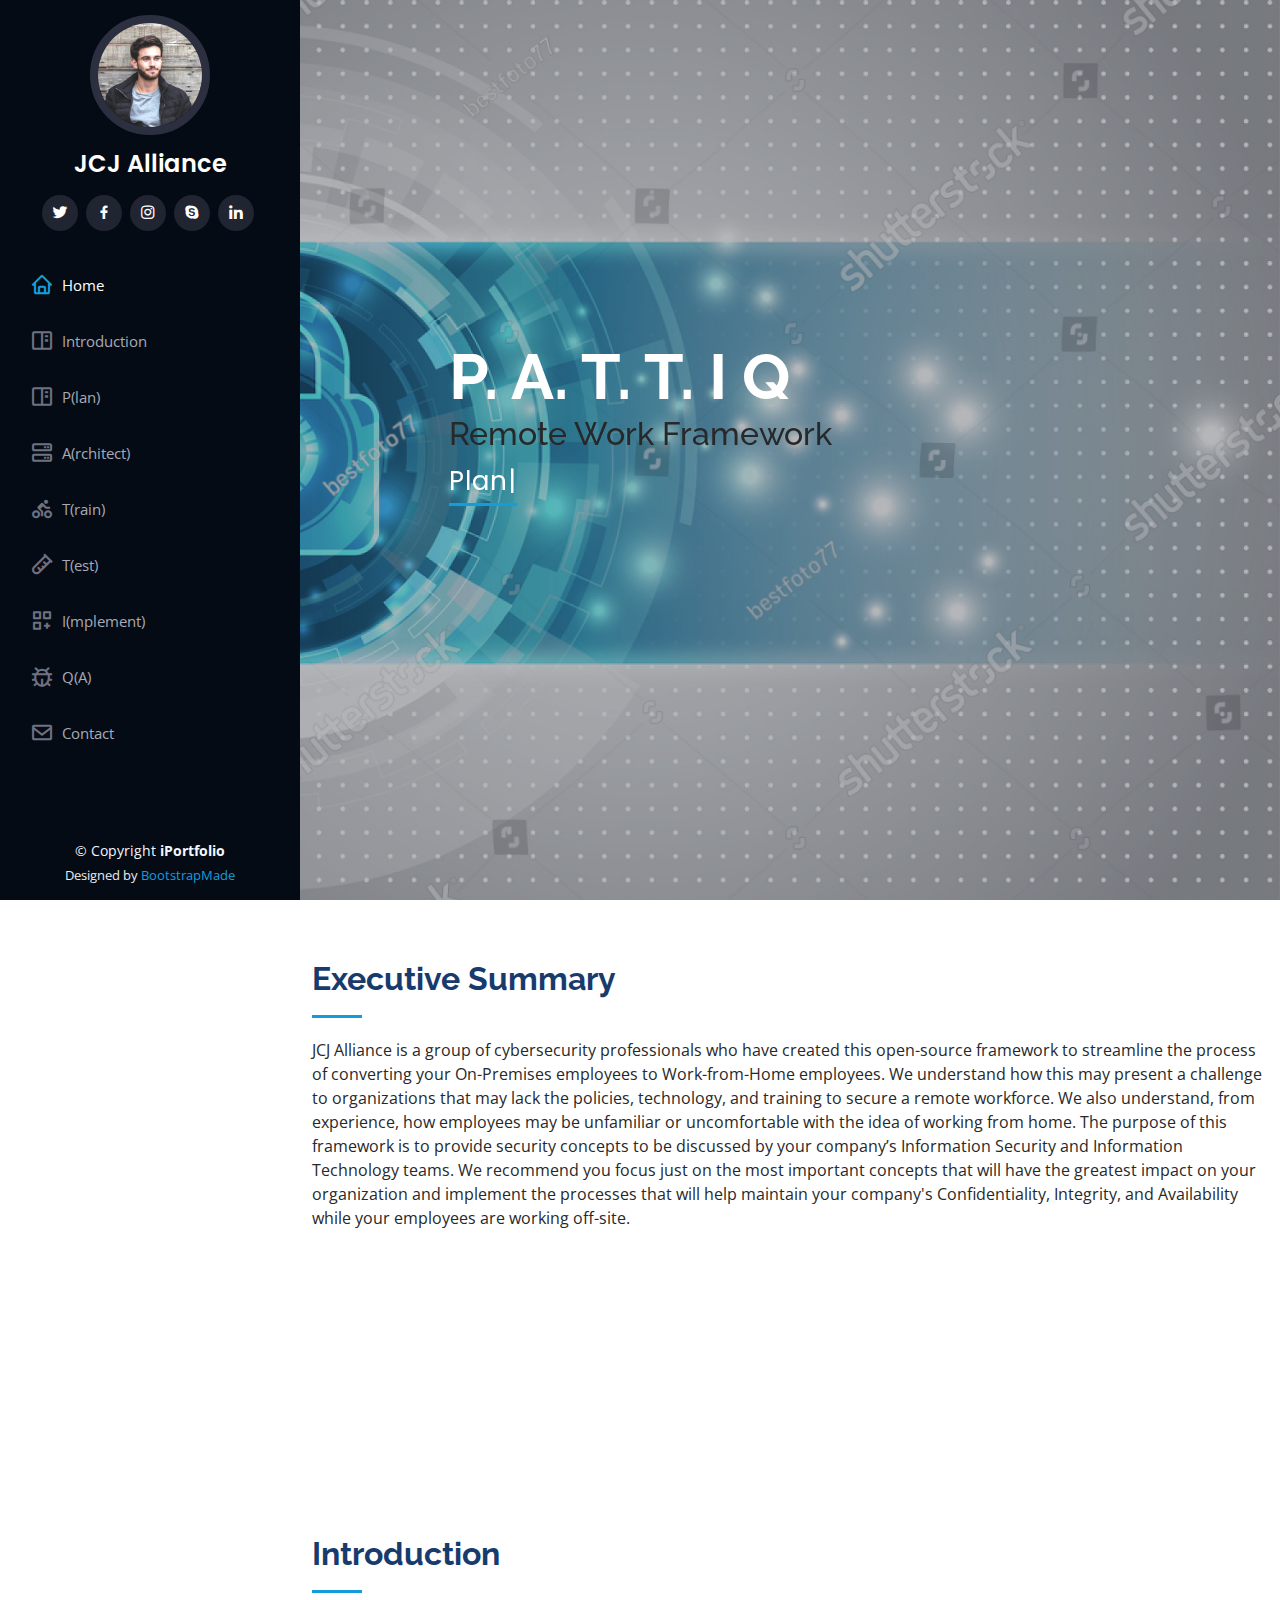
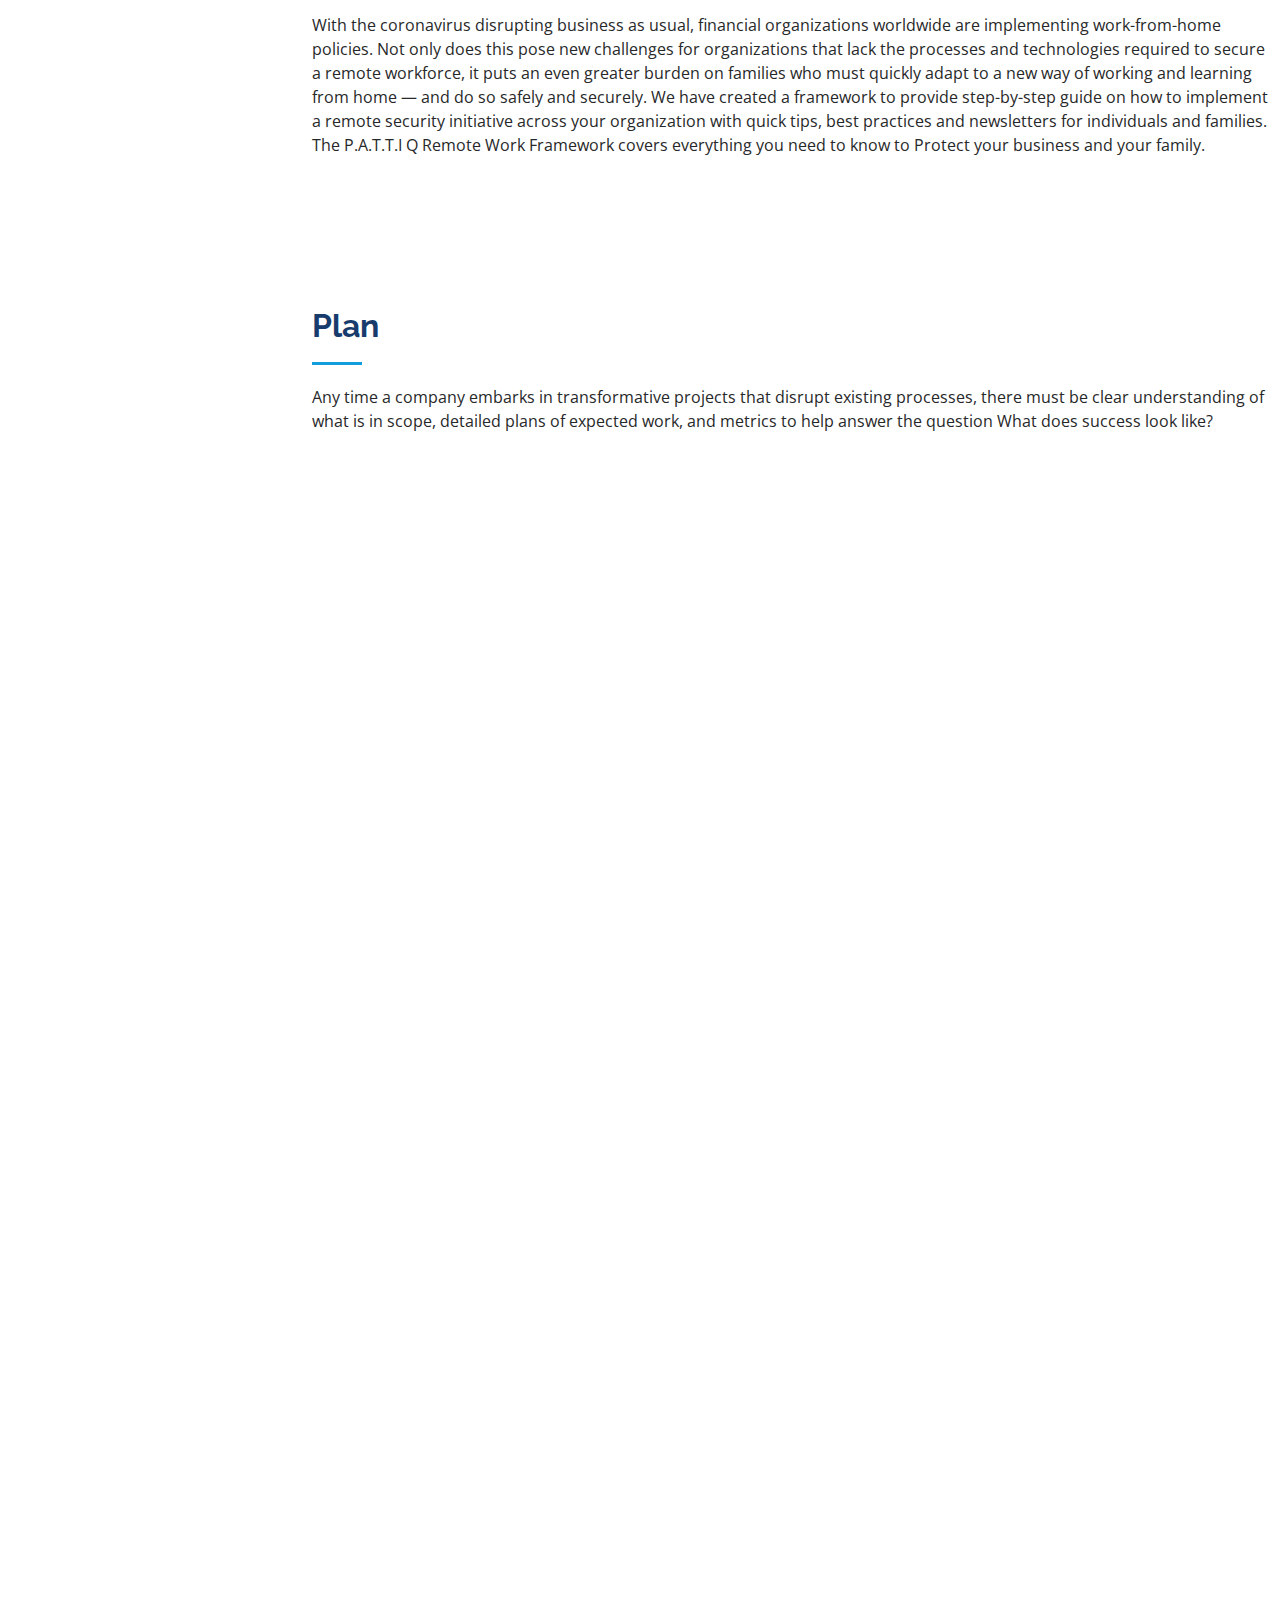
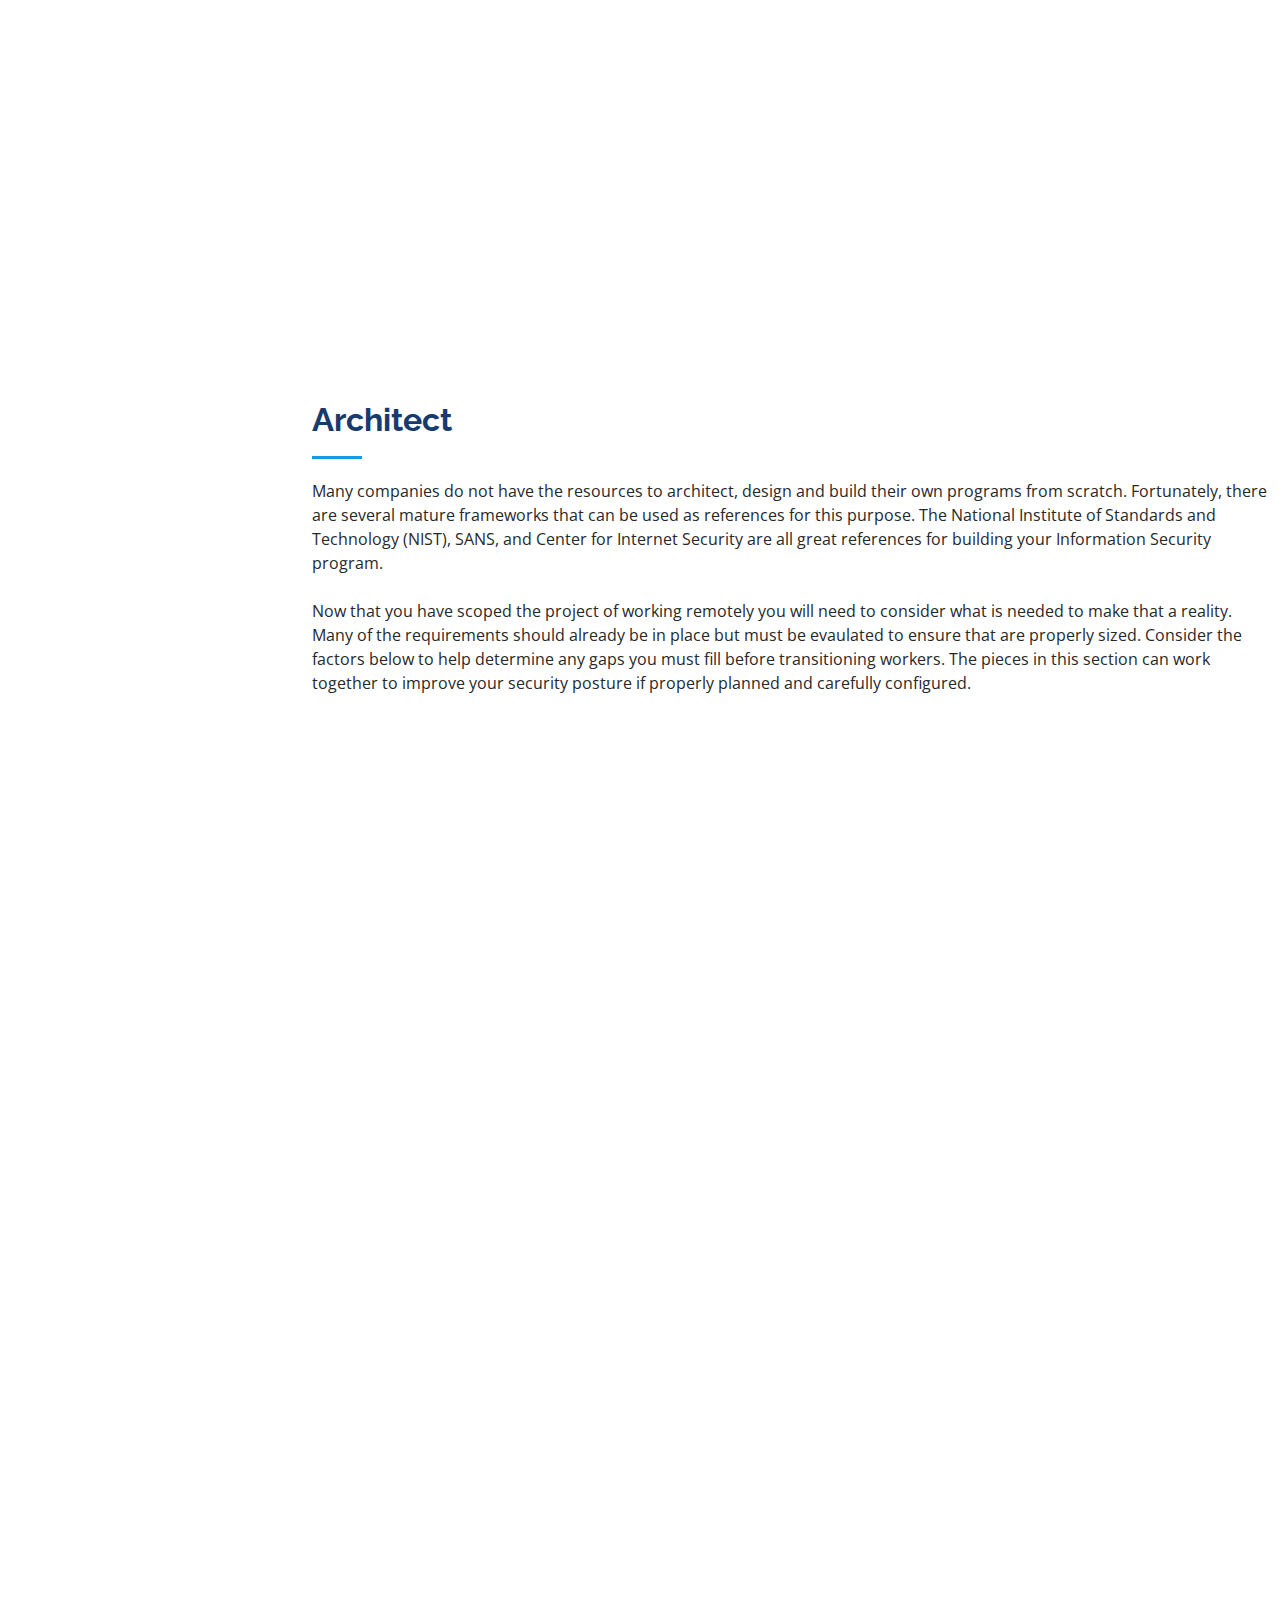
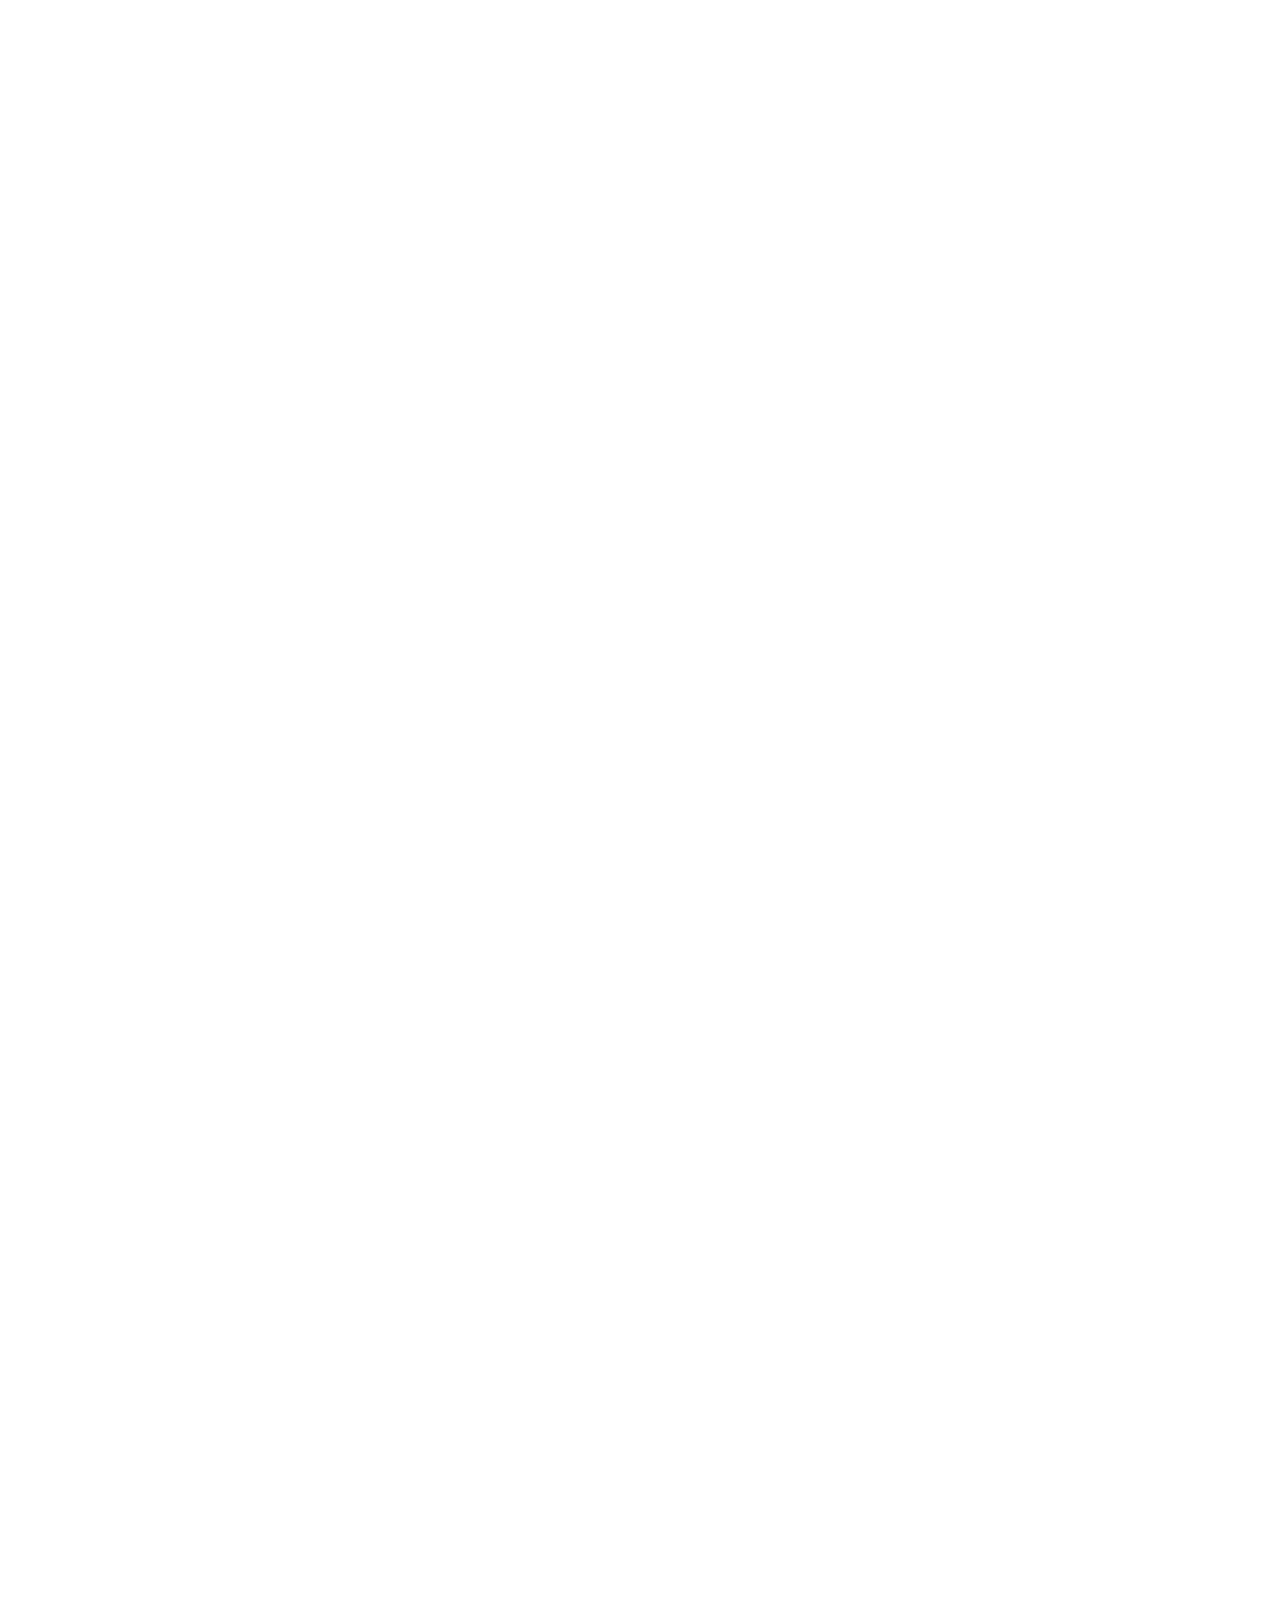
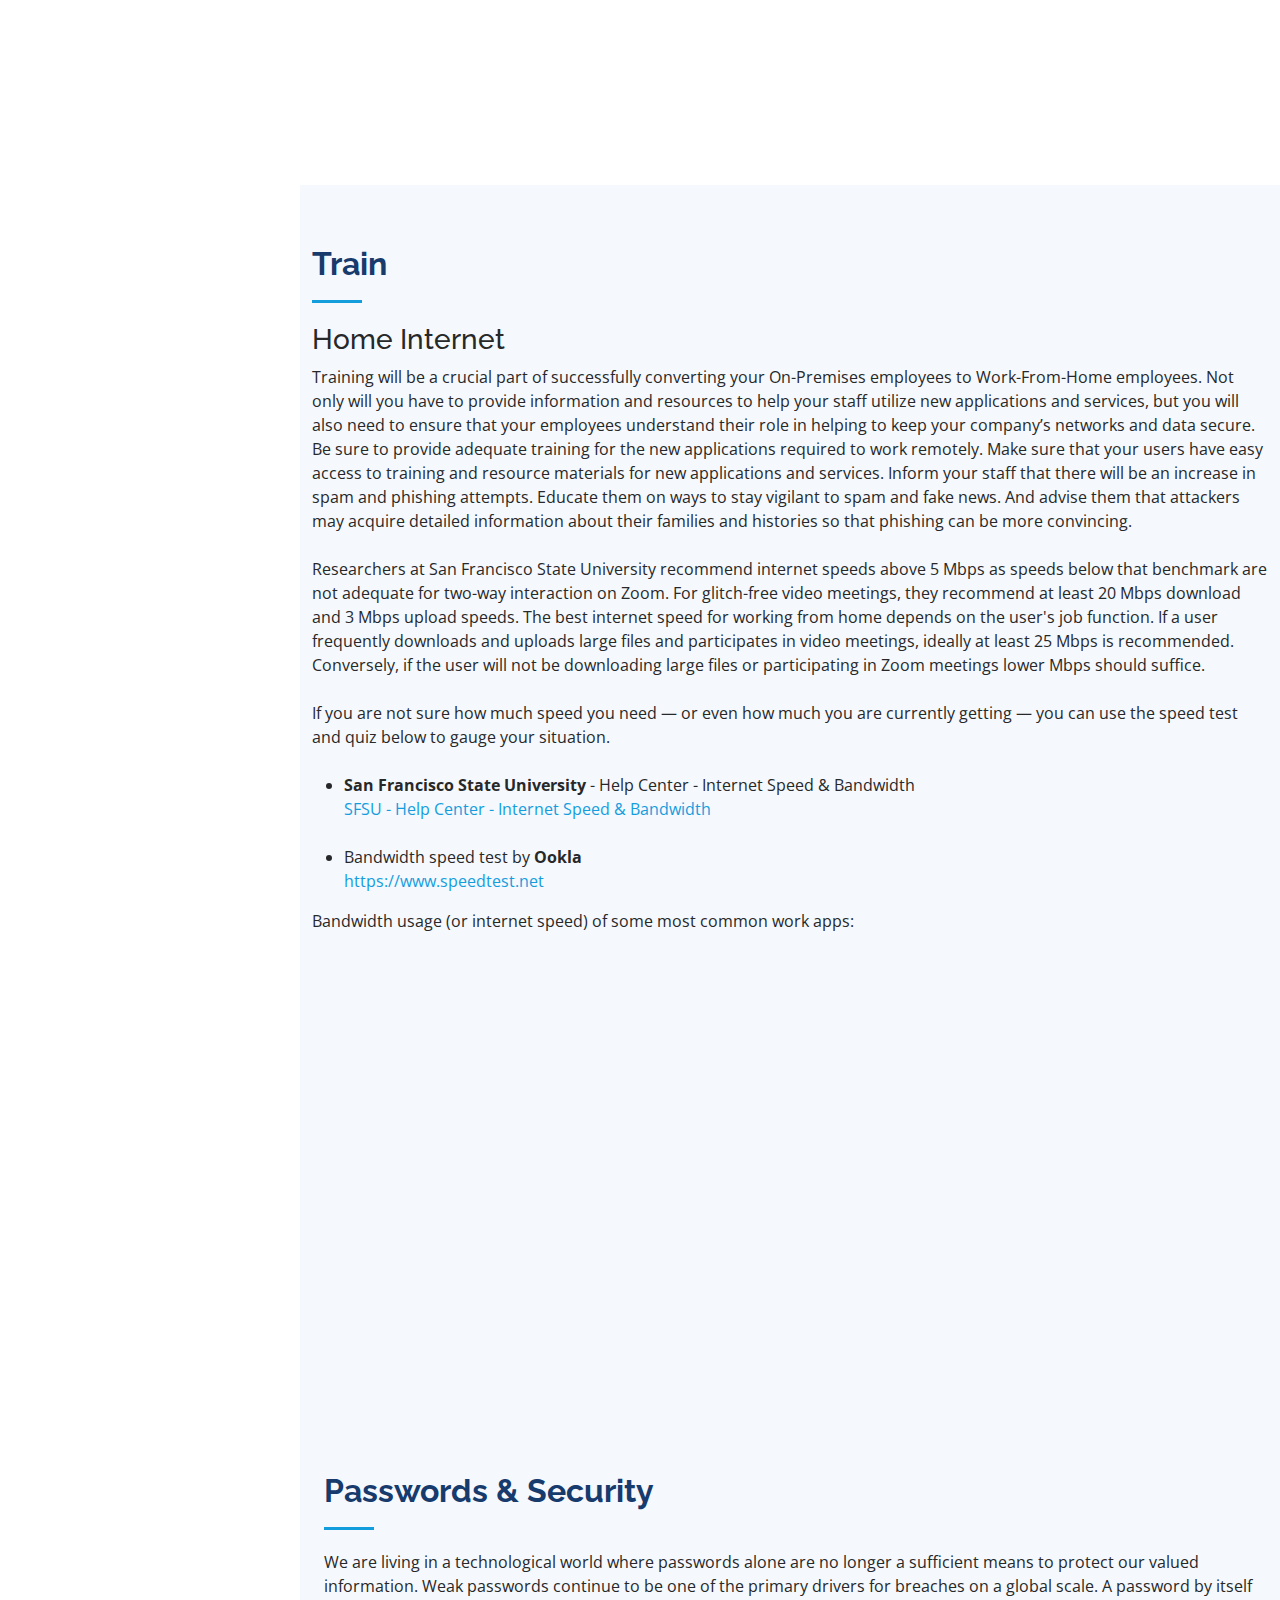
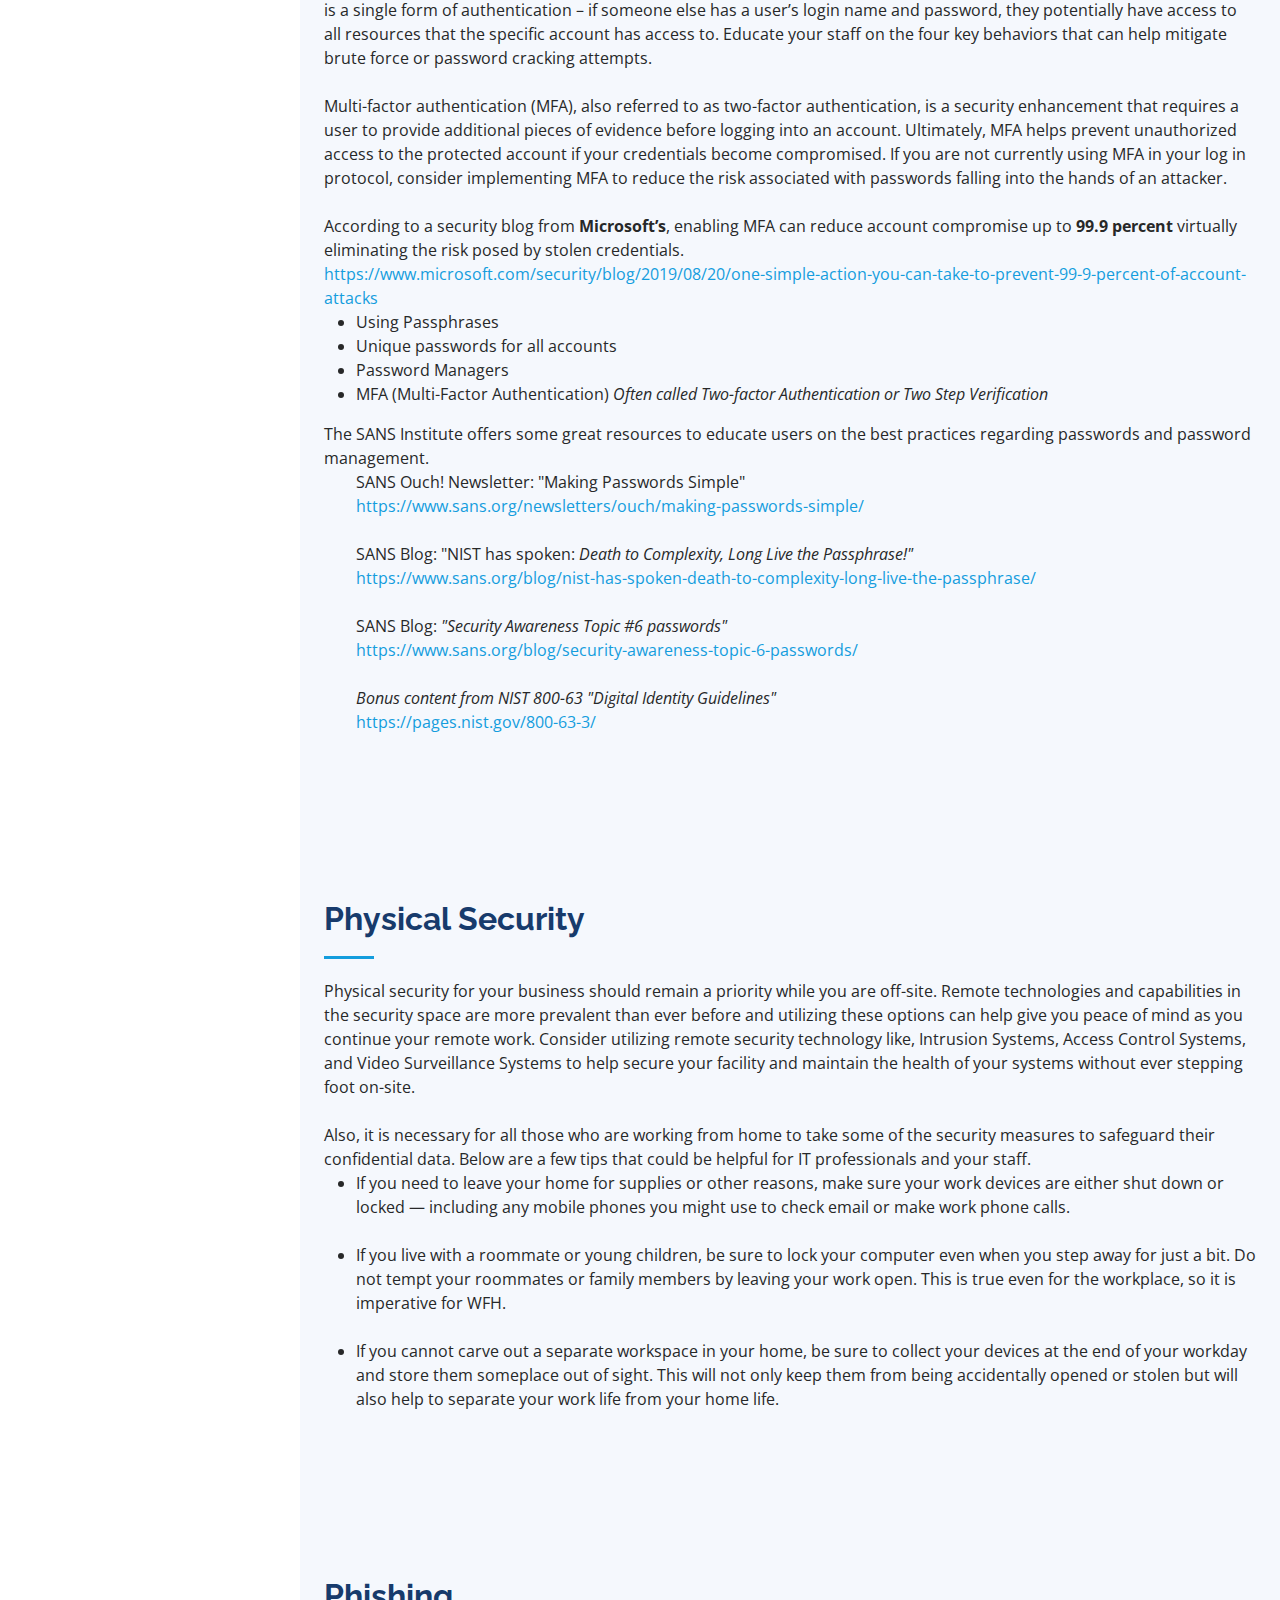
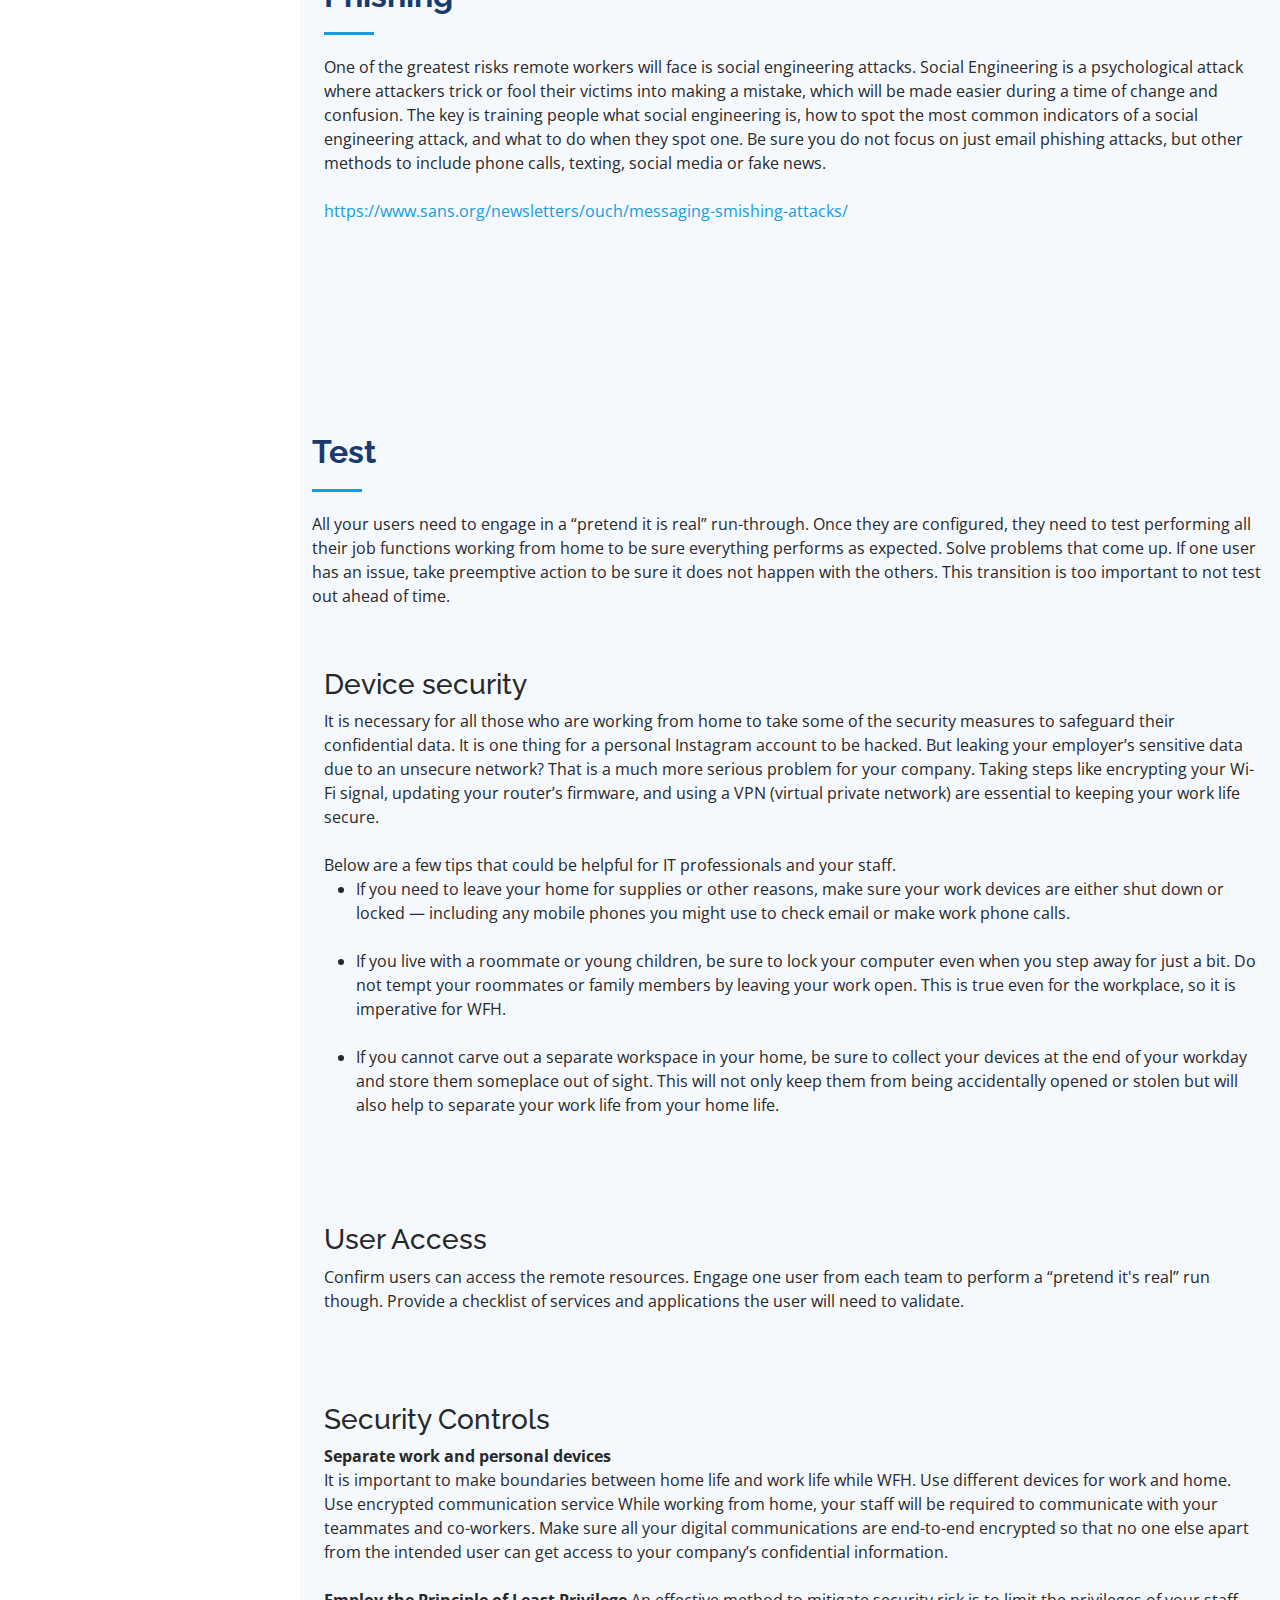
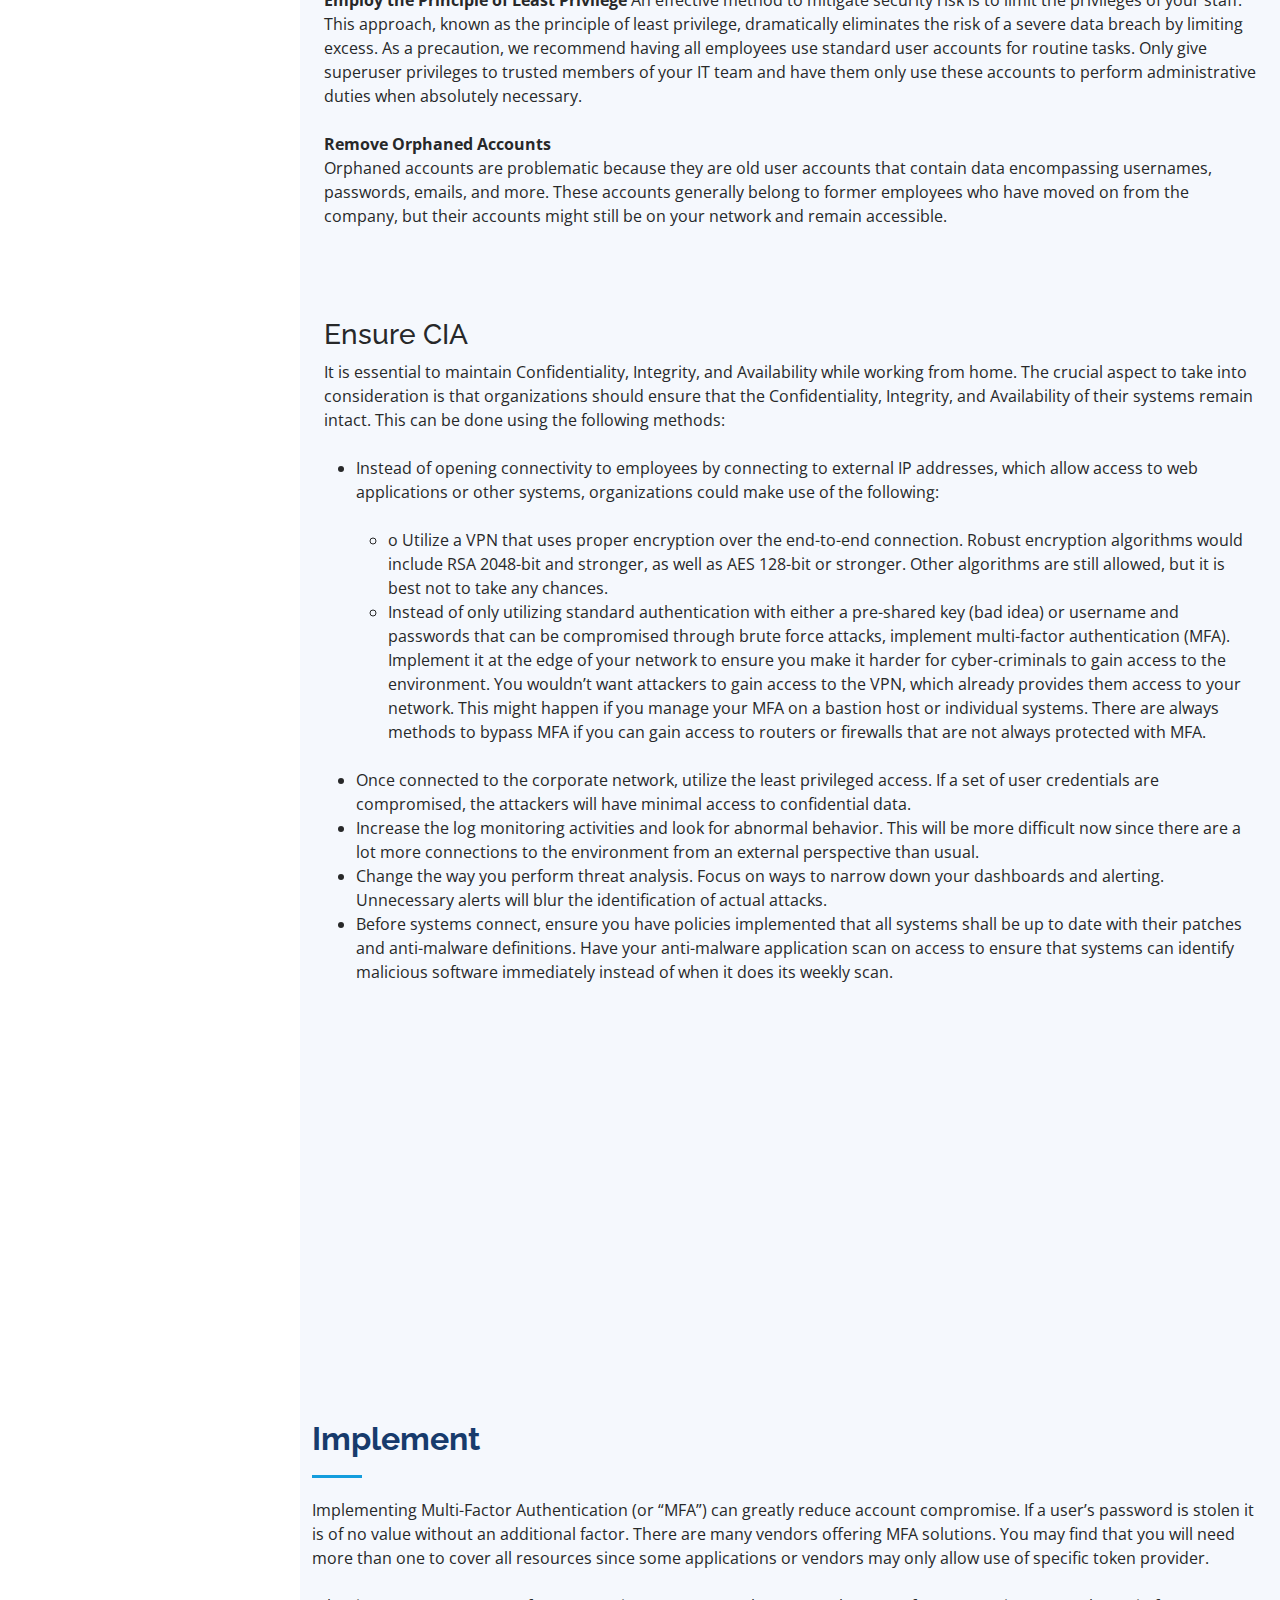
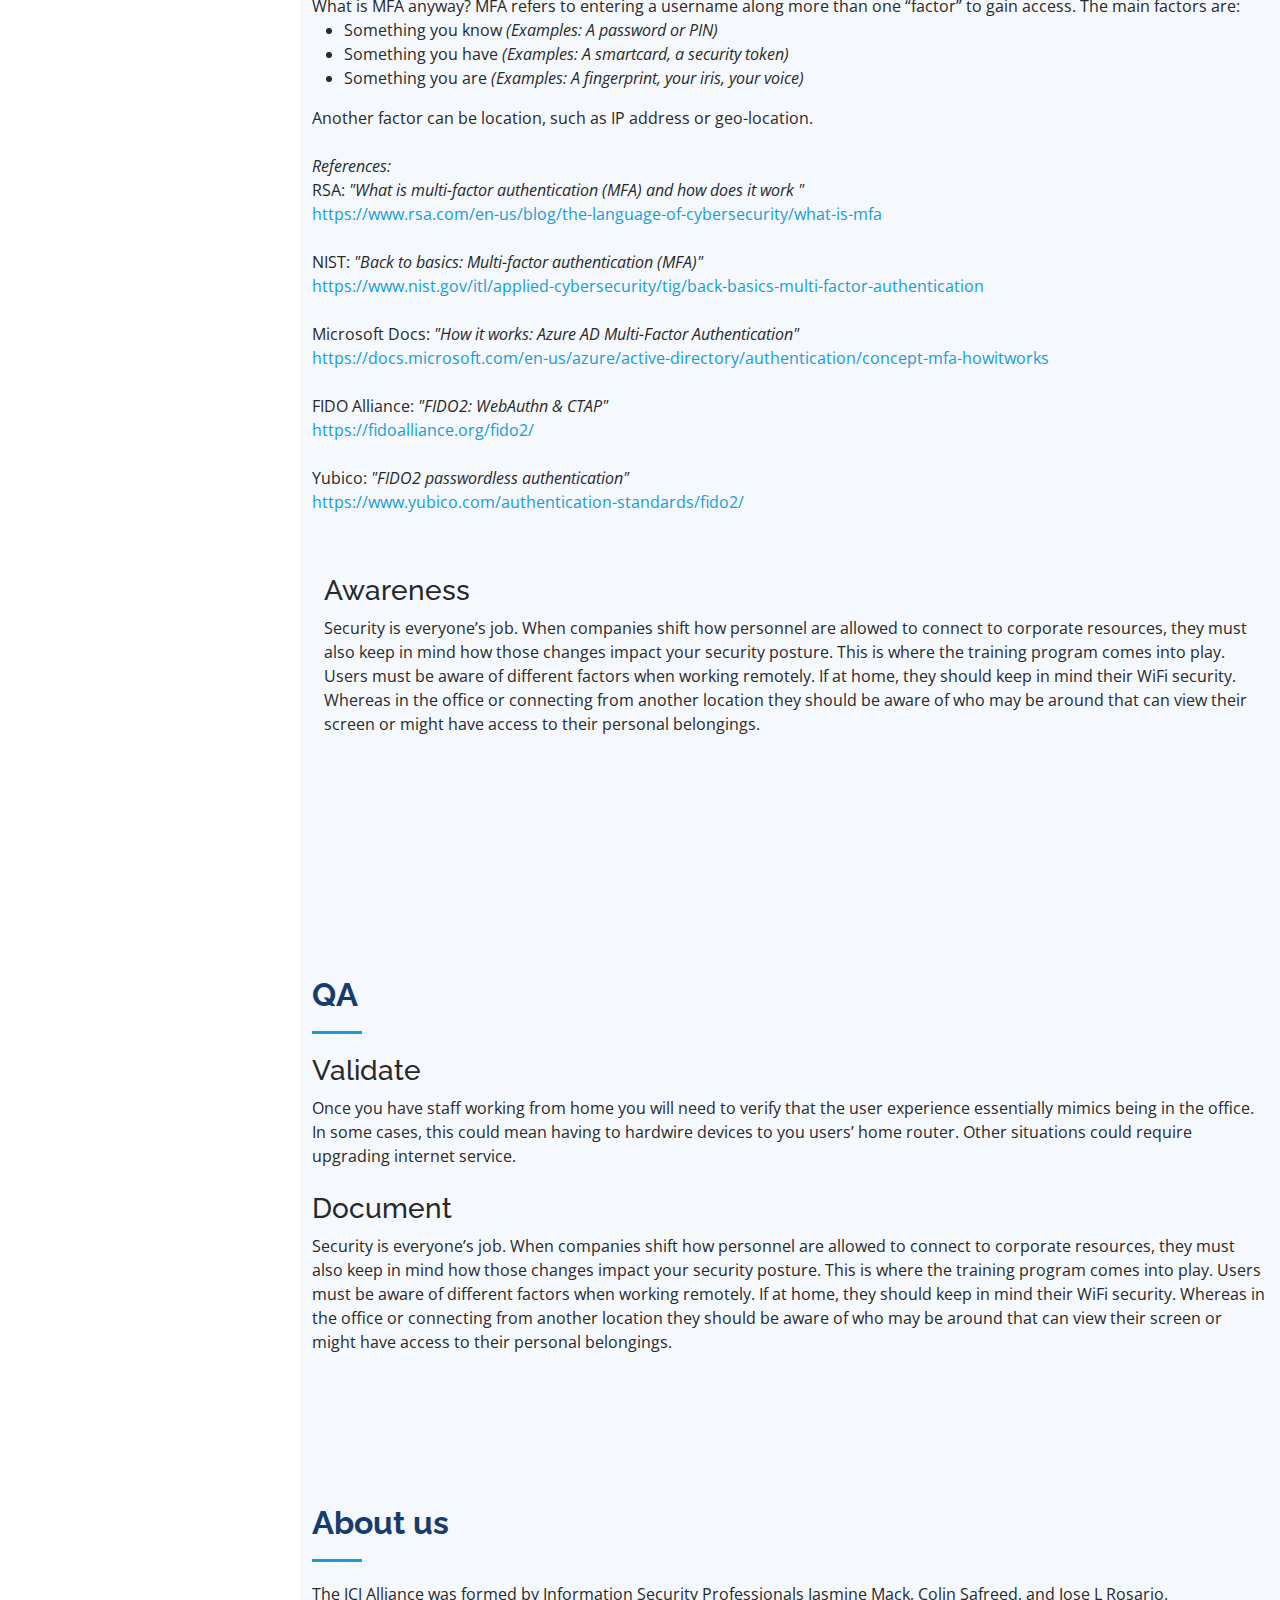
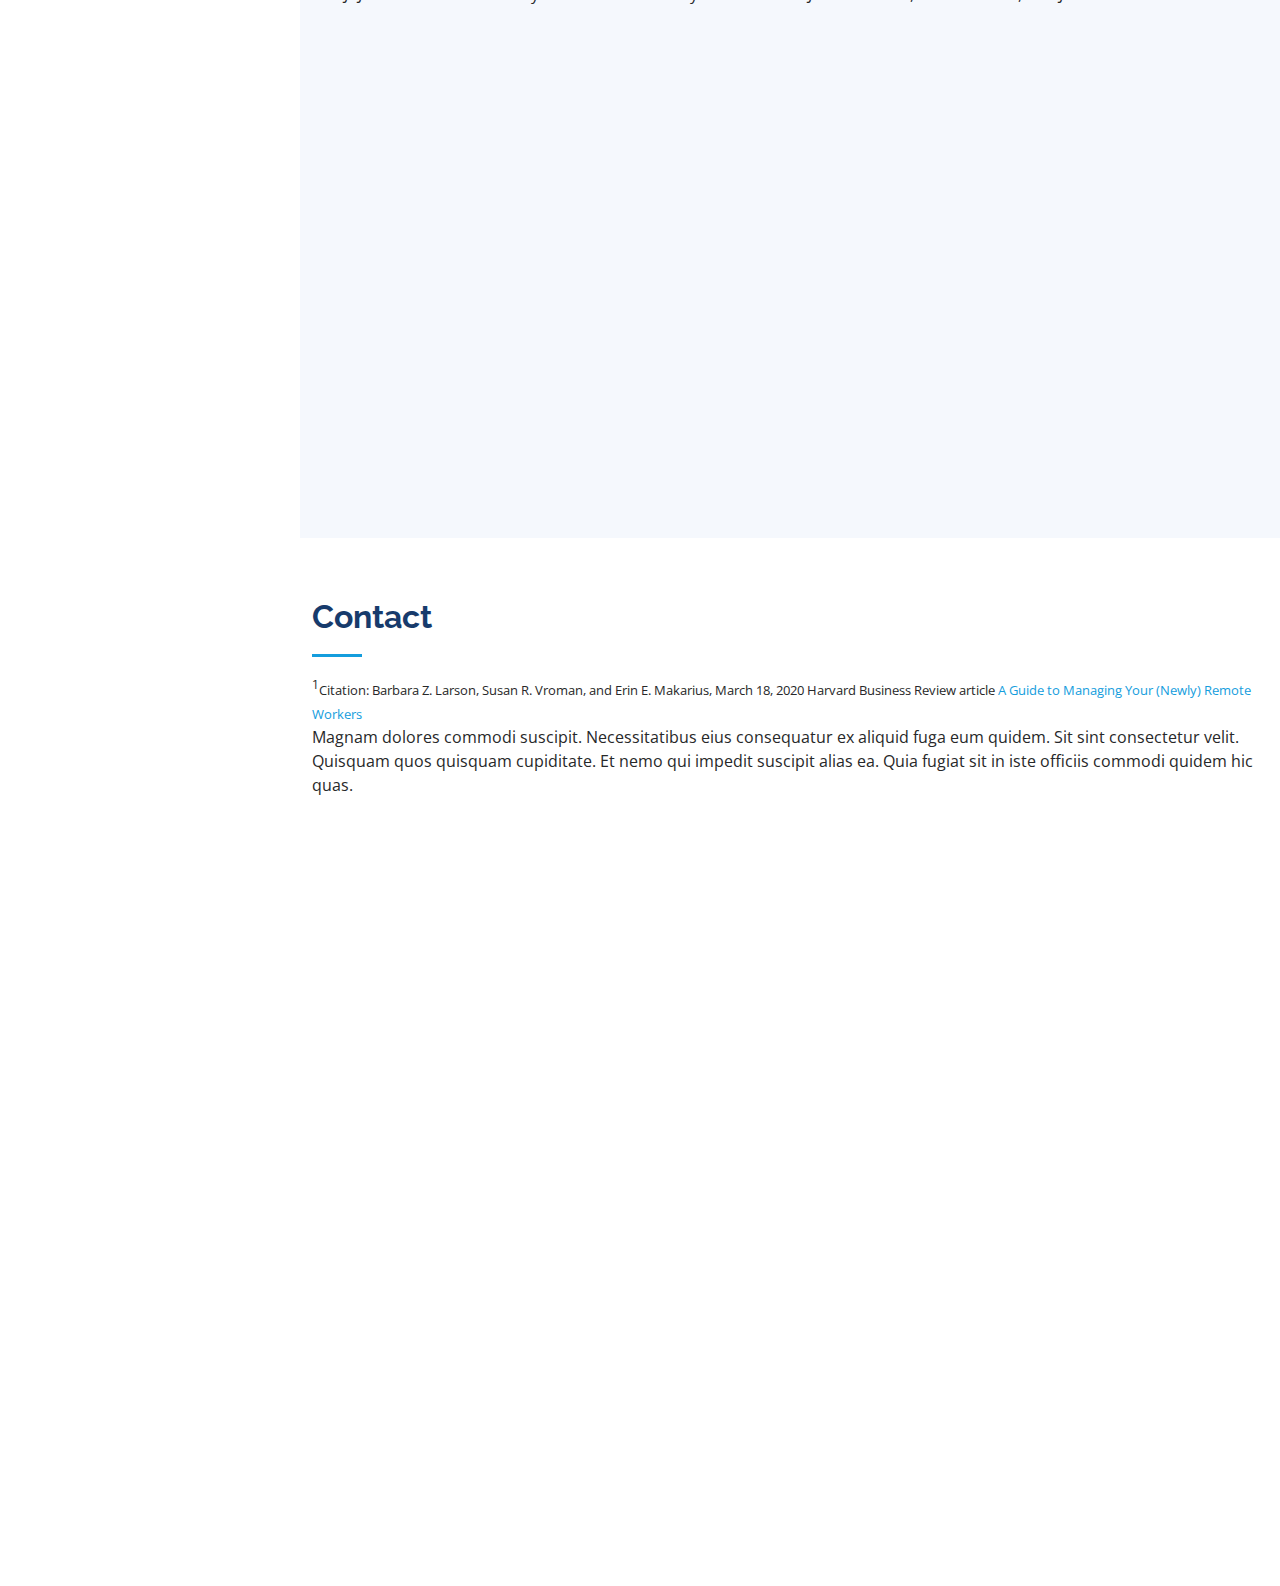
<file: JCJ_Alliance/index.html>
<!DOCTYPE html>
<html lang="en">

<head>
  <meta charset="utf-8">
  <meta content="width=device-width, initial-scale=1.0" name="viewport">

  <title>iPortfolio Bootstrap Template - Index</title>
  <meta content="" name="description">
  <meta content="" name="keywords">

  <!-- Favicons -->
  <link href="assets/img/favicon.png" rel="icon">
  <link href="assets/img/apple-touch-icon.png" rel="apple-touch-icon">

  <!-- Google Fonts -->
  <link href="https://fonts.googleapis.com/css?family=Open+Sans:300,300i,400,400i,600,600i,700,700i|Raleway:300,300i,400,400i,500,500i,600,600i,700,700i|Poppins:300,300i,400,400i,500,500i,600,600i,700,700i" rel="stylesheet">

  <!-- Vendor CSS Files -->
  <link href="assets/vendor/aos/aos.css" rel="stylesheet">
  <link href="assets/vendor/bootstrap/css/bootstrap.min.css" rel="stylesheet">
  <link href="assets/vendor/bootstrap-icons/bootstrap-icons.css" rel="stylesheet">
  <link href="assets/vendor/boxicons/css/boxicons.min.css" rel="stylesheet">
  <link href="assets/vendor/glightbox/css/glightbox.min.css" rel="stylesheet">
  <link href="assets/vendor/swiper/swiper-bundle.min.css" rel="stylesheet">

  <!-- Template Main CSS File -->
  <link href="assets/css/style.css" rel="stylesheet">

  <!-- =======================================================
  * Template Name: iPortfolio - v3.1.0
  * Template URL: https://bootstrapmade.com/iportfolio-bootstrap-portfolio-websites-template/
  * Author: BootstrapMade.com
  * License: https://bootstrapmade.com/license/
  ======================================================== -->
</head>

<body>

  <!-- ======= Mobile nav toggle button ======= -->
  <i class="bi bi-list mobile-nav-toggle d-xl-none"></i>

  <!-- ======= Header ======= -->
  <header id="header">
    <div class="d-flex flex-column">

      <div class="profile">
        <img src="assets/img/profile-img.jpg" alt="" class="img-fluid rounded-circle">
        <h1 class="text-light"><a href="index.html">JCJ Alliance<!-- This text is in the left section at the top --> </a></h1>
        <div class="social-links mt-3 text-center">
          <a href="#" class="twitter"><i class="bx bxl-twitter"></i></a>
          <a href="#" class="facebook"><i class="bx bxl-facebook"></i></a>
          <a href="#" class="instagram"><i class="bx bxl-instagram"></i></a>
          <a href="#" class="google-plus"><i class="bx bxl-skype"></i></a>
          <a href="#" class="linkedin"><i class="bx bxl-linkedin"></i></a>
        </div>
      </div>

      <nav id="navbar" class="nav-menu navbar">
        <ul>
          <li><a href="#hero" class="nav-link scrollto active"><i class="bx bx-home"></i> <span>Home</span></a></li>
          <!-- <li><a href="#about" class="nav-link scrollto"><i class="bx bx-user"></i> <span>About</span></a></li> Original class-->
          <li><a href="#about" class="nav-link scrollto"><i class="bx bx-book-content"></i> <span>Introduction</span></a></li>
          <!--<li><a href="#resume" class="nav-link scrollto"><i class="bx bx-file-blank"></i> <span>Resume</span></a></li>-->
          <li><a href="#services" class="nav-link scrollto"><i class="bx bx-book-content"></i> <span>P(lan)</span></a></li>
          <li><a href="#resume" class="nav-link scrollto"><i class="bx bx-server"></i> <span>A(rchitect)</span></a></li>
          <li><a href="#portfolio" class="nav-link scrollto"><i class="bx bx-cycling"></i> <span>T(rain)</span></a></li>
          <li><a href="#test" class="nav-link scrollto"><i class="bx bx-test-tube"></i> <span>T(est)</span></a></li>
          <li><a href="#implement" class="nav-link scrollto"><i class="bx bx-customize"></i> <span>I(mplement)</span></a></li>
          <li><a href="#qualityassure" class="nav-link scrollto"><i class="bx bx-bug"></i> <span>Q(A)</span></a></li>
          <li><a href="#contact" class="nav-link scrollto"><i class="bx bx-envelope"></i> <span>Contact</span></a></li>
        </ul>
      </nav><!-- .nav-menu -->
    </div>
  </header><!-- End Header -->

  <!-- ======= Hero Section ======= -->
  <section id="hero" class="d-flex flex-column justify-content-center align-items-center">
    <div class="hero-container" data-aos="fade-in">
      <h1>P. A. T. T. I Q</h1>
      <h2>Remote Work Framework</h2>
      <p><!--I'm --><span class="typed" data-typed-items="Plan, Architect, Train, Test, Implement, QA"></span></p>
    </div>
  </section><!-- End Hero -->

  <main id="main">

    <!-- ======= About Section ======= -->
    <section id="about" class="about">
      <div class="container">

        <div class="section-title">
          <h2>Executive Summary</h2>
          <p>JCJ Alliance is a group of cybersecurity professionals who have created this open-source framework to streamline the process of converting your On-Premises employees to
            Work-from-Home employees. We understand how this may present a challenge to organizations that may lack the policies, technology, and training to secure a remote workforce.
            We also understand, from experience, how employees may be unfamiliar or uncomfortable with the idea of working from home. The purpose of this framework is to provide
            security concepts to be discussed by your company’s Information Security and Information Technology teams. We recommend you focus just on the most important concepts that
            will have the greatest impact on your organization and implement the processes that will help maintain your company's Confidentiality, Integrity, and Availability while your
            employees are working off-site.</p>
        </div>

        <div class="row">
          <div class="col-lg-4" data-aos="fade-right">
            <!--<img src="assets/img/framework-1500166463.jpg" class="img-fluid" alt="">-->
            <img src="assets/img/lock-410047174.jpg" class="img-fluid" alt="">
          </div>
          <div class="col-lg-8 pt-4 pt-lg-0 content" data-aos="fade-left">
            <h3>P. A. T. T. I Q</h3>
            <p class="fst-italic">
              Remote Work Framework
            </p>
            <div class="row">
              <div class="col-lg-6">
                <ul>
                  <li><i class="bi bi-chevron-right"></i> <strong>Plan</strong> </li>
                  <li><i class="bi bi-chevron-right"></i> <strong>Architect</strong> </li>
                  <li><i class="bi bi-chevron-right"></i> <strong>Test</strong> </li>
                </ul>
              </div>
              <div class="col-lg-6">
                <ul>
                  <li><i class="bi bi-chevron-right"></i> <strong>Train</strong> </li>
                  <li><i class="bi bi-chevron-right"></i> <strong>Implement</strong> </li>
                  <li><i class="bi bi-chevron-right"></i> <strong>QA</strong> </li>
                  </ul>
              </div>
            </div>
          </div>
          <p><br>
        </div>
        <div class="section-title">
          <h2>Introduction</h2>
          <p>With the coronavirus disrupting business as usual, financial organizations worldwide are implementing work-from-home policies. Not only does this pose new challenges for organizations that lack the processes and technologies required to secure a remote workforce, it puts an even greater burden on families who must quickly adapt to a new way of working and learning from home — and do so safely and securely.
            We have created a framework to provide step-by-step guide on how to implement a remote security initiative across your organization with quick tips, best practices and newsletters for individuals and families. The P.A.T.T.I Q Remote Work Framework covers everything you need to know to Protect your business and your family.
          </p>
      </div>
    </section><!-- End About Section -->

    <!-- ======= Services Section ======= -->
    <section id="services" class="services">
      <div class="container">

        <div class="section-title">
          <h2>Plan</h2>
          <p>Any time a company embarks in transformative projects that disrupt existing processes, there must be clear understanding of what is in scope, detailed plans of expected
            work, and metrics to help answer the question What does success look like?</p>
        </div>

        <div class="row">
          <div class="col-lg-4 col-md-6 icon-box" data-aos="fade-up">
            <!--<div class="icon"><i class="bi bi-briefcase"></i></div> original icon -->
            <div class="icon"><i class="bi bi-binoculars"></i></div>
            <h4 class="title"><a href="">Vision &amp; Mission</a></h4>
            <p class="description">As a good builder, you need to start from the foundations: Your company’s Vision and Mission. Now that remote work is the norm, your employer branding
              will benefit from a tweak. You can brush it up and reconstruct it by prioritizing the new values you’d like to embrace. Flexibility, adaptability, and agility are some of them.</p>
          </div>
          <div class="col-lg-4 col-md-6 icon-box" data-aos="fade-up" data-aos-delay="100">
            <div class="icon"><i class="bi bi-card-checklist"></i></div>
            <h4 class="title"><a href="">Policies &amp; Procedures</a></h4>
            <p class="description">Create a policy that is tailored to the needs of remote employees. Not all jobs should be done outside of the office. Any position that works from home
              will benefit from the policies and procedures you develop.<br><br><a href="https://resources.owllabs.com/blog/remote-work-policy">Owl Labs Remote-Work-Policy</a></p>

          </div>
          <div class="col-lg-4 col-md-6 icon-box" data-aos="fade-up" data-aos-delay="200">
            <!--<div class="icon"><i class="bi bi-bar-chart"></i></div>-->
            <!--<div class="icon"><i class="bi bi-book"></i></div>-->
            <div class="icon"><i class="bi bi-clipboard-check"></i></div>
            <h4 class="title"><a href="">Standards &amp; Guidelines</a></h4>
            <p class="description">Set goals to make sure your remote workers have the tools they need to carry out. The following is some best practices to help with productivity,
              organizational skills, and well-being.<br>
              <br>•	Be sure that all remote employees have access to the systems, programs, and tools that are normally used to perform their duties.
            </p>
          </div>
          <div class="col-lg-4 col-md-6 icon-box" data-aos="fade-up" data-aos-delay="300">
            <!--<div class="icon"><i class="bi bi-binoculars"></i></div> original -->
            <!--<div class="icon"><i class="bi bi-bar-chart-steps"></i></div>-->
            <div class="icon"><i class="bi bi-book"></i></div>
            <h4 class="title"><a href="">Legal</a></h4>
            <p class="description">Clearly outline the legal rights that remote workers have. Remote workers are entitled to the same legal protections that in-office workers have. However, working
              remotely can present some added challenges that need to be addressed to ensure your company is legally compliant. Set up a process to report hours for hourly remote workers. If they
              work more than 40 hours, they'll likely qualify for overtime. To avoid high overtime costs, select times that employees should and shouldn't be working. With clear guidelines, they won't
              be able to work outside of these hours unless they have permission from their manager. This makes it easier to avoid employees accidentally working more hours than intended.
              <br><br>It's important to support employees that are remote just as you would in-office workers. This means clearly discussing the training, benefits, and promotions that are available to them.
              If you don't provide remote workers with the same level of assistance as in-office workers, it could result in discrimination or disability-related workplace violations.<sup>1</sup>
              <br><br><a href="https://www.jdsupra.com/legalnews/best-in-law-remote-working-laws-for-42015/">jdsupra.com best-in-law-remote-working-laws</a>
</p>
          </div>
          <div class="col-lg-4 col-md-6 icon-box" data-aos="fade-up" data-aos-delay="400">
            <!--<div class="icon"><i class="bi bi-brightness-high"></i></div> original -->
            <div class="icon"><i class="bi bi-screwdriver"></i></div>
            <h4 class="title"><a href="">Training &amp; Tools</a></h4>
            <p class="description">Provide the right tools for successful and secure work. When working away from the office, your employees need the
            right tools to work securely and productively. For many employees, a laptop and a Wi-Fi connection might not be enough. Remote employees
            need technology that makes them feel engaged and part of the team, not just an afterthought.
            <br><br>Additionally, cybersecurity concerns should be top-of-mind. Remote workers might need a VPN or another form of security to work on important company files or private customer data.
            And while some employees might be able to operate using public Wi-Fi networks, others might need to stay at home or in a more secure co-working space to ensure data privacy.
            <br><br>You'll also need policies and tools in place for remote team collaboration and communication. Use additional tools like live chat, synchronous screencast recording,
            live video conferencing and more to ensure technology doesn't get in the way of an effective and meaningful work relationship.
          </p>
          </div>
          <div class="col-lg-4 col-md-6 icon-box" data-aos="fade-up" data-aos-delay="200">
            <!--<div class="icon"><i class="bi bi-bar-chart"></i></div>-->
            <!--<div class="icon"><i class="bi bi-book"></i></div>-->
            <div class="icon"><i class="bi bi-clipboard-check"></i></div>
            <h4 class="title"><a href="">Standards &amp; Guidelines (cont'd)</a></h4>
            <p class="description">
              •	Evaluate if sufficient protection and data privacy are in effect when accessing, sending, receiving material, and including paper
              copies of records they may have at home.
              <br>•	Remote workers should create a comfortable, functional workspace, that minimizes at home distractions.
              <br>•	Create a system for tracking and approving hours. If handling non-exempt workers, be sure they let management know when they’re going to take a break.
            </p>
          </div>
          <!--<div class="col-lg-4 col-md-6 icon-box" data-aos="fade-up" data-aos-delay="500">
            <div class="icon"><i class="bi bi-calendar4-week"></i></div>
            <h4 class="title"><a href="">Eiusmod Tempor</a></h4>
            <p class="description">Et harum quidem rerum facilis est et expedita distinctio. Nam libero tempore, cum soluta nobis est eligendi</p>
          </div-->
        </div>
      </div>
    </section><!-- End Services Section -->

   <!-- ======= Architect Section ======= -->
    <section id="resume" class="resume">
      <div class="container">
        <div class="section-title">
          <h2>Architect</h2>
            <p>Many companies do not have the resources to architect, design and build their own programs from scratch. Fortunately, there are several mature frameworks that can be used as
              references for this purpose. The National Institute of Standards and Technology (NIST), SANS, and Center for Internet Security are all great references for building your
              Information Security program.<br>
              <br>Now that you have scoped the project of working remotely you will need to consider what is needed to make that a reality. Many of the requirements should already be in place but must be evaulated to ensure that are properly sized. Consider the
              factors below to help determine any gaps you must fill before transitioning workers. The pieces in this section can work together to improve your security posture if properly planned and carefully configured.</p>
        </div>
        <div class="row">
          <div class="col-lg-10" data-aos="fade-up">
            <h3 class="resume-title">Vulnerability Management</h3>
            <div class="resume-item pb-0">
              <p>Vulnerability Management is necessary whether your organization allows remote work or solely works from the office. There are several frameworks that cover Patch and Vulnerability Management. At its core vulnerability management is used to keep systems up-to-date and reduce the risk of computing resources.
                Two of the most recognized and followed are from SANS and NIST.</p>
                <h4>NIST</h4>
                <em>SP 800-40 Rev. 3</em>
                <br><a href="https://csrc.nist.gov/publications/detail/sp/800-40/rev-3/final">Guide to Enterprise Patch Management Technologies</a>
                <br><em>Risk Management Framework</em>
                <br><a href=https://csrc.nist.gov/Projects/risk-management>NIST Risk Management Framework</a><p>
              <h4>SANS Institute</h4>
               The SANS vulnerability Management Framework is made up of five parts. They are PREPARE, IDENTIFY, ANALYZE, COMMUNICATE, and TREAT. Tasks and activities that are part of a vulnerability management program fit across these five sections.
             </p><p><b>Prepare</b>  This focus area is dedicated to what we need to make sure is in place for a successful vulnerability management program. In this section, there are two sub-groups:<br><em>Policy & Standards<br>Context</em></li></p>
             <p><b>Identify</b><br>This area is concerned with finding vulnerabilities within our organizations. Within this section there are three sub-groups.
             <br><em>Automated
             <br>Manual
             <br>External</em>
             <br>
             </p>
             <p>
             <b>Analyze</b><br>This section is all about the data: how to look at, categorize, and prioritize the identified vulnerabilities. The two sub-areas in this section are:
             <br><em>Prioritization
             <br>Root Cause Analysis</em>
            <br>
           </p>
           <p>
           <b>Communicate</b><br>This area has to do with getting the information that you have gathered to others that need it, in a useable format. There are two sub-groups here.
           <br><em>Metrics & Reporting
           <br>Alerting</em>
           <br>
           </p>
           <p>
           <b>Treat</b><br>The final part is where the work is done to resolve all issues found. This section has three sub-sections.
           <br><em>Change Management
           <br>Patch Management
           <br>Configuration Management</em>
           </p>
          </div>
        <!--<img src="assets/img/SANS_PIACT.jpg" alt="" class="img-fluid">-->
        <h3 class="resume-title">Data Security</h3>
        <div class="resume-item">
          <h4> </h4>
          <p><em>Do you know where your data is&#63;</em></p>
          <p>Securing corporate data is extremely important whether you have employees working remotely or not. Ensuring security of your data relies with proper access restrictions, maintining confidentiality and integrity. To do this you must be able to identify, propertly label, and protect data as well assets.</p>
       </div>
        <div class="resume-item">
         <h4>Encryption</h4>
        <p><em>Encyption here, there, &amp; Everywhere</em></p>
         <p>Not only is it important to know where your data is, you mut be able to control who has access to, how it is stored, how it is transferred, and to define it's retention. It is also vital to encrypt your data at rest as well as in transit.</p>
      </div>
    </div>
      <div class="col-lg-10" data-aos="fade-up" data-aos-delay="100">
      <h3 class="resume-title">Collaboration Tools</h3>
       <div class="resume-item">
        <p><em>Chat, Video Conferencing, File Sharing</em></p>
        <p>Make sure that you have chosen which tools are acceptable for collaborating. Many users already have Zoom or other collaboration tools installed. To ensure security of your data, you will want to leverage corporate approved solutions whether its Zoom, WebEX, GoTo Meeting or another tool.</p>
        <p>Many of the tools available for collaborating offer several different methods for sharing. This can be sharing of files, chatting, video conferencing, as well as sharing and even allowing control of file tranferring. It is important to consider which of
         these will be allowed as well as which of these you will monitor and how.</p>
       </div>
        <h3 class="resume-title">Remote Access &sol; VPN</h3>
          <div class="resume-item">
          <p><em>Do you split tunnel&#63;</em></p>
          <p>There are many solutions available for remote access. You may already have a remote access or VPN connectivity available for your staff. Directing users to login to a Virtual Desktop environment (such as Citrix VDI, VMware Horizon, or Microsoft VDI) can greatly increase your ability to
            maintain data security since these solutions allow users to connect to a device that is within your infrastructure already adheres to your patch management and security policies.</p>
          <p>Carefully configuring and reviewing the settings of whichever method you chose to offer your users to connect is essential. Secure Access Service Edge (or SASE) and secure DNS solutions
            such as <a href="https://umbrella.cisco.com">Cisco Umbrella</a> and <a href="https://www.paloaltonetworks.com/products/threat-detection-and-prevention/dns-security">Palo Alto Networks DNS Security</a> can greatly reduce risks posed by many adverseries by blocking access to malicious sites.</p>
          </p>
        </div>
        <h3 class="resume-title">Corporate infrastructure</h3>
          <div class="resume-item">
            <p><em>Know your technical debt</em></p>
            <p>When considering a remote work strategy additional infrastructure may be required. You At a high level you will need to consider the following factors:</p>
            <p><em>
             Compute Resources
             <br>Software Licensing
             <br>Network Bandwidth
             <br>End user device strategy</em>
             </p>
             <p>Scoping the above is just part of the challenge you face. You must determine your personnel have the know-how to determine what is needed and how to build the desired solution. They may have the know but just don't have the bandwidth to meet your deadline. If so, you may need to consider outside resources.</p>
             </p>
        </div>
    </div>
  </div>
</div>
</section><!-- End Architect Section -->

  <!--======= Portfolio Section ======= -->

  <section id="portfolio" class="portfolio section-bg">
    <div class="container">
      <div class="section-title">
        <h2>Train</h2>
          <div class="section-title">
            <h3>Home Internet</h3>
             <p>Training will be a crucial part of successfully converting your On-Premises employees to Work-From-Home employees. Not only will you have to provide information and resources
              to help your staff utilize new applications and services, but you will also need to ensure that your employees understand their role in helping to keep your company’s networks
              and data secure.

             Be sure to provide adequate training for the new applications required to work remotely. Make sure that your users have easy access to training and resource materials for new
             applications and services. Inform your staff that there will be an increase in spam and phishing attempts. Educate them on ways to stay vigilant to spam and fake news. And advise
             them that attackers may acquire detailed information about their families and histories so that phishing can be more convincing.
            </p>
            <br>
            <p>
            Researchers at San Francisco State University recommend internet speeds above 5 Mbps as speeds below that benchmark are not adequate for two-way interaction on Zoom. For glitch-free
            video meetings, they recommend at least 20 Mbps download and 3 Mbps upload speeds. The best internet speed for working from home depends on the user's job function. If a user frequently
            downloads and uploads large files and participates in video meetings, ideally at least 25 Mbps is recommended. Conversely, if the user will not be downloading large files or participating
            in Zoom meetings lower Mbps should suffice.
          </p>
          <br>
          <p>
          If you are not sure how much speed you need — or even how much you are currently getting — you can use the speed test and quiz below to gauge your situation.
          <br><br>
          <ul>
          <li><b>San Francisco State University</b> - Help Center - Internet Speed & Bandwidth<br>
          <a href="https://athelp.sfsu.edu/hc/en-us/articles/360050514614-Internet-speed-and-bandwidth">SFSU - Help Center - Internet Speed & Bandwidth</a>
          </li>
            <br>
            <li>
            Bandwidth speed test by <b>Ookla</b><br>
            <a href="https://www.speedtest.net">https://www.speedtest.net</a></li>
          </ul>
           Bandwidth usage (or internet speed) of some most common work apps:
            <br>
            <div class="col-lg-8" data-aos="fade-left">
              <img src="assets/img/bandwidth-reqs.jpg" class="img-fluid" alt="">
            </div>
            </p>
          </div>
        </div>

      <!-- ======= Skills Section ======= -->
          <section id="skills" class="skills section-bg">
                <div class="container">
                  <div class="section-title">
                    <h2>Passwords &amp; Security</h2>
                    <p>We are living in a technological world where passwords alone are no longer a sufficient means to protect our valued information. Weak passwords continue to be one of the primary
                      drivers for breaches on a global scale. A password by itself is a single form of authentication – if someone else has a user’s login name and password, they potentially have
                      access to all resources that the specific account has access to. Educate your staff on the four key behaviors that can help mitigate brute force or password cracking attempts.
                    <br><br>
                    Multi-factor authentication (MFA), also referred to as two-factor authentication, is a security enhancement that requires a user to provide additional pieces of evidence before
                    logging into an account. Ultimately, MFA helps prevent unauthorized access to the protected account if your credentials become compromised. If you are not currently using MFA in
                    your log in protocol, consider implementing MFA to reduce the risk associated with passwords falling into the hands of an attacker.
                  </p>
                  <p><br>
                    According to a security blog from <b>Microsoft’s</b>, enabling MFA can reduce account compromise up to <b>99.9 percent</b> virtually eliminating the risk posed by stolen credentials.<br>
                    <a href="https://www.microsoft.com/security/blog/2019/08/20/one-simple-action-you-can-take-to-prevent-99-9-percent-of-account-attacks/">https://www.microsoft.com/security/blog/2019/08/20/one-simple-action-you-can-take-to-prevent-99-9-percent-of-account-attacks</a><br>
                    <ul>
                      <li>Using Passphrases</li>
                      <li>Unique passwords for all accounts</li>
                      <li>Password Managers</li>
                      <li>MFA (Multi-Factor Authentication)<em> Often called Two-factor Authentication or Two Step Verification</em></li>
                      </ul>
                      The SANS Institute offers some great resources to educate users on the best practices regarding passwords and password management.<br>
                      <ul>SANS Ouch! Newsletter: &quotMaking Passwords Simple&quot<br>
                      <a href="https://www.sans.org/newsletters/ouch/making-passwords-simple/">https://www.sans.org/newsletters/ouch/making-passwords-simple/</a><br><br>
                      SANS Blog: &quotNIST has spoken:<em> Death to Complexity, Long Live the Passphrase!&quot</em><br>
                      <a href="https://www.sans.org/blog/nist-has-spoken-death-to-complexity-long-live-the-passphrase/">https://www.sans.org/blog/nist-has-spoken-death-to-complexity-long-live-the-passphrase/</a><br><br>
                      SANS Blog: <em>&quotSecurity Awareness Topic &#35;6 passwords&quot</em><br>
                      <a href="https://www.sans.org/blog/security-awareness-topic-6-passwords/">https://www.sans.org/blog/security-awareness-topic-6-passwords/</a><br><br>
                      <em>Bonus content from NIST 800-63 &quotDigital Identity Guidelines&quot</em><br>
                      <a href="https://pages.nist.gov/800-63-3/">https://pages.nist.gov/800-63-3/</a>
                    </ul>
                  </div>
                  <div class="row skills-content">
                  </div>
                </div>
              </section><!-- End Skills Section -->

              <!-- ======= Skills2 Section ======= -->
              <section id="skills" class="skills section-bg">
                <div class="container">
                  <div class="section-title">
                    <h2>Physical Security</h2>
                    <p>Physical security for your business should remain a priority while you are off-site. Remote technologies and capabilities in the security space are more prevalent than ever before and utilizing these options can help
                      give you peace of mind as you continue your remote work. Consider utilizing remote security technology like, Intrusion Systems, Access Control Systems, and Video Surveillance Systems to help secure your facility and maintain
                      the health of your systems without ever stepping foot on-site.<br>

                    <br>Also, it is necessary for all those who are working from home to take some of the security measures to safeguard their confidential data. Below are a few tips that could be helpful for IT professionals and your staff.<br>
                    <ul>
                      <li>If you need to leave your home for supplies or other reasons, make sure your work devices are either shut down or locked — including any mobile phones you might use to check email or make work phone calls.</li><br>
                      <li>If you live with a roommate or young children, be sure to lock your computer even when you step away for just a bit. Do not tempt your roommates or family members by leaving your work open. This is true even for the workplace, so it is imperative for WFH.</li><br>
                      <li>If you cannot carve out a separate workspace in your home, be sure to collect your devices at the end of your workday and store them someplace out of sight. This will not only keep them from being accidentally opened or stolen but will also help to separate your work life from your home life.</li>
                    </ul>
                  </div>
                  <div class="row skills-content">
                  </div>

                </div>
              </section><!-- End Skills2 Section -->

              <!-- ======= Skills3 Section ======= -->
              <section id="skills" class="skills section-bg">
                <div class="container">
                  <div class="section-title">
                    <h2>Phishing</h2>
                    <p>One of the greatest risks remote workers will face is social engineering attacks. Social Engineering is a psychological attack where attackers trick or fool their victims into making a mistake, which will be made easier
                      during a time of change and confusion. The key is training people what social engineering is, how to spot the most common indicators of a social engineering attack, and what to do when they spot one. Be sure you do not
                      focus on just email phishing attacks, but other methods to include phone calls, texting, social media or fake news.<br><br>
                      <a href="https://www.sans.org/newsletters/ouch/messaging-smishing-attacks/">https://www.sans.org/newsletters/ouch/messaging-smishing-attacks/</a>
                    </div>
                </div>
            </section><!-- End Skills3 Section -->

            </div>
          </section><!-- End Portfolio Section -->


          <!--======= Test Section ======= -->
          <section id="test" class="test section-bg">
            <div class="container">
              <div class="section-title">
                <h2>Test</h2>
                  <p>All your users need to engage in a “pretend it is real” run-through. Once they are configured, they need to test performing all their job functions working from home to be sure everything performs as expected. Solve problems that come up. If one user has an issue, take preemptive action to be sure
                    it does not happen with the others. This transition is too important to not test out ahead of time.</p>

                  <!-- ======= TestSub1 Section ======= -->
                  <section id="skills" class="skills section-bg">
                    <div class="container">
                      <div class="section-title">
                        <h3>Device security</h3>
                        <p>It is necessary for all those who are working from home to take some of the security measures to safeguard their confidential data. It is one thing for a personal Instagram account to be hacked. But leaking your employer’s sensitive data due to an unsecure network? That is a much more serious
                          problem for your company. Taking steps like encrypting your Wi-Fi signal, updating your router’s firmware, and using a VPN (virtual private network) are essential to keeping your work life secure.<br>
                        </p><br>
                        <p>Below are a few tips that could be helpful for IT professionals and your staff.<br>
                      <ul>
                        <li>If you need to leave your home for supplies or other reasons, make sure your work devices are either shut down or locked — including any mobile phones you might use to check email or make work phone calls.</li><br>
                        <li>If you live with a roommate or young children, be sure to lock your computer even when you step away for just a bit. Do not tempt your roommates or family members by leaving your work open. This is true even for the workplace, so it is imperative for WFH.</li><br>
                        <li>If you cannot carve out a separate workspace in your home, be sure to collect your devices at the end of your workday and store them someplace out of sight. This will not only keep them from being accidentally opened or stolen but will also help to separate your work life from your home life.</li>
                      </ul>
                   </p>
                  </div>
                </div>
              <!-- ======= End TestSub1 Section ======= -->

              <!-- ======= TestSub2 Section ======= -->
              <section id="skills" class="skills section-bg">
                <div class="container">
                  <div class="section-title">
                    <h3>User Access</h3>
                    <p>Confirm users can access the remote resources. Engage one user from each team to perform a “pretend it's real” run though. Provide a checklist of services and applications the user will need to validate.
                    </p>
              </div>
            </div>
          <!-- ======= End TestSub2 Section ======= -->

          <!-- ======= TestSub2 Section ======= -->
          <section id="skills" class="skills section-bg">
            <div class="container">
              <div class="section-title">
                <h3>Security Controls</h3>
                <p><strong>Separate work and personal devices</strong><br>
                  It is important to make boundaries between home life and work life while WFH. Use different devices for work and home. Use encrypted communication service
                  While working from home, your staff will be required to communicate with your teammates and co-workers. Make sure all your digital communications are end-to-end encrypted so that no one else apart from the intended user can get access to your company’s confidential information.</p><br>
                  <p><strong>Employ the Principle of Least Privilege</strong>
                  An effective method to mitigate security risk is to limit the privileges of your staff. This approach, known as the principle of least privilege, dramatically eliminates the risk of a severe data breach by limiting excess. As a precaution, we recommend having all employees use standard user accounts for routine tasks. Only give superuser privileges to trusted members of your IT team and have them only use these accounts to perform administrative duties when absolutely necessary.</p><br>
                  <p><strong>Remove Orphaned Accounts</strong><br>
                  Orphaned accounts are problematic because they are old user accounts that contain data encompassing usernames, passwords, emails, and more. These accounts generally belong to former employees who have moved on from the company, but their accounts might still be on your network and remain accessible.
              </p>
              </div>
             </div>
            <!-- ======= End TestSub2 Section ======= -->

            <!-- ======= TestSub3 Section ======= -->
            <section id="skills" class="skills section-bg">
              <div class="container">
                <div class="section-title">
                  <h3>Ensure CIA</h3>
                  <p>It is essential to maintain Confidentiality, Integrity, and Availability while working from home. The crucial aspect to take into consideration is that organizations should ensure that the Confidentiality, Integrity, and Availability of their systems remain intact. This can be done using the following methods:</p><br>
                  <ul>
                    <li>Instead of opening connectivity to employees by connecting to external IP addresses, which allow access to web applications or other systems, organizations could make use of the following:</li><br>
                    <ul>
                      <li>o	Utilize a VPN that uses proper encryption over the end-to-end connection. Robust encryption algorithms would include RSA 2048-bit and stronger, as well as AES 128-bit or stronger. Other algorithms are still allowed, but it is best not to take any chances.</li>
                      <li>Instead of only utilizing standard authentication with either a pre-shared key (bad idea) or username and passwords that can be compromised through brute force attacks, implement multi-factor authentication (MFA). Implement it at the edge of your network to ensure you make it harder for cyber-criminals to gain access to the environment. You wouldn’t want attackers to gain access to the VPN, which already provides them access to your network. This might happen if you manage your MFA on a bastion host or individual systems. There are always methods to bypass MFA if you can gain access to routers or firewalls that are not always protected with MFA.</li>
                    </ul><br>
                    <li>Once connected to the corporate network, utilize the least privileged access. If a set of user credentials are compromised, the attackers will have minimal access to confidential data.</li>
                    <li>Increase the log monitoring activities and look for abnormal behavior. This will be more difficult now since there are a lot more connections to the environment from an external perspective than usual.</li>
                    <li>Change the way you perform threat analysis. Focus on ways to narrow down your dashboards and alerting. Unnecessary alerts will blur the identification of actual attacks.</li>
                    <li>Before systems connect, ensure you have policies implemented that all systems shall be up to date with their patches and anti-malware definitions. Have your anti-malware application scan on access to ensure that systems can identify malicious software immediately instead of when it does its weekly scan.</li>
                  </ul>
                </div>
              </div>
              <!-- ======= End TestSub2 Section ======= -->

            </div>
            </div>
          </section><!-- End test Section -->

          <!--======= Implement Section ======= -->
          <section id="implement" class="implement section-bg">
            <div class="container">
              <div class="section-title">
                <h2>Implement</h2>
                  <p>Implementing Multi-Factor Authentication (or “MFA”) can greatly reduce account compromise. If a user’s password is stolen it is of no value without an additional factor. There are many vendors offering MFA solutions. You may find that you will need more than one to cover all resources since some applications or vendors may only allow use of specific token provider.
                    <br>
                    <br>What is MFA anyway? MFA refers to entering a username along more than one “factor” to gain access. The main factors are:
                    <ul>
                      <li>Something you know <em>(Examples: A password or PIN)</em></li>
                      <li>Something you have <em>(Examples: A smartcard, a security token)</em></li>
                      <li>Something you are <em>(Examples: A fingerprint, your iris, your voice)</em></li>
                      </ul>
                      Another factor can be location, such as IP address or geo-location.
                      <br><br><em>References:</em>
                      <br>RSA: <em>&quotWhat is multi-factor authentication (MFA) and how does it work &quot</em><br>
                      <a href="https://www.rsa.com/en-us/blog/the-language-of-cybersecurity/what-is-mfa">https://www.rsa.com/en-us/blog/the-language-of-cybersecurity/what-is-mfa</a><br>
                      <br>NIST: <em>&quotBack to basics: Multi-factor authentication (MFA)&quot</em><br>
                      <a href="https://www.nist.gov/itl/applied-cybersecurity/tig/back-basics-multi-factor-authentication">https://www.nist.gov/itl/applied-cybersecurity/tig/back-basics-multi-factor-authentication</a><br>
                      <br>Microsoft Docs: <em>&quotHow it works: Azure AD Multi-Factor Authentication&quot</em><br>
                      <a href="https://docs.microsoft.com/en-us/azure/active-directory/authentication/concept-mfa-howitworks">https://docs.microsoft.com/en-us/azure/active-directory/authentication/concept-mfa-howitworks</a><br>
                      <br>FIDO Alliance: <em>&quotFIDO2: WebAuthn & CTAP&quot</em><br>
                      <a href="https://fidoalliance.org/fido2/">https://fidoalliance.org/fido2/</a><br>
                      <br>Yubico: <em>&quotFIDO2 passwordless authentication&quot</em><br>
                      <a href="https://www.yubico.com/authentication-standards/fido2/">https://www.yubico.com/authentication-standards/fido2/</a><br>
                    </p>

                    <!-- ======= Impl_Awarenesss Section ======= -->
                    <section id="skills" class="skills section-bg">
                      <div class="container">
                        <div class="section-title">
                          <h3>Awareness</h3>
                          <p>Security is everyone’s job. When companies shift how personnel are allowed to connect to corporate resources, they must also keep in mind how those changes impact your security posture. This is where the training program comes into play. Users must be aware of different factors when working remotely. If at home, they should keep in mind their WiFi security.
                            Whereas in the office or connecting from another location they should be aware of who may be around that can view their screen or might have access to their personal belongings.</p>
                        </div>
                      </div>
                      <!-- ======= End Impl_Awarenesss Section ======= -->
                  </div>
                  </div>
                </section><!-- End Implement Section -->


                <!--======= QualityAssure Section ======= -->
                 <section id="qualityassure" class="qualityassure section-bg">
                   <div class="container">
                     <div class="section-title">
                       <h2>QA</h2>
                        <h3>Validate</h3>
                        <p>Once you have staff working from home you will need to verify that the user experience essentially mimics being in the office. In some cases, this could mean having to hardwire devices to you users’ home router. Other situations could require upgrading internet service.
                          <br>
                        </p><br>
                        <h3>Document</h3>
                        <p>Security is everyone’s job. When companies shift how personnel are allowed to connect to corporate resources, they must also keep in mind how those changes impact your security posture. This is where the training program comes into play. Users must be aware of different factors when working remotely. If at home, they should keep in mind their WiFi security.
                        Whereas in the office or connecting from another location they should be aware of who may be around that can view their screen or might have access to their personal belongings.</p>
                      </div>
                    </div>
              </section><!-- End QualityAssure Section -->


    <!-- ======= Testimonials Section ======= -->
    <section id="testimonials" class="testimonials section-bg">
      <div class="container">

        <div class="section-title">
          <h2>About us</h2>
          <p>The JCJ Alliance was formed by Information Security Professionals Jasmine Mack, Colin Safreed, and Jose L Rosario.
        </div>

        <div class="testimonials-slider swiper-container" data-aos="fade-up" data-aos-delay="100">
          <div class="swiper-wrapper">

            <div class="swiper-slide">
              <div class="testimonial-item" data-aos="fade-up">
                <p>
                  <i class="bx bxs-quote-alt-left quote-icon-left"></i>
                  Proin iaculis purus consequat sem cure digni ssim donec porttitora entum suscipit rhoncus. Accusantium quam, ultricies eget id, aliquam eget nibh et. Maecen aliquam, risus at semper.
                  <i class="bx bxs-quote-alt-right quote-icon-right"></i>
                </p>
                <img src="assets/img/testimonials/testimonials-2.jpg" class="testimonial-img" alt="">
                <h3>Jasmine Mack</h3>
                <h4>Ceo &amp; Founder</h4>
              </div>
            </div><!-- End testimonial item -->


            <div class="swiper-slide">
              <div class="testimonial-item" data-aos="fade-up" data-aos-delay="400">
                <p>
                  <i class="bx bxs-quote-alt-left quote-icon-left"></i>
                  Quis quorum aliqua sint quem legam fore sunt eram irure aliqua veniam tempor noster veniam enim culpa labore duis sunt culpa nulla illum cillum fugiat legam esse veniam culpa fore nisi cillum quid.
                  <i class="bx bxs-quote-alt-right quote-icon-right"></i>
                </p>
                <img src="assets/img/testimonials/testimonials-5.jpg" class="testimonial-img" alt="">
                <h3>Colin Safreed</h3>
                <h4>Entrepreneur</h4>
              </div>
            </div><!-- End testimonial item -->



            <div class="swiper-slide">
              <div class="testimonial-item" data-aos="fade-up" data-aos-delay="300">
                <p>
                  <i class="bx bxs-quote-alt-left quote-icon-left"></i>
                  Fugiat enim eram quae cillum dolore dolor amet nulla culpa multos export minim fugiat minim velit minim dolor enim duis veniam ipsum anim magna sunt elit fore quem dolore labore illum veniam.
                  <i class="bx bxs-quote-alt-right quote-icon-right"></i>
                </p>
                <img src="assets/img/testimonials/testimonials-1.jpg" class="testimonial-img" alt="">
                <h3>Jose L Rosario</h3>
                <h4>Executive VP & CFO</h4>
              </div>
            </div><!-- End testimonial item -->



          </div>
          <div class="swiper-pagination"></div>
        </div>

      </div>
    </section><!-- End Testimonials Section -->

    <!-- ======= Contact Section ======= -->
    <section id="contact" class="contact">
      <div class="container">

        <div class="section-title">
          <h2>Contact</h2>
          <p><sup>1</sup><font size="-1">Citation: Barbara Z. Larson, Susan R. Vroman, and Erin E. Makarius, March 18, 2020 Harvard Business Review article <a href="https://hbr.org/2020/03/a-guide-to-managing-your-newly-remote-workers">A Guide to Managing Your (Newly) Remote Workers</a></font>
            <br>Magnam dolores commodi suscipit. Necessitatibus eius consequatur ex aliquid fuga eum quidem. Sit sint consectetur velit. Quisquam quos quisquam cupiditate. Et nemo qui impedit suscipit alias ea. Quia fugiat sit in iste officiis commodi quidem hic quas.</p>
        </div>

        <div class="row" data-aos="fade-in">

          <div class="col-lg-5 d-flex align-items-stretch">
            <div class="info">
              <div class="address">
                <i class="bi bi-geo-alt"></i>
                <h4>Location:</h4>
                <p>A108 Adam Street, New York, NY 535022</p>
              </div>

              <div class="email">
                <i class="bi bi-envelope"></i>
                <h4>Email:</h4>
                <p>info@example.com</p>
              </div>

              <div class="phone">
                <i class="bi bi-phone"></i>
                <h4>Call:</h4>
                <p>+1 5589 55488 55s</p>
              </div>

              <iframe src="https://www.google.com/maps/embed?pb=!1m14!1m8!1m3!1d12097.433213460943!2d-74.0062269!3d40.7101282!3m2!1i1024!2i768!4f13.1!3m3!1m2!1s0x0%3A0xb89d1fe6bc499443!2sDowntown+Conference+Center!5e0!3m2!1smk!2sbg!4v1539943755621" frameborder="0" style="border:0; width: 100%; height: 290px;" allowfullscreen></iframe>
            </div>

          </div>

          <div class="col-lg-7 mt-5 mt-lg-0 d-flex align-items-stretch">
            <form action="forms/contact.php" method="post" role="form" class="php-email-form">
              <div class="row">
                <div class="form-group col-md-6">
                  <label for="name">Your Name</label>
                  <input type="text" name="name" class="form-control" id="name" required>
                </div>
                <div class="form-group col-md-6">
                  <label for="name">Your Email</label>
                  <input type="email" class="form-control" name="email" id="email" required>
                </div>
              </div>
              <div class="form-group">
                <label for="name">Subject</label>
                <input type="text" class="form-control" name="subject" id="subject" required>
              </div>
              <div class="form-group">
                <label for="name">Message</label>
                <textarea class="form-control" name="message" rows="10" required></textarea>
              </div>
              <div class="my-3">
                <div class="loading">Loading</div>
                <div class="error-message"></div>
                <div class="sent-message">Your message has been sent. Thank you!</div>
              </div>
              <div class="text-center"><button type="submit">Send Message</button></div>
            </form>
          </div>

        </div>

      </div>
    </section><!-- End Contact Section -->

  </main><!-- End #main -->

  <!-- ======= Footer ======= -->
  <footer id="footer">
    <div class="container">
      <div class="copyright">
        &copy; Copyright <strong><span>iPortfolio</span></strong>
      </div>
      <div class="credits">
        <!-- All the links in the footer should remain intact. -->
        <!-- You can delete the links only if you purchased the pro version. -->
        <!-- Licensing information: https://bootstrapmade.com/license/ -->
        <!-- Purchase the pro version with working PHP/AJAX contact form: https://bootstrapmade.com/iportfolio-bootstrap-portfolio-websites-template/ -->
        Designed by <a href="https://bootstrapmade.com/">BootstrapMade</a>
      </div>
    </div>
  </footer><!-- End  Footer -->

  <a href="#" class="back-to-top d-flex align-items-center justify-content-center"><i class="bi bi-arrow-up-short"></i></a>

  <!-- Vendor JS Files -->
  <script src="assets/vendor/aos/aos.js"></script>
  <script src="assets/vendor/bootstrap/js/bootstrap.bundle.min.js"></script>
  <script src="assets/vendor/glightbox/js/glightbox.min.js"></script>
  <script src="assets/vendor/isotope-layout/isotope.pkgd.min.js"></script>
  <script src="assets/vendor/php-email-form/validate.js"></script>
  <script src="assets/vendor/purecounter/purecounter.js"></script>
  <script src="assets/vendor/swiper/swiper-bundle.min.js"></script>
  <script src="assets/vendor/typed.js/typed.min.js"></script>
  <script src="assets/vendor/waypoints/noframework.waypoints.js"></script>

  <!-- Template Main JS File -->
  <script src="assets/js/main.js"></script>

</body>

</html>
</file>
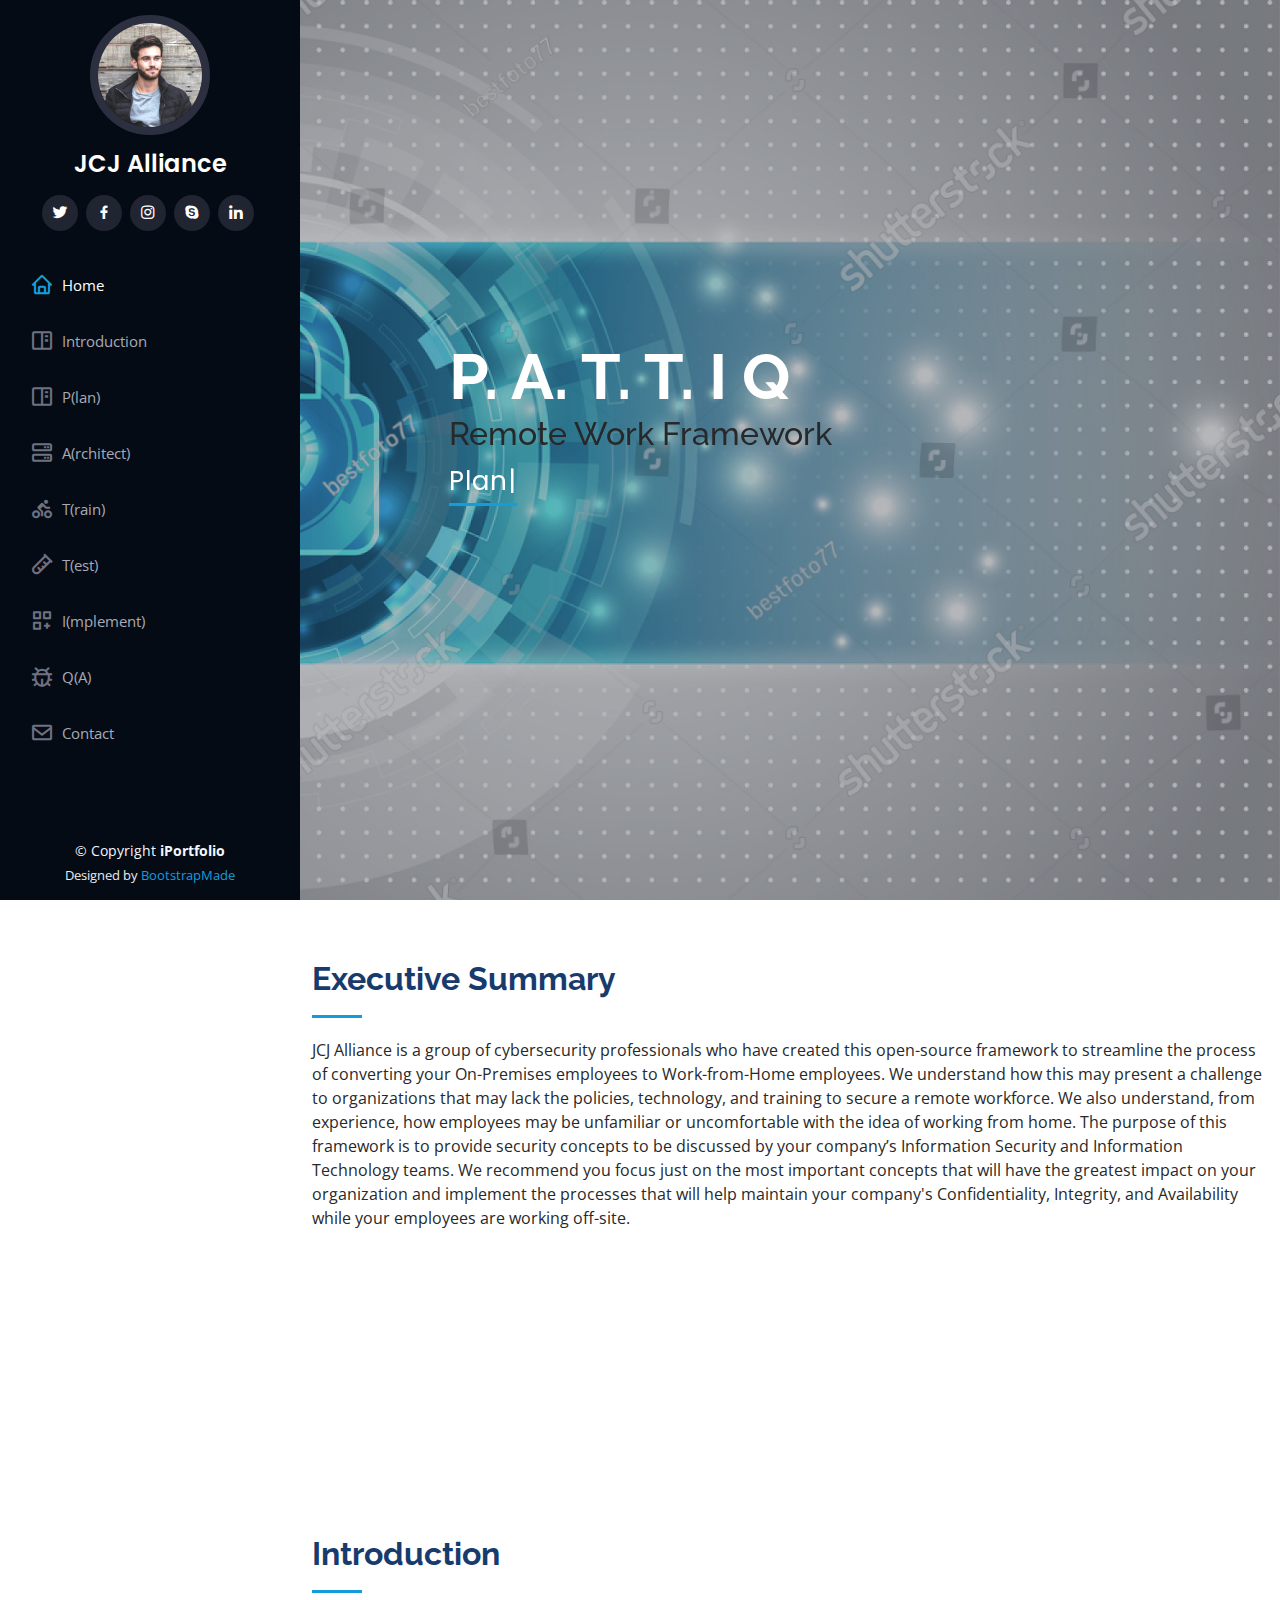
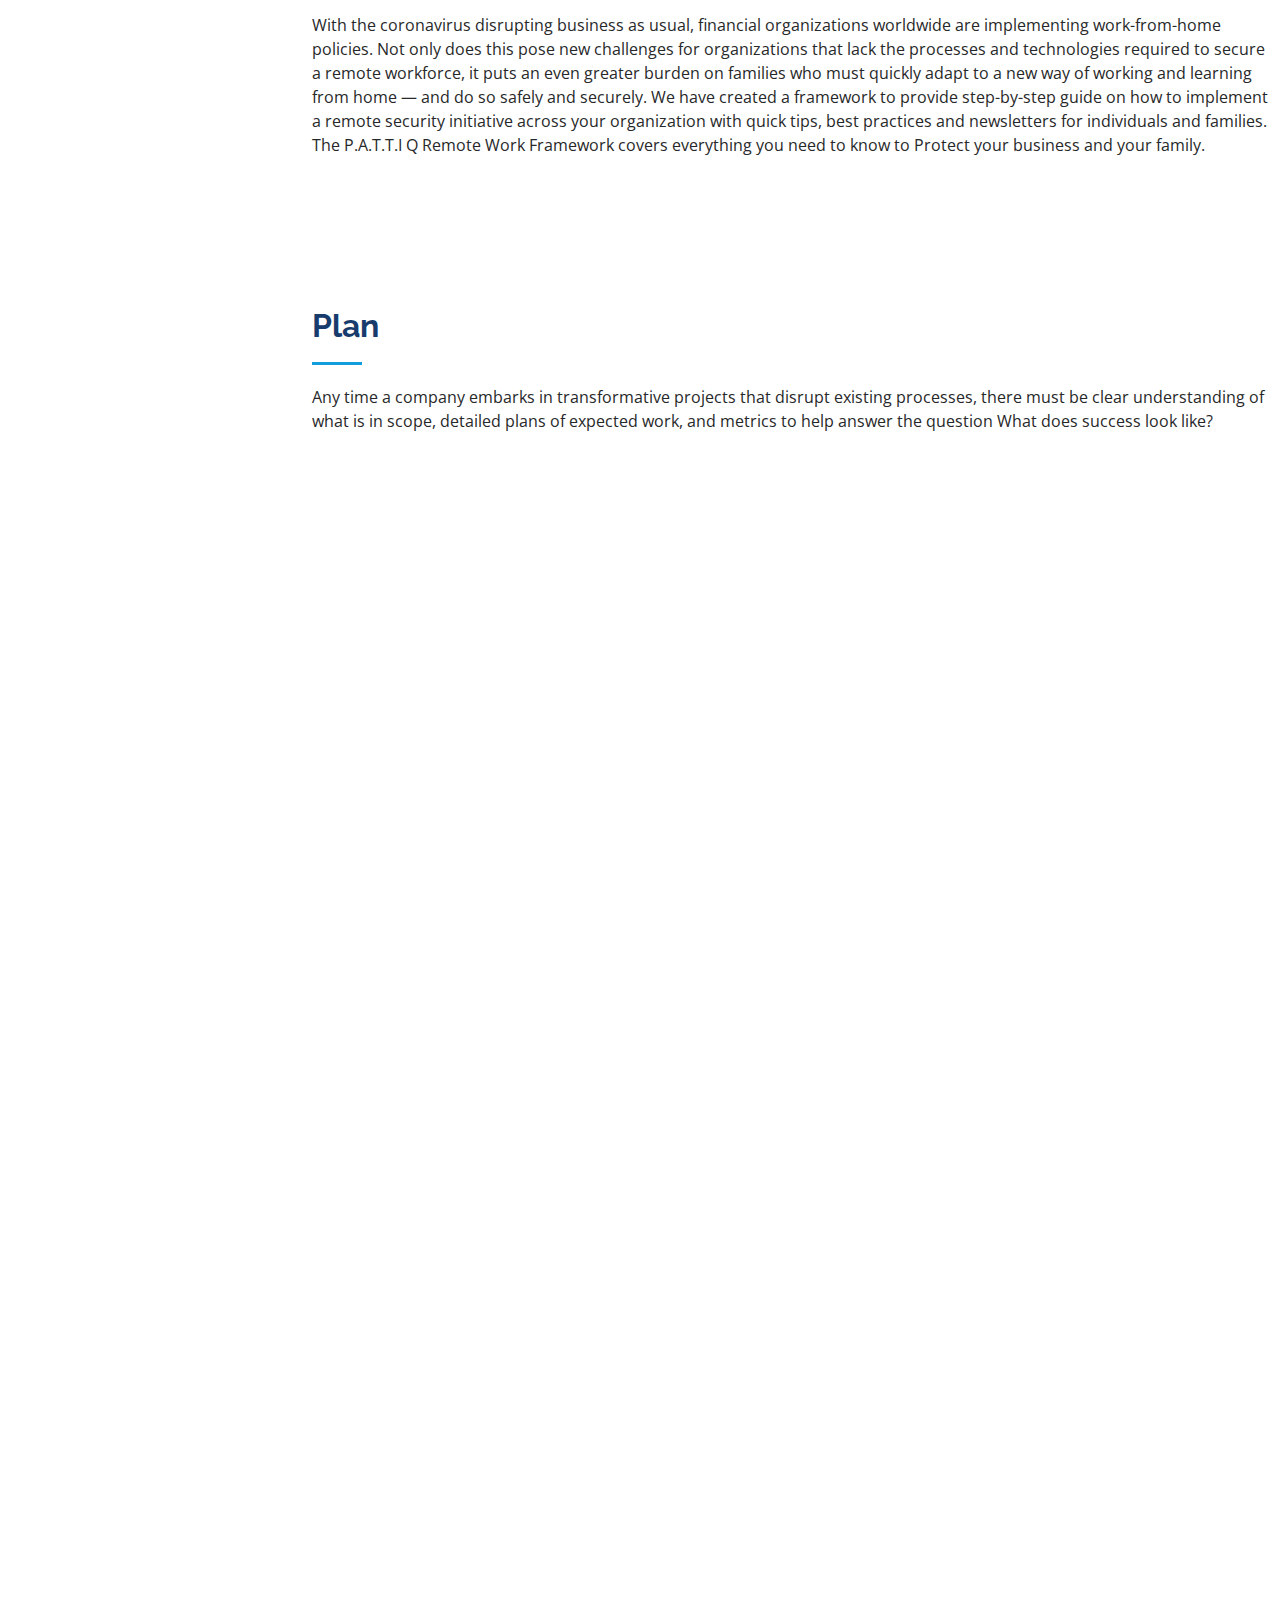
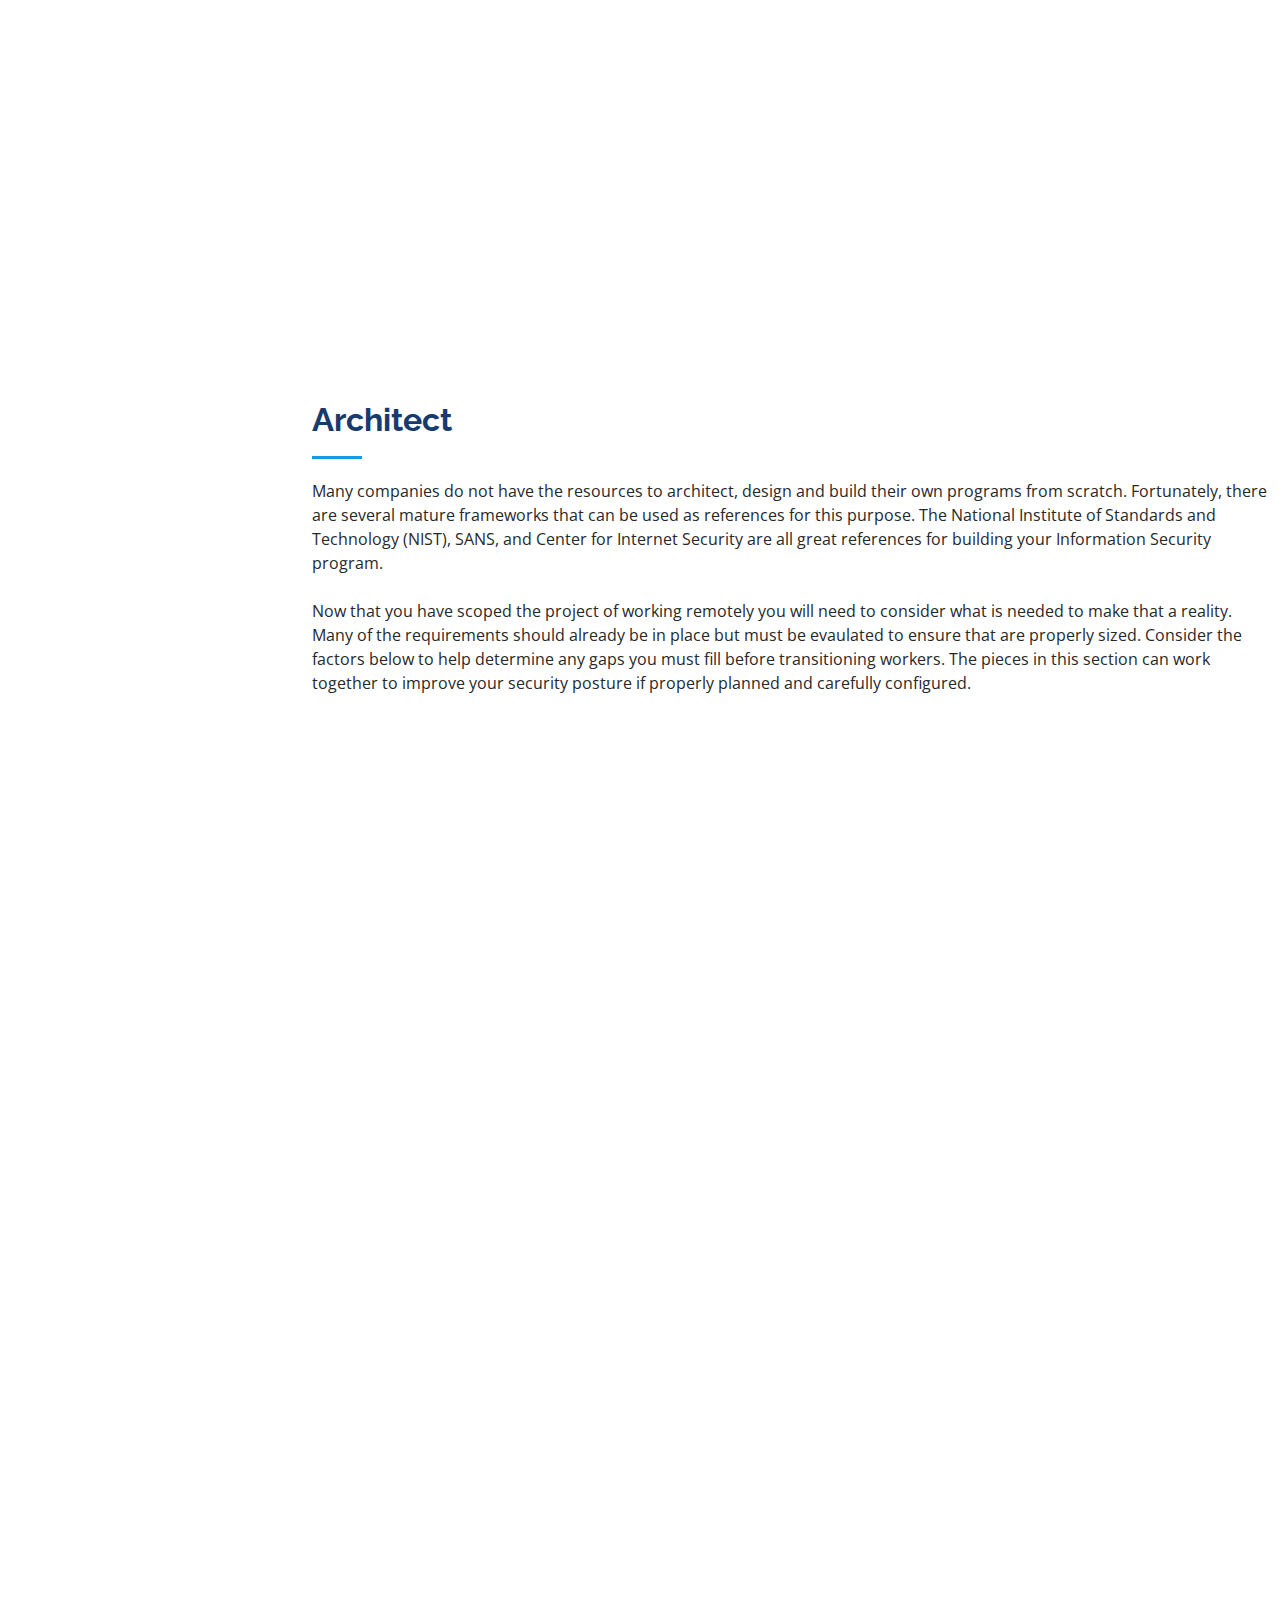
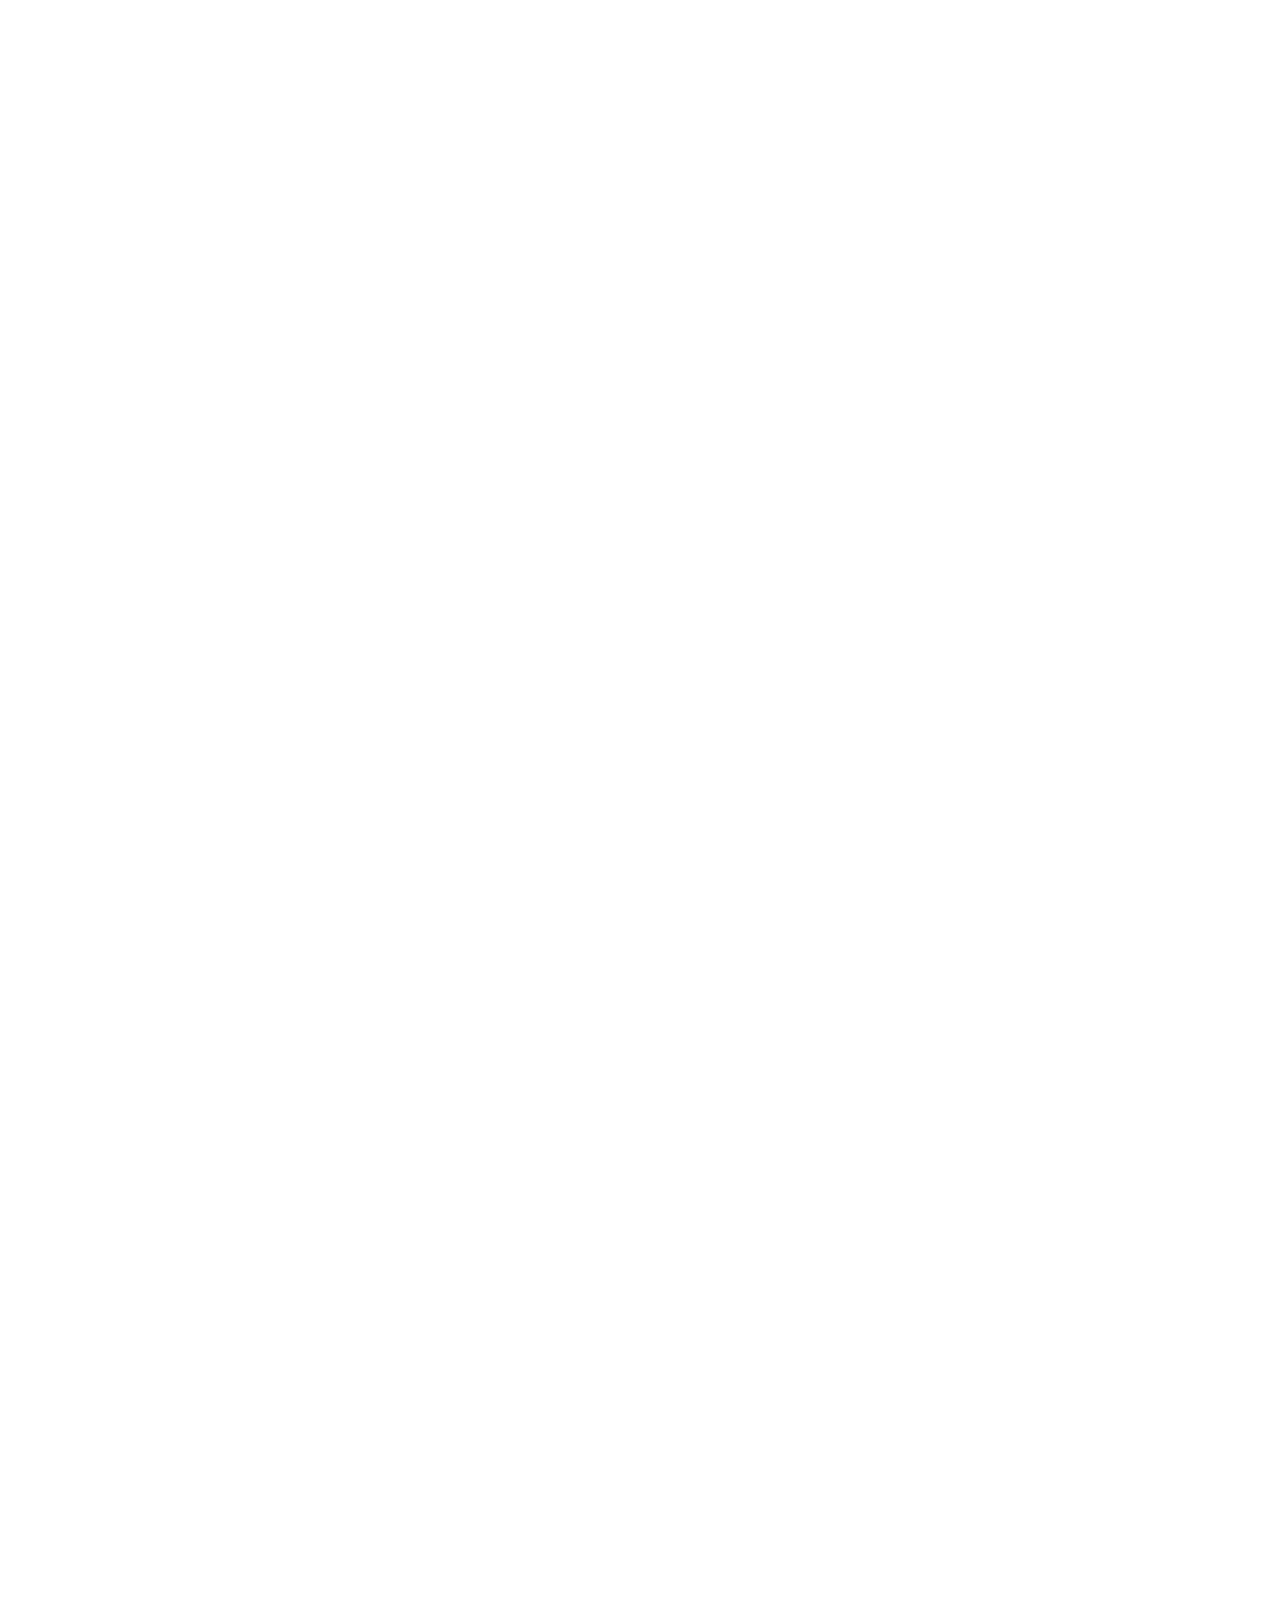
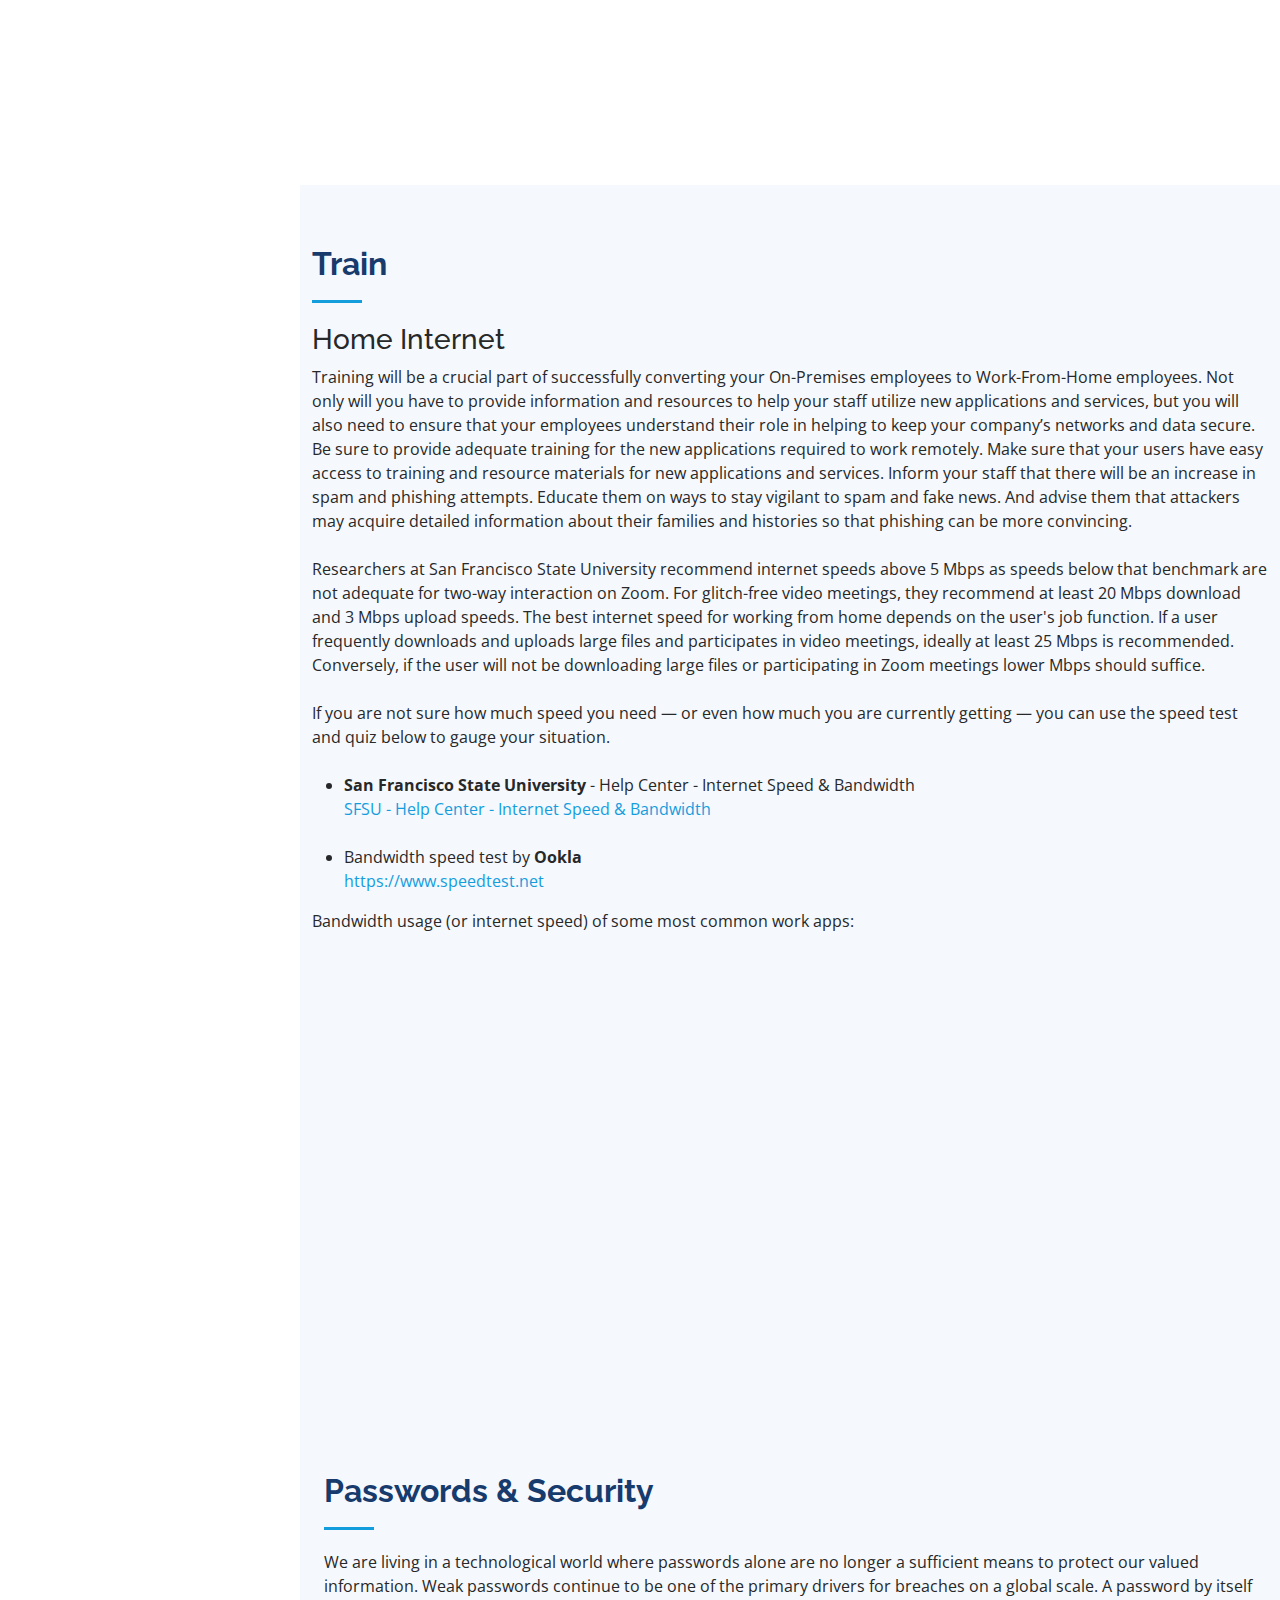
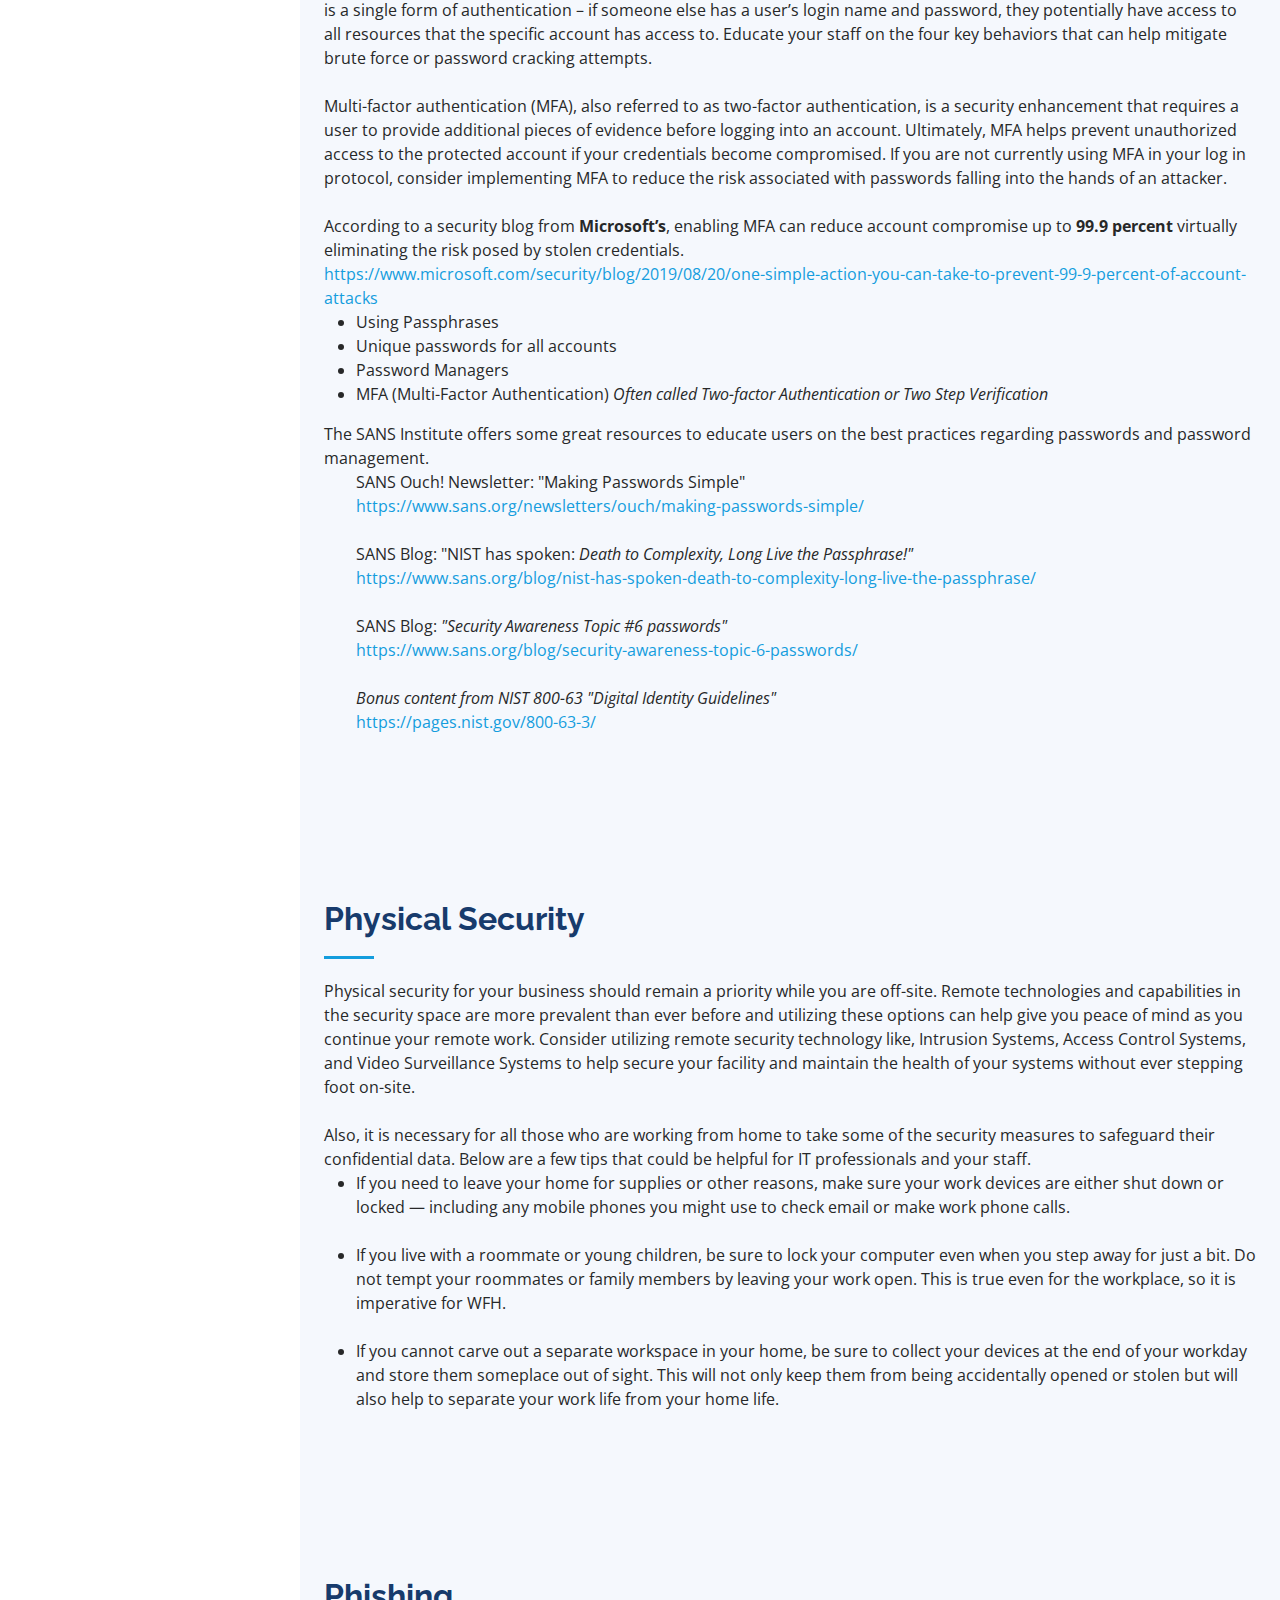
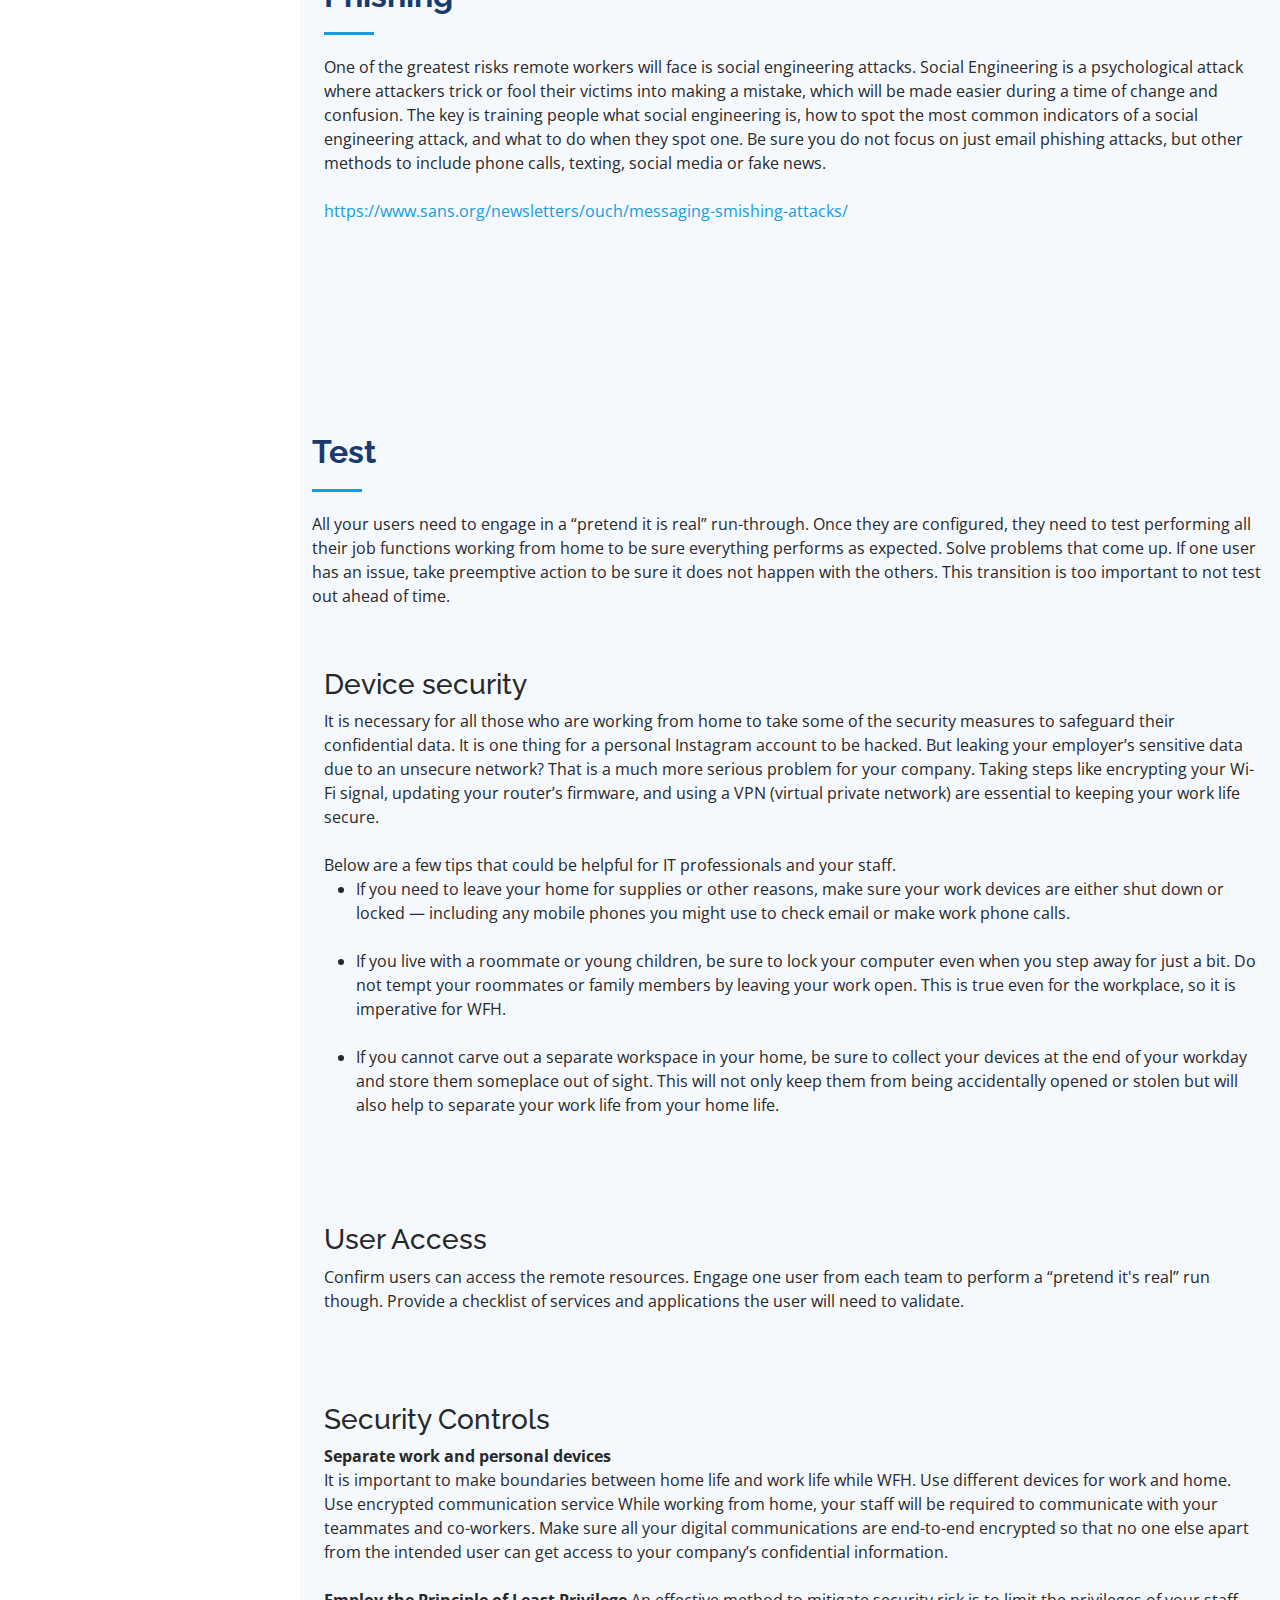
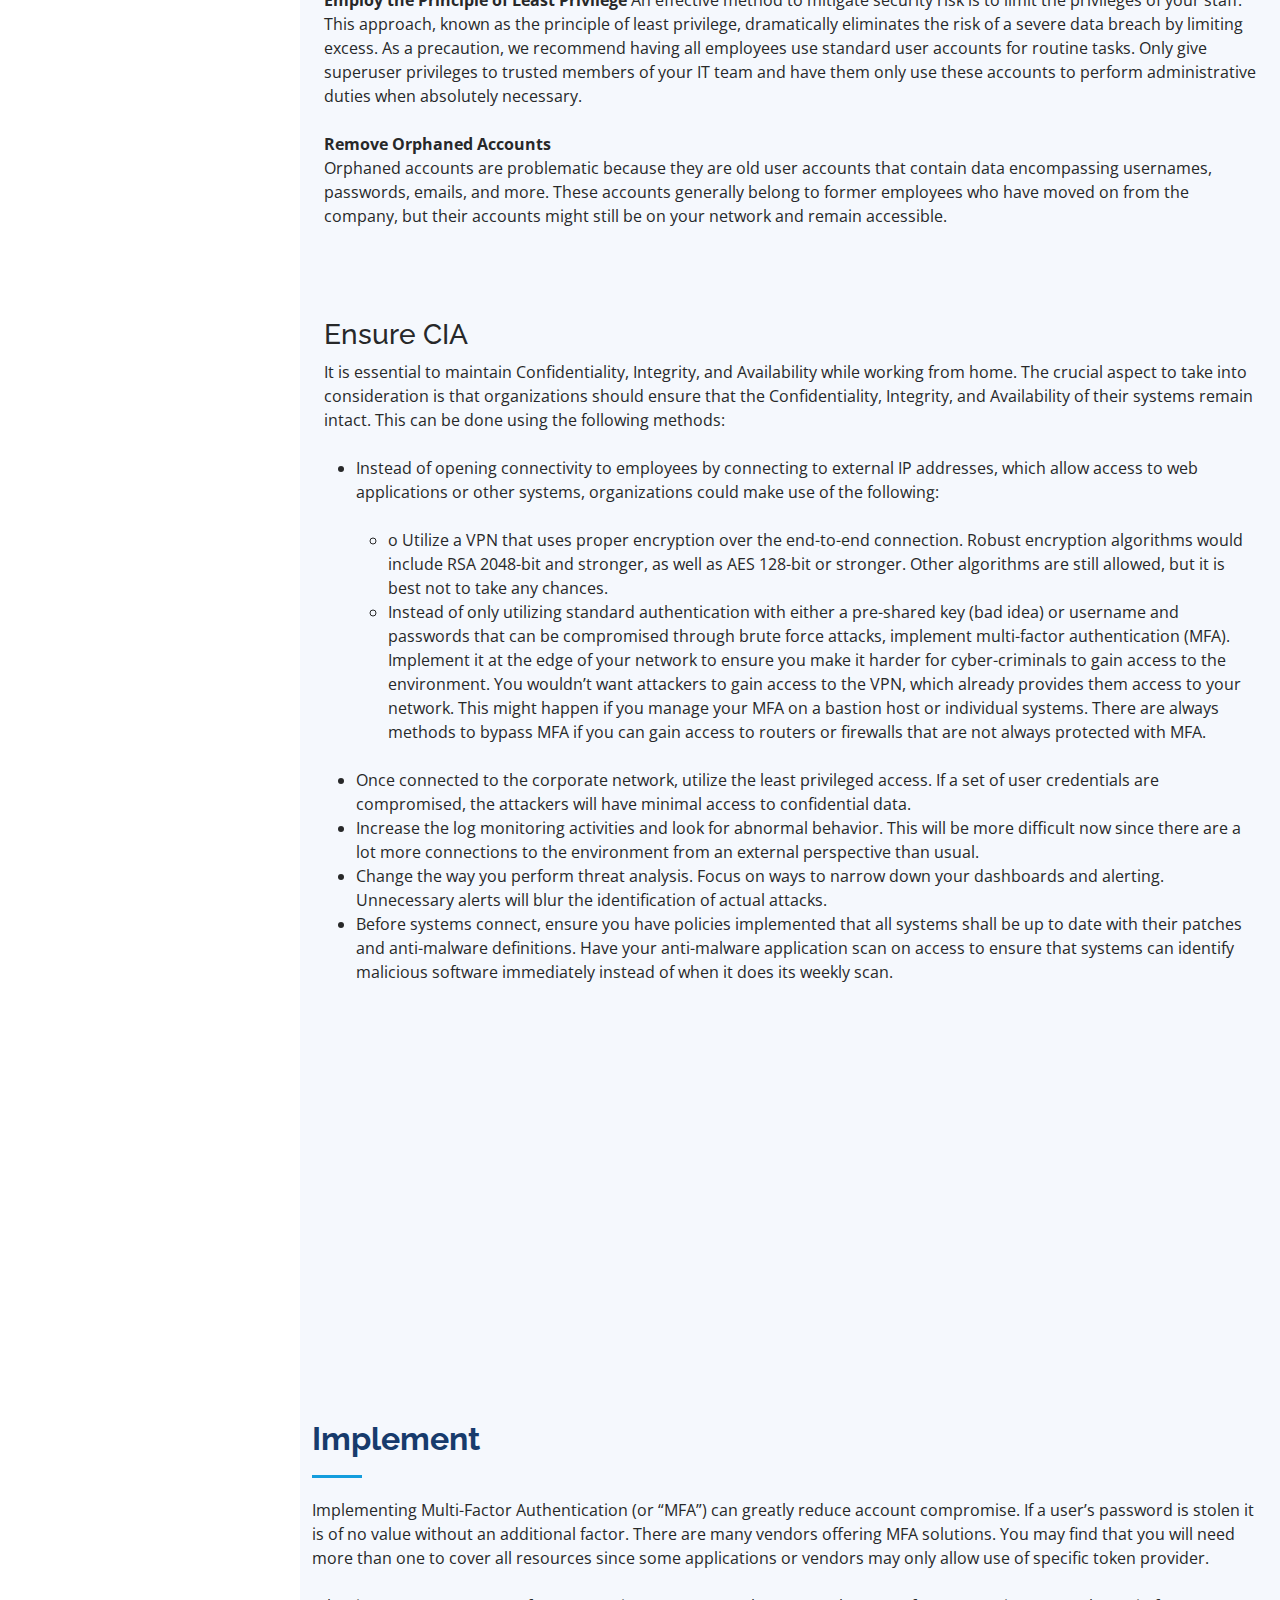
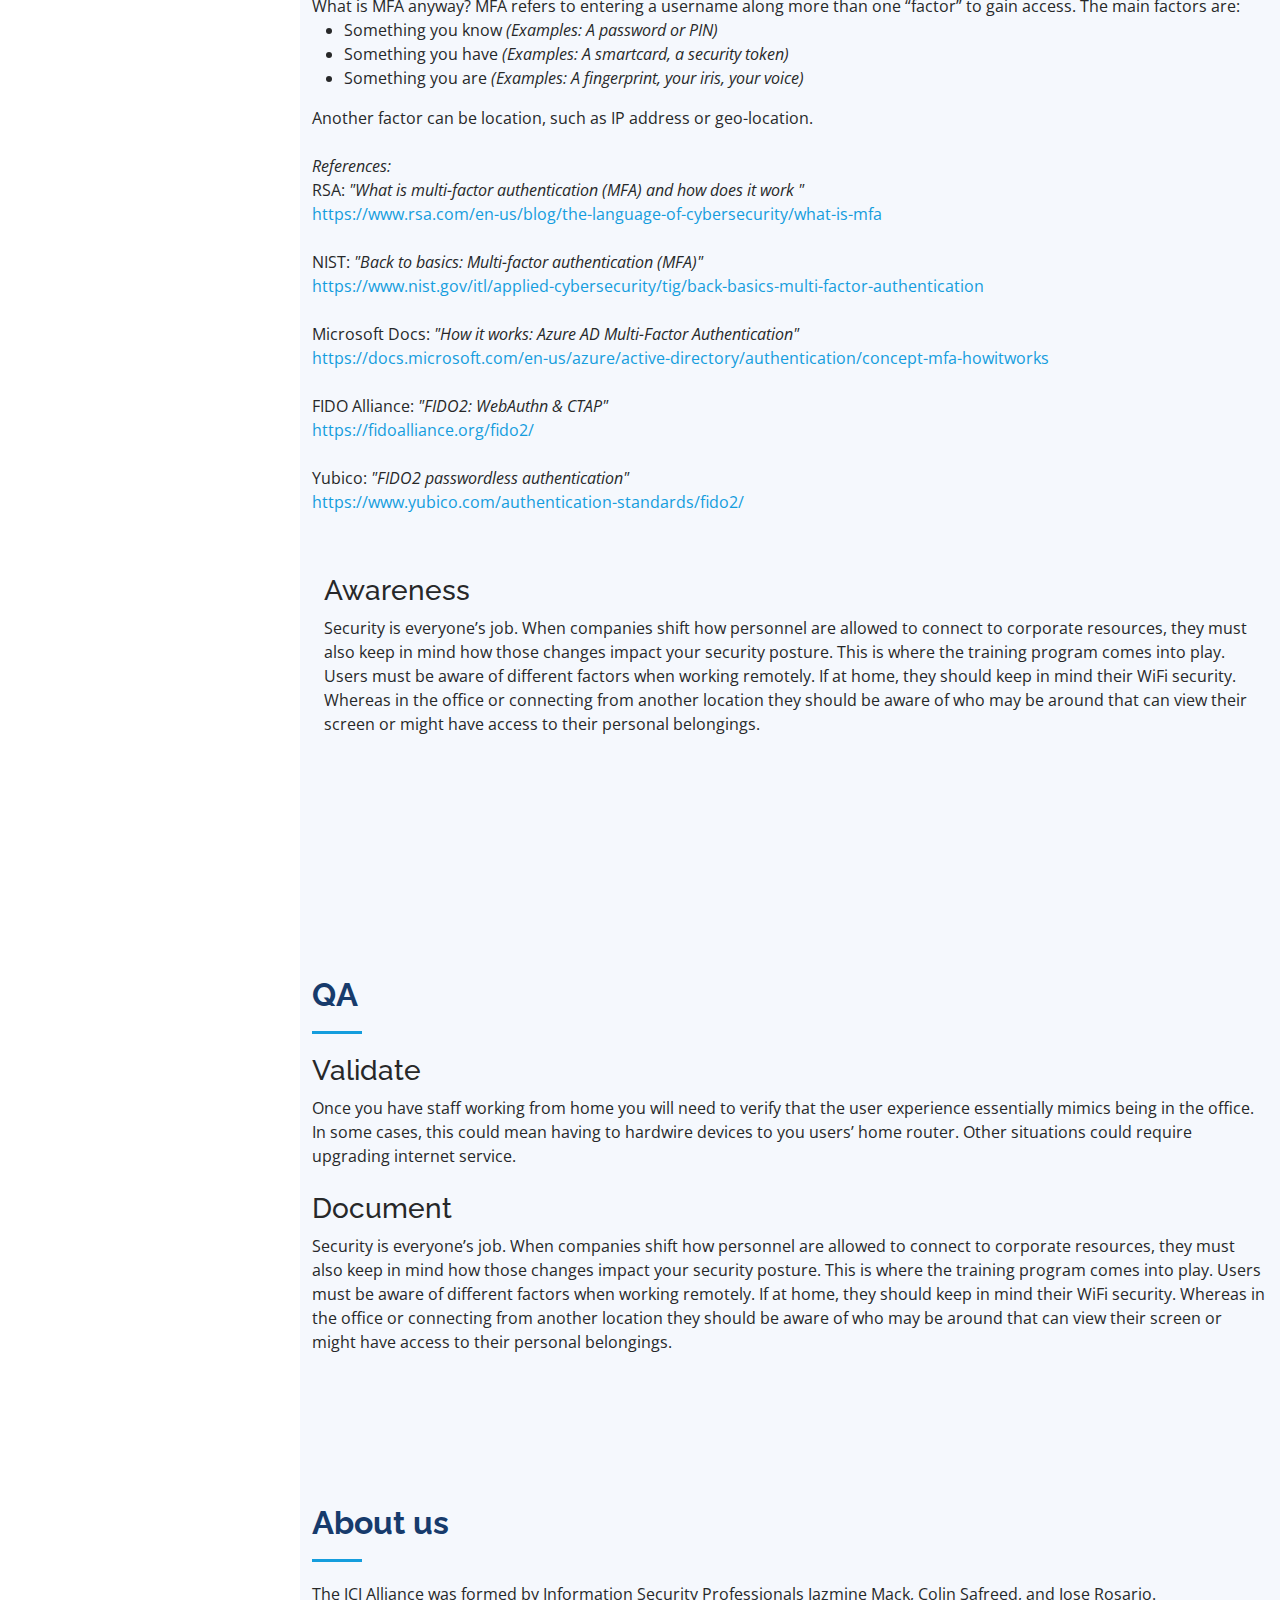
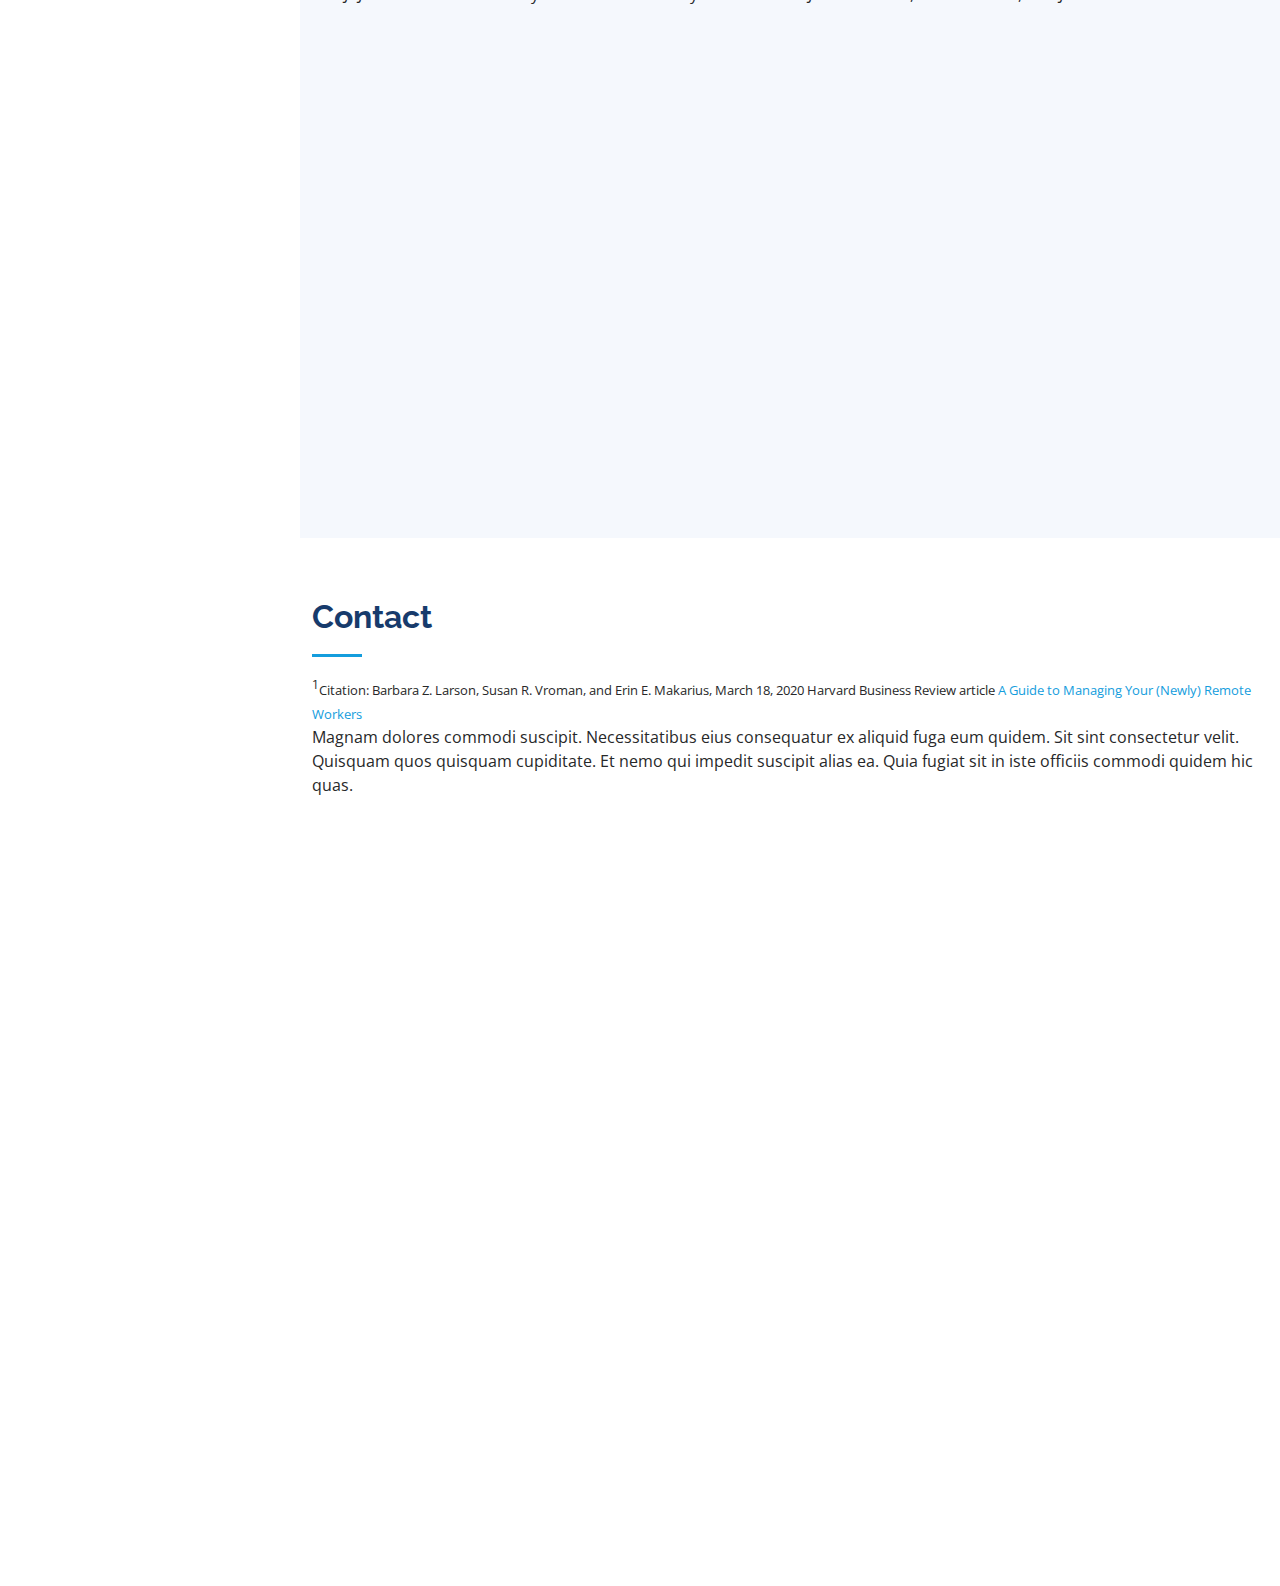
<file: JCP_iPortfolio/index.html>
<!DOCTYPE html>
<html lang="en">

<head>
  <meta charset="utf-8">
  <meta content="width=device-width, initial-scale=1.0" name="viewport">

  <title>iPortfolio Bootstrap Template - Index</title>
  <meta content="" name="description">
  <meta content="" name="keywords">

  <!-- Favicons -->
  <link href="assets/img/favicon.png" rel="icon">
  <link href="assets/img/apple-touch-icon.png" rel="apple-touch-icon">

  <!-- Google Fonts -->
  <link href="https://fonts.googleapis.com/css?family=Open+Sans:300,300i,400,400i,600,600i,700,700i|Raleway:300,300i,400,400i,500,500i,600,600i,700,700i|Poppins:300,300i,400,400i,500,500i,600,600i,700,700i" rel="stylesheet">

  <!-- Vendor CSS Files -->
  <link href="assets/vendor/aos/aos.css" rel="stylesheet">
  <link href="assets/vendor/bootstrap/css/bootstrap.min.css" rel="stylesheet">
  <link href="assets/vendor/bootstrap-icons/bootstrap-icons.css" rel="stylesheet">
  <link href="assets/vendor/boxicons/css/boxicons.min.css" rel="stylesheet">
  <link href="assets/vendor/glightbox/css/glightbox.min.css" rel="stylesheet">
  <link href="assets/vendor/swiper/swiper-bundle.min.css" rel="stylesheet">

  <!-- Template Main CSS File -->
  <link href="assets/css/style.css" rel="stylesheet">

  <!-- =======================================================
  * Template Name: iPortfolio - v3.1.0
  * Template URL: https://bootstrapmade.com/iportfolio-bootstrap-portfolio-websites-template/
  * Author: BootstrapMade.com
  * License: https://bootstrapmade.com/license/
  ======================================================== -->
</head>

<body>

  <!-- ======= Mobile nav toggle button ======= -->
  <i class="bi bi-list mobile-nav-toggle d-xl-none"></i>

  <!-- ======= Header ======= -->
  <header id="header">
    <div class="d-flex flex-column">

      <div class="profile">
        <img src="assets/img/profile-img.jpg" alt="" class="img-fluid rounded-circle">
        <h1 class="text-light"><a href="index.html">JCJ Alliance<!-- This text is in the left section at the top --> </a></h1>
        <div class="social-links mt-3 text-center">
          <a href="#" class="twitter"><i class="bx bxl-twitter"></i></a>
          <a href="#" class="facebook"><i class="bx bxl-facebook"></i></a>
          <a href="#" class="instagram"><i class="bx bxl-instagram"></i></a>
          <a href="#" class="google-plus"><i class="bx bxl-skype"></i></a>
          <a href="#" class="linkedin"><i class="bx bxl-linkedin"></i></a>
        </div>
      </div>

      <nav id="navbar" class="nav-menu navbar">
        <ul>
          <li><a href="#hero" class="nav-link scrollto active"><i class="bx bx-home"></i> <span>Home</span></a></li>
          <!-- <li><a href="#about" class="nav-link scrollto"><i class="bx bx-user"></i> <span>About</span></a></li> Original class-->
          <li><a href="#about" class="nav-link scrollto"><i class="bx bx-book-content"></i> <span>Introduction</span></a></li>
          <!--<li><a href="#resume" class="nav-link scrollto"><i class="bx bx-file-blank"></i> <span>Resume</span></a></li>-->
          <li><a href="#services" class="nav-link scrollto"><i class="bx bx-book-content"></i> <span>P(lan)</span></a></li>
          <li><a href="#resume" class="nav-link scrollto"><i class="bx bx-server"></i> <span>A(rchitect)</span></a></li>
          <li><a href="#portfolio" class="nav-link scrollto"><i class="bx bx-cycling"></i> <span>T(rain)</span></a></li>
          <li><a href="#test" class="nav-link scrollto"><i class="bx bx-test-tube"></i> <span>T(est)</span></a></li>
          <li><a href="#implement" class="nav-link scrollto"><i class="bx bx-customize"></i> <span>I(mplement)</span></a></li>
          <li><a href="#qualityassure" class="nav-link scrollto"><i class="bx bx-bug"></i> <span>Q(A)</span></a></li>
          <li><a href="#contact" class="nav-link scrollto"><i class="bx bx-envelope"></i> <span>Contact</span></a></li>
        </ul>
      </nav><!-- .nav-menu -->
    </div>
  </header><!-- End Header -->

  <!-- ======= Hero Section ======= -->
  <section id="hero" class="d-flex flex-column justify-content-center align-items-center">
    <div class="hero-container" data-aos="fade-in">
      <h1>P. A. T. T. I Q</h1>
      <h2>Remote Work Framework</h2>
      <p><!--I'm --><span class="typed" data-typed-items="Plan, Architect, Train, Test, Implement, QA"></span></p>
    </div>
  </section><!-- End Hero -->

  <main id="main">

    <!-- ======= About Section ======= -->
    <section id="about" class="about">
      <div class="container">

        <div class="section-title">
          <h2>Executive Summary</h2>
          <p>JCJ Alliance is a group of cybersecurity professionals who have created this open-source framework to streamline the process of converting your On-Premises employees to
            Work-from-Home employees. We understand how this may present a challenge to organizations that may lack the policies, technology, and training to secure a remote workforce.
            We also understand, from experience, how employees may be unfamiliar or uncomfortable with the idea of working from home. The purpose of this framework is to provide
            security concepts to be discussed by your company’s Information Security and Information Technology teams. We recommend you focus just on the most important concepts that
            will have the greatest impact on your organization and implement the processes that will help maintain your company's Confidentiality, Integrity, and Availability while your
            employees are working off-site.</p>
        </div>

        <div class="row">
          <div class="col-lg-4" data-aos="fade-right">
            <!--<img src="assets/img/framework-1500166463.jpg" class="img-fluid" alt="">-->
            <img src="assets/img/lock-410047174.jpg" class="img-fluid" alt="">
          </div>
          <div class="col-lg-8 pt-4 pt-lg-0 content" data-aos="fade-left">
            <h3>P. A. T. T. I Q</h3>
            <p class="fst-italic">
              Remote Work Framework
            </p>
            <div class="row">
              <div class="col-lg-6">
                <ul>
                  <li><i class="bi bi-chevron-right"></i> <strong>Plan</strong> </li>
                  <li><i class="bi bi-chevron-right"></i> <strong>Architect</strong> </li>
                  <li><i class="bi bi-chevron-right"></i> <strong>Test</strong> </li>
                </ul>
              </div>
              <div class="col-lg-6">
                <ul>
                  <li><i class="bi bi-chevron-right"></i> <strong>Train</strong> </li>
                  <li><i class="bi bi-chevron-right"></i> <strong>Implement</strong> </li>
                  <li><i class="bi bi-chevron-right"></i> <strong>QA</strong> </li>
                  </ul>
              </div>
            </div>
          </div>
          <p><br>
        </div>
        <div class="section-title">
          <h2>Introduction</h2>
          <p>With the coronavirus disrupting business as usual, financial organizations worldwide are implementing work-from-home policies. Not only does this pose new challenges for organizations that lack the processes and technologies required to secure a remote workforce, it puts an even greater burden on families who must quickly adapt to a new way of working and learning from home — and do so safely and securely.
            We have created a framework to provide step-by-step guide on how to implement a remote security initiative across your organization with quick tips, best practices and newsletters for individuals and families. The P.A.T.T.I Q Remote Work Framework covers everything you need to know to Protect your business and your family.
          </p>
      </div>
    </section><!-- End About Section -->

    <!-- ======= Services Section ======= -->
    <section id="services" class="services">
      <div class="container">

        <div class="section-title">
          <h2>Plan</h2>
          <p>Any time a company embarks in transformative projects that disrupt existing processes, there must be clear understanding of what is in scope, detailed plans of expected
            work, and metrics to help answer the question What does success look like?</p>
        </div>

        <div class="row">
          <div class="col-lg-4 col-md-6 icon-box" data-aos="fade-up">
            <!--<div class="icon"><i class="bi bi-briefcase"></i></div> original icon -->
            <div class="icon"><i class="bi bi-binoculars"></i></div>
            <h4 class="title"><a href="">Vision &amp; Mission</a></h4>
            <p class="description">As a good builder, you need to start from the foundations: Your company’s Vision and Mission. Now that remote work is the norm, your employer branding
              will benefit from a tweak. You can brush it up and reconstruct it by prioritizing the new values you’d like to embrace. Flexibility, adaptability, and agility are some of them.</p>
          </div>
          <div class="col-lg-4 col-md-6 icon-box" data-aos="fade-up" data-aos-delay="100">
            <div class="icon"><i class="bi bi-card-checklist"></i></div>
            <h4 class="title"><a href="">Policies &amp; Procedures</a></h4>
            <p class="description">Create a policy that is tailored to the needs of remote employees. Not all jobs should be done outside of the office. Any position that works from home
              will benefit from the policies and procedures you develop.<br><br><a href="https://resources.owllabs.com/blog/remote-work-policy">Owl Labs Remote-Work-Policy</a></p>

          </div>
          <div class="col-lg-4 col-md-6 icon-box" data-aos="fade-up" data-aos-delay="200">
            <!--<div class="icon"><i class="bi bi-bar-chart"></i></div>-->
            <!--<div class="icon"><i class="bi bi-book"></i></div>-->
            <div class="icon"><i class="bi bi-clipboard-check"></i></div>
            <h4 class="title"><a href="">Standards &amp; Guidelines</a></h4>
            <p class="description">Set goals to make sure your remote workers have the tools they need to carry out. The following is some best practices to help with productivity,
              organizational skills, and well-being.<br>
              <br>•	Be sure that all remote employees have access to the systems, programs, and tools that are normally used to perform their duties.
            </p>
          </div>
          <div class="col-lg-4 col-md-6 icon-box" data-aos="fade-up" data-aos-delay="300">
            <!--<div class="icon"><i class="bi bi-binoculars"></i></div> original -->
            <!--<div class="icon"><i class="bi bi-bar-chart-steps"></i></div>-->
            <div class="icon"><i class="bi bi-book"></i></div>
            <h4 class="title"><a href="">Legal</a></h4>
            <p class="description">Clearly outline the legal rights that remote workers have. Remote workers are entitled to the same legal protections that in-office workers have. However, working
              remotely can present some added challenges that need to be addressed to ensure your company is legally compliant. Set up a process to report hours for hourly remote workers. If they
              work more than 40 hours, they'll likely qualify for overtime. To avoid high overtime costs, select times that employees should and shouldn't be working. With clear guidelines, they won't
              be able to work outside of these hours unless they have permission from their manager. This makes it easier to avoid employees accidentally working more hours than intended.
              <br><br>It's important to support employees that are remote just as you would in-office workers. This means clearly discussing the training, benefits, and promotions that are available to them.
              If you don't provide remote workers with the same level of assistance as in-office workers, it could result in discrimination or disability-related workplace violations.<sup>1</sup>
              <br><br><a href="https://www.jdsupra.com/legalnews/best-in-law-remote-working-laws-for-42015/">jdsupra.com best-in-law-remote-working-laws</a>
</p>
          </div>
          <div class="col-lg-4 col-md-6 icon-box" data-aos="fade-up" data-aos-delay="400">
            <!--<div class="icon"><i class="bi bi-brightness-high"></i></div> original -->
            <div class="icon"><i class="bi bi-screwdriver"></i></div>
            <h4 class="title"><a href="">Training &amp; Tools</a></h4>
            <p class="description">Provide the right tools for successful and secure work. When working away from the office, your employees need the
            right tools to work securely and productively. For many employees, a laptop and a Wi-Fi connection might not be enough. Remote employees
            need technology that makes them feel engaged and part of the team, not just an afterthought.
            <br><br>Additionally, cybersecurity concerns should be top-of-mind. Remote workers might need a VPN or another form of security to work on important company files or private customer data.
            And while some employees might be able to operate using public Wi-Fi networks, others might need to stay at home or in a more secure co-working space to ensure data privacy.
            <br><br>You'll also need policies and tools in place for remote team collaboration and communication. Use additional tools like live chat, synchronous screencast recording,
            live video conferencing and more to ensure technology doesn't get in the way of an effective and meaningful work relationship.
          </p>
          </div>
          <div class="col-lg-4 col-md-6 icon-box" data-aos="fade-up" data-aos-delay="200">
            <!--<div class="icon"><i class="bi bi-bar-chart"></i></div>-->
            <!--<div class="icon"><i class="bi bi-book"></i></div>-->
            <div class="icon"><i class="bi bi-clipboard-check"></i></div>
            <h4 class="title"><a href="">Standards &amp; Guidelines (cont'd)</a></h4>
            <p class="description">
              •	Evaluate if sufficient protection and data privacy are in effect when accessing, sending, receiving material, and including paper
              copies of records they may have at home.
              <br>•	Remote workers should create a comfortable, functional workspace, that minimizes at home distractions.
              <br>•	Create a system for tracking and approving hours. If handling non-exempt workers, be sure they let management know when they’re going to take a break.
            </p>
          </div>
          <!--<div class="col-lg-4 col-md-6 icon-box" data-aos="fade-up" data-aos-delay="500">
            <div class="icon"><i class="bi bi-calendar4-week"></i></div>
            <h4 class="title"><a href="">Eiusmod Tempor</a></h4>
            <p class="description">Et harum quidem rerum facilis est et expedita distinctio. Nam libero tempore, cum soluta nobis est eligendi</p>
          </div-->
        </div>
      </div>
    </section><!-- End Services Section -->

   <!-- ======= Architect Section ======= -->
    <section id="resume" class="resume">
      <div class="container">
        <div class="section-title">
          <h2>Architect</h2>
            <p>Many companies do not have the resources to architect, design and build their own programs from scratch. Fortunately, there are several mature frameworks that can be used as
              references for this purpose. The National Institute of Standards and Technology (NIST), SANS, and Center for Internet Security are all great references for building your
              Information Security program.<br>
              <br>Now that you have scoped the project of working remotely you will need to consider what is needed to make that a reality. Many of the requirements should already be in place but must be evaulated to ensure that are properly sized. Consider the
              factors below to help determine any gaps you must fill before transitioning workers. The pieces in this section can work together to improve your security posture if properly planned and carefully configured.</p>
        </div>
        <div class="row">
          <div class="col-lg-10" data-aos="fade-up">
            <h3 class="resume-title">Vulnerability Management</h3>
            <div class="resume-item pb-0">
              <p>Vulnerability Management is necessary whether your organization allows remote work or solely works from the office. There are several frameworks that cover Patch and Vulnerability Management. At its core vulnerability management is used to keep systems up-to-date and reduce the risk of computing resources.
                Two of the most recognized and followed are from SANS and NIST.</p>
                <h4>NIST</h4>
                <em>SP 800-40 Rev. 3</em>
                <br><a href="https://csrc.nist.gov/publications/detail/sp/800-40/rev-3/final">Guide to Enterprise Patch Management Technologies</a>
                <br><em>Risk Management Framework</em>
                <br><a href=https://csrc.nist.gov/Projects/risk-management>NIST Risk Management Framework</a><p>
              <h4>SANS Institute</h4>
               The SANS vulnerability Management Framework is made up of five parts. They are PREPARE, IDENTIFY, ANALYZE, COMMUNICATE, and TREAT. Tasks and activities that are part of a vulnerability management program fit across these five sections.
             </p><p><b>Prepare</b>  This focus area is dedicated to what we need to make sure is in place for a successful vulnerability management program. In this section, there are two sub-groups:<br><em>Policy & Standards<br>Context</em></li></p>
             <p><b>Identify</b><br>This area is concerned with finding vulnerabilities within our organizations. Within this section there are three sub-groups.
             <br><em>Automated
             <br>Manual
             <br>External</em>
             <br>
             </p>
             <p>
             <b>Analyze</b><br>This section is all about the data: how to look at, categorize, and prioritize the identified vulnerabilities. The two sub-areas in this section are:
             <br><em>Prioritization
             <br>Root Cause Analysis</em>
            <br>
           </p>
           <p>
           <b>Communicate</b><br>This area has to do with getting the information that you have gathered to others that need it, in a useable format. There are two sub-groups here.
           <br><em>Metrics & Reporting
           <br>Alerting</em>
           <br>
           </p>
           <p>
           <b>Treat</b><br>The final part is where the work is done to resolve all issues found. This section has three sub-sections.
           <br><em>Change Management
           <br>Patch Management
           <br>Configuration Management</em>
           </p>
          </div>
        <!--<img src="assets/img/SANS_PIACT.jpg" alt="" class="img-fluid">-->
        <h3 class="resume-title">Data Security</h3>
        <div class="resume-item">
          <h4> </h4>
          <p><em>Do you know where your data is&#63;</em></p>
          <p>Securing corporate data is extremely important whether you have employees working remotely or not. Ensuring security of your data relies with proper access restrictions, maintining confidentiality and integrity. To do this you must be able to identify, propertly label, and protect data as well assets.</p>
       </div>
        <div class="resume-item">
         <h4>Encryption</h4>
        <p><em>Encyption here, there, &amp; Everywhere</em></p>
         <p>Not only is it important to know where your data is, you mut be able to control who has access to, how it is stored, how it is transferred, and to define it's retention. It is also vital to encrypt your data at rest as well as in transit.</p>
      </div>
    </div>
      <div class="col-lg-10" data-aos="fade-up" data-aos-delay="100">
      <h3 class="resume-title">Collaboration Tools</h3>
       <div class="resume-item">
        <p><em>Chat, Video Conferencing, File Sharing</em></p>
        <p>Make sure that you have chosen which tools are acceptable for collaborating. Many users already have Zoom or other collaboration tools installed. To ensure security of your data, you will want to leverage corporate approved solutions whether its Zoom, WebEX, GoTo Meeting or another tool.</p>
        <p>Many of the tools available for collaborating offer several different methods for sharing. This can be sharing of files, chatting, video conferencing, as well as sharing and even allowing control of file tranferring. It is important to consider which of
         these will be allowed as well as which of these you will monitor and how.</p>
       </div>
        <h3 class="resume-title">Remote Access &sol; VPN</h3>
          <div class="resume-item">
          <p><em>Do you split tunnel&#63;</em></p>
          <p>There are many solutions available for remote access. You may already have a remote access or VPN connectivity available for your staff. Directing users to login to a Virtual Desktop environment (such as Citrix VDI, VMware Horizon, or Microsoft VDI) can greatly increase your ability to
            maintain data security since these solutions allow users to connect to a device that is within your infrastructure already adheres to your patch management and security policies.</p>
          <p>Carefully configuring and reviewing the settings of whichever method you chose to offer your users to connect is essential. Secure Access Service Edge (or SASE) and secure DNS solutions
            such as <a href="https://umbrella.cisco.com">Cisco Umbrella</a> and <a href="https://www.paloaltonetworks.com/products/threat-detection-and-prevention/dns-security">Palo Alto Networks DNS Security</a> can greatly reduce risks posed by many adverseries by blocking access to malicious sites.</p>
          </p>
        </div>
        <h3 class="resume-title">Corporate infrastructure</h3>
          <div class="resume-item">
            <p><em>Know your technical debt</em></p>
            <p>When considering a remote work strategy additional infrastructure may be required. You At a high level you will need to consider the following factors:</p>
            <p><em>
             Compute Resources
             <br>Software Licensing
             <br>Network Bandwidth
             <br>End user device strategy</em>
             </p>
             <p>Scoping the above is just part of the challenge you face. You must determine your personnel have the know-how to determine what is needed and how to build the desired solution. They may have the know but just don't have the bandwidth to meet your deadline. If so, you may need to consider outside resources.</p>
             </p>
        </div>
    </div>
  </div>
</div>
</section><!-- End Architect Section -->

  <!--======= Portfolio Section ======= -->

  <section id="portfolio" class="portfolio section-bg">
    <div class="container">
      <div class="section-title">
        <h2>Train</h2>
          <div class="section-title">
            <h3>Home Internet</h3>
             <p>Training will be a crucial part of successfully converting your On-Premises employees to Work-From-Home employees. Not only will you have to provide information and resources
              to help your staff utilize new applications and services, but you will also need to ensure that your employees understand their role in helping to keep your company’s networks
              and data secure.

             Be sure to provide adequate training for the new applications required to work remotely. Make sure that your users have easy access to training and resource materials for new
             applications and services. Inform your staff that there will be an increase in spam and phishing attempts. Educate them on ways to stay vigilant to spam and fake news. And advise
             them that attackers may acquire detailed information about their families and histories so that phishing can be more convincing.
            </p>
            <br>
            <p>
            Researchers at San Francisco State University recommend internet speeds above 5 Mbps as speeds below that benchmark are not adequate for two-way interaction on Zoom. For glitch-free
            video meetings, they recommend at least 20 Mbps download and 3 Mbps upload speeds. The best internet speed for working from home depends on the user's job function. If a user frequently
            downloads and uploads large files and participates in video meetings, ideally at least 25 Mbps is recommended. Conversely, if the user will not be downloading large files or participating
            in Zoom meetings lower Mbps should suffice.
          </p>
          <br>
          <p>
          If you are not sure how much speed you need — or even how much you are currently getting — you can use the speed test and quiz below to gauge your situation.
          <br><br>
          <ul>
          <li><b>San Francisco State University</b> - Help Center - Internet Speed & Bandwidth<br>
          <a href="https://athelp.sfsu.edu/hc/en-us/articles/360050514614-Internet-speed-and-bandwidth">SFSU - Help Center - Internet Speed & Bandwidth</a>
          </li>
            <br>
            <li>
            Bandwidth speed test by <b>Ookla</b><br>
            <a href="https://www.speedtest.net">https://www.speedtest.net</a></li>
          </ul>
           Bandwidth usage (or internet speed) of some most common work apps:
            <br>
            <div class="col-lg-8" data-aos="fade-left">
              <img src="assets/img/bandwidth-reqs.jpg" class="img-fluid" alt="">
            </div>
            </p>
          </div>
        </div>

      <!-- ======= Skills Section ======= -->
          <section id="skills" class="skills section-bg">
                <div class="container">
                  <div class="section-title">
                    <h2>Passwords &amp; Security</h2>
                    <p>We are living in a technological world where passwords alone are no longer a sufficient means to protect our valued information. Weak passwords continue to be one of the primary
                      drivers for breaches on a global scale. A password by itself is a single form of authentication – if someone else has a user’s login name and password, they potentially have
                      access to all resources that the specific account has access to. Educate your staff on the four key behaviors that can help mitigate brute force or password cracking attempts.
                    <br><br>
                    Multi-factor authentication (MFA), also referred to as two-factor authentication, is a security enhancement that requires a user to provide additional pieces of evidence before
                    logging into an account. Ultimately, MFA helps prevent unauthorized access to the protected account if your credentials become compromised. If you are not currently using MFA in
                    your log in protocol, consider implementing MFA to reduce the risk associated with passwords falling into the hands of an attacker.
                  </p>
                  <p><br>
                    According to a security blog from <b>Microsoft’s</b>, enabling MFA can reduce account compromise up to <b>99.9 percent</b> virtually eliminating the risk posed by stolen credentials.<br>
                    <a href="https://www.microsoft.com/security/blog/2019/08/20/one-simple-action-you-can-take-to-prevent-99-9-percent-of-account-attacks/">https://www.microsoft.com/security/blog/2019/08/20/one-simple-action-you-can-take-to-prevent-99-9-percent-of-account-attacks</a><br>
                    <ul>
                      <li>Using Passphrases</li>
                      <li>Unique passwords for all accounts</li>
                      <li>Password Managers</li>
                      <li>MFA (Multi-Factor Authentication)<em> Often called Two-factor Authentication or Two Step Verification</em></li>
                      </ul>
                      The SANS Institute offers some great resources to educate users on the best practices regarding passwords and password management.<br>
                      <ul>SANS Ouch! Newsletter: &quotMaking Passwords Simple&quot<br>
                      <a href="https://www.sans.org/newsletters/ouch/making-passwords-simple/">https://www.sans.org/newsletters/ouch/making-passwords-simple/</a><br><br>
                      SANS Blog: &quotNIST has spoken:<em> Death to Complexity, Long Live the Passphrase!&quot</em><br>
                      <a href="https://www.sans.org/blog/nist-has-spoken-death-to-complexity-long-live-the-passphrase/">https://www.sans.org/blog/nist-has-spoken-death-to-complexity-long-live-the-passphrase/</a><br><br>
                      SANS Blog: <em>&quotSecurity Awareness Topic &#35;6 passwords&quot</em><br>
                      <a href="https://www.sans.org/blog/security-awareness-topic-6-passwords/">https://www.sans.org/blog/security-awareness-topic-6-passwords/</a><br><br>
                      <em>Bonus content from NIST 800-63 &quotDigital Identity Guidelines&quot</em><br>
                      <a href="https://pages.nist.gov/800-63-3/">https://pages.nist.gov/800-63-3/</a>
                    </ul>
                  </div>
                  <div class="row skills-content">
                  </div>
                </div>
              </section><!-- End Skills Section -->

              <!-- ======= Skills2 Section ======= -->
              <section id="skills" class="skills section-bg">
                <div class="container">
                  <div class="section-title">
                    <h2>Physical Security</h2>
                    <p>Physical security for your business should remain a priority while you are off-site. Remote technologies and capabilities in the security space are more prevalent than ever before and utilizing these options can help
                      give you peace of mind as you continue your remote work. Consider utilizing remote security technology like, Intrusion Systems, Access Control Systems, and Video Surveillance Systems to help secure your facility and maintain
                      the health of your systems without ever stepping foot on-site.<br>

                    <br>Also, it is necessary for all those who are working from home to take some of the security measures to safeguard their confidential data. Below are a few tips that could be helpful for IT professionals and your staff.<br>
                    <ul>
                      <li>If you need to leave your home for supplies or other reasons, make sure your work devices are either shut down or locked — including any mobile phones you might use to check email or make work phone calls.</li><br>
                      <li>If you live with a roommate or young children, be sure to lock your computer even when you step away for just a bit. Do not tempt your roommates or family members by leaving your work open. This is true even for the workplace, so it is imperative for WFH.</li><br>
                      <li>If you cannot carve out a separate workspace in your home, be sure to collect your devices at the end of your workday and store them someplace out of sight. This will not only keep them from being accidentally opened or stolen but will also help to separate your work life from your home life.</li>
                    </ul>
                  </div>
                  <div class="row skills-content">
                  </div>

                </div>
              </section><!-- End Skills2 Section -->

              <!-- ======= Skills3 Section ======= -->
              <section id="skills" class="skills section-bg">
                <div class="container">
                  <div class="section-title">
                    <h2>Phishing</h2>
                    <p>One of the greatest risks remote workers will face is social engineering attacks. Social Engineering is a psychological attack where attackers trick or fool their victims into making a mistake, which will be made easier
                      during a time of change and confusion. The key is training people what social engineering is, how to spot the most common indicators of a social engineering attack, and what to do when they spot one. Be sure you do not
                      focus on just email phishing attacks, but other methods to include phone calls, texting, social media or fake news.<br><br>
                      <a href="https://www.sans.org/newsletters/ouch/messaging-smishing-attacks/">https://www.sans.org/newsletters/ouch/messaging-smishing-attacks/</a>
                    </div>
                </div>
            </section><!-- End Skills3 Section -->

            </div>
          </section><!-- End Portfolio Section -->


          <!--======= Test Section ======= -->
          <section id="test" class="test section-bg">
            <div class="container">
              <div class="section-title">
                <h2>Test</h2>
                  <p>All your users need to engage in a “pretend it is real” run-through. Once they are configured, they need to test performing all their job functions working from home to be sure everything performs as expected. Solve problems that come up. If one user has an issue, take preemptive action to be sure
                    it does not happen with the others. This transition is too important to not test out ahead of time.</p>

                  <!-- ======= TestSub1 Section ======= -->
                  <section id="skills" class="skills section-bg">
                    <div class="container">
                      <div class="section-title">
                        <h3>Device security</h3>
                        <p>It is necessary for all those who are working from home to take some of the security measures to safeguard their confidential data. It is one thing for a personal Instagram account to be hacked. But leaking your employer’s sensitive data due to an unsecure network? That is a much more serious
                          problem for your company. Taking steps like encrypting your Wi-Fi signal, updating your router’s firmware, and using a VPN (virtual private network) are essential to keeping your work life secure.<br>
                        </p><br>
                        <p>Below are a few tips that could be helpful for IT professionals and your staff.<br>
                      <ul>
                        <li>If you need to leave your home for supplies or other reasons, make sure your work devices are either shut down or locked — including any mobile phones you might use to check email or make work phone calls.</li><br>
                        <li>If you live with a roommate or young children, be sure to lock your computer even when you step away for just a bit. Do not tempt your roommates or family members by leaving your work open. This is true even for the workplace, so it is imperative for WFH.</li><br>
                        <li>If you cannot carve out a separate workspace in your home, be sure to collect your devices at the end of your workday and store them someplace out of sight. This will not only keep them from being accidentally opened or stolen but will also help to separate your work life from your home life.</li>
                      </ul>
                   </p>
                  </div>
                </div>
              <!-- ======= End TestSub1 Section ======= -->

              <!-- ======= TestSub2 Section ======= -->
              <section id="skills" class="skills section-bg">
                <div class="container">
                  <div class="section-title">
                    <h3>User Access</h3>
                    <p>Confirm users can access the remote resources. Engage one user from each team to perform a “pretend it's real” run though. Provide a checklist of services and applications the user will need to validate.
                    </p>
              </div>
            </div>
          <!-- ======= End TestSub2 Section ======= -->

          <!-- ======= TestSub2 Section ======= -->
          <section id="skills" class="skills section-bg">
            <div class="container">
              <div class="section-title">
                <h3>Security Controls</h3>
                <p><strong>Separate work and personal devices</strong><br>
                  It is important to make boundaries between home life and work life while WFH. Use different devices for work and home. Use encrypted communication service
                  While working from home, your staff will be required to communicate with your teammates and co-workers. Make sure all your digital communications are end-to-end encrypted so that no one else apart from the intended user can get access to your company’s confidential information.</p><br>
                  <p><strong>Employ the Principle of Least Privilege</strong>
                  An effective method to mitigate security risk is to limit the privileges of your staff. This approach, known as the principle of least privilege, dramatically eliminates the risk of a severe data breach by limiting excess. As a precaution, we recommend having all employees use standard user accounts for routine tasks. Only give superuser privileges to trusted members of your IT team and have them only use these accounts to perform administrative duties when absolutely necessary.</p><br>
                  <p><strong>Remove Orphaned Accounts</strong><br>
                  Orphaned accounts are problematic because they are old user accounts that contain data encompassing usernames, passwords, emails, and more. These accounts generally belong to former employees who have moved on from the company, but their accounts might still be on your network and remain accessible.
              </p>
              </div>
             </div>
            <!-- ======= End TestSub2 Section ======= -->

            <!-- ======= TestSub3 Section ======= -->
            <section id="skills" class="skills section-bg">
              <div class="container">
                <div class="section-title">
                  <h3>Ensure CIA</h3>
                  <p>It is essential to maintain Confidentiality, Integrity, and Availability while working from home. The crucial aspect to take into consideration is that organizations should ensure that the Confidentiality, Integrity, and Availability of their systems remain intact. This can be done using the following methods:</p><br>
                  <ul>
                    <li>Instead of opening connectivity to employees by connecting to external IP addresses, which allow access to web applications or other systems, organizations could make use of the following:</li><br>
                    <ul>
                      <li>o	Utilize a VPN that uses proper encryption over the end-to-end connection. Robust encryption algorithms would include RSA 2048-bit and stronger, as well as AES 128-bit or stronger. Other algorithms are still allowed, but it is best not to take any chances.</li>
                      <li>Instead of only utilizing standard authentication with either a pre-shared key (bad idea) or username and passwords that can be compromised through brute force attacks, implement multi-factor authentication (MFA). Implement it at the edge of your network to ensure you make it harder for cyber-criminals to gain access to the environment. You wouldn’t want attackers to gain access to the VPN, which already provides them access to your network. This might happen if you manage your MFA on a bastion host or individual systems. There are always methods to bypass MFA if you can gain access to routers or firewalls that are not always protected with MFA.</li>
                    </ul><br>
                    <li>Once connected to the corporate network, utilize the least privileged access. If a set of user credentials are compromised, the attackers will have minimal access to confidential data.</li>
                    <li>Increase the log monitoring activities and look for abnormal behavior. This will be more difficult now since there are a lot more connections to the environment from an external perspective than usual.</li>
                    <li>Change the way you perform threat analysis. Focus on ways to narrow down your dashboards and alerting. Unnecessary alerts will blur the identification of actual attacks.</li>
                    <li>Before systems connect, ensure you have policies implemented that all systems shall be up to date with their patches and anti-malware definitions. Have your anti-malware application scan on access to ensure that systems can identify malicious software immediately instead of when it does its weekly scan.</li>
                  </ul>
                </div>
              </div>
              <!-- ======= End TestSub2 Section ======= -->

            </div>
            </div>
          </section><!-- End test Section -->

          <!--======= Implement Section ======= -->
          <section id="implement" class="implement section-bg">
            <div class="container">
              <div class="section-title">
                <h2>Implement</h2>
                  <p>Implementing Multi-Factor Authentication (or “MFA”) can greatly reduce account compromise. If a user’s password is stolen it is of no value without an additional factor. There are many vendors offering MFA solutions. You may find that you will need more than one to cover all resources since some applications or vendors may only allow use of specific token provider.
                    <br>
                    <br>What is MFA anyway? MFA refers to entering a username along more than one “factor” to gain access. The main factors are:
                    <ul>
                      <li>Something you know <em>(Examples: A password or PIN)</em></li>
                      <li>Something you have <em>(Examples: A smartcard, a security token)</em></li>
                      <li>Something you are <em>(Examples: A fingerprint, your iris, your voice)</em></li>
                      </ul>
                      Another factor can be location, such as IP address or geo-location.
                      <br><br><em>References:</em>
                      <br>RSA: <em>&quotWhat is multi-factor authentication (MFA) and how does it work &quot</em><br>
                      <a href="https://www.rsa.com/en-us/blog/the-language-of-cybersecurity/what-is-mfa">https://www.rsa.com/en-us/blog/the-language-of-cybersecurity/what-is-mfa</a><br>
                      <br>NIST: <em>&quotBack to basics: Multi-factor authentication (MFA)&quot</em><br>
                      <a href="https://www.nist.gov/itl/applied-cybersecurity/tig/back-basics-multi-factor-authentication">https://www.nist.gov/itl/applied-cybersecurity/tig/back-basics-multi-factor-authentication</a><br>
                      <br>Microsoft Docs: <em>&quotHow it works: Azure AD Multi-Factor Authentication&quot</em><br>
                      <a href="https://docs.microsoft.com/en-us/azure/active-directory/authentication/concept-mfa-howitworks">https://docs.microsoft.com/en-us/azure/active-directory/authentication/concept-mfa-howitworks</a><br>
                      <br>FIDO Alliance: <em>&quotFIDO2: WebAuthn & CTAP&quot</em><br>
                      <a href="https://fidoalliance.org/fido2/">https://fidoalliance.org/fido2/</a><br>
                      <br>Yubico: <em>&quotFIDO2 passwordless authentication&quot</em><br>
                      <a href="https://www.yubico.com/authentication-standards/fido2/">https://www.yubico.com/authentication-standards/fido2/</a><br>
                    </p>

                    <!-- ======= Impl_Awarenesss Section ======= -->
                    <section id="skills" class="skills section-bg">
                      <div class="container">
                        <div class="section-title">
                          <h3>Awareness</h3>
                          <p>Security is everyone’s job. When companies shift how personnel are allowed to connect to corporate resources, they must also keep in mind how those changes impact your security posture. This is where the training program comes into play. Users must be aware of different factors when working remotely. If at home, they should keep in mind their WiFi security.
                            Whereas in the office or connecting from another location they should be aware of who may be around that can view their screen or might have access to their personal belongings.</p>
                        </div>
                      </div>
                      <!-- ======= End Impl_Awarenesss Section ======= -->
                  </div>
                  </div>
                </section><!-- End Implement Section -->


                <!--======= QualityAssure Section ======= -->
                 <section id="qualityassure" class="qualityassure section-bg">
                   <div class="container">
                     <div class="section-title">
                       <h2>QA</h2>
                        <h3>Validate</h3>
                        <p>Once you have staff working from home you will need to verify that the user experience essentially mimics being in the office. In some cases, this could mean having to hardwire devices to you users’ home router. Other situations could require upgrading internet service.
                          <br>
                        </p><br>
                        <h3>Document</h3>
                        <p>Security is everyone’s job. When companies shift how personnel are allowed to connect to corporate resources, they must also keep in mind how those changes impact your security posture. This is where the training program comes into play. Users must be aware of different factors when working remotely. If at home, they should keep in mind their WiFi security.
                        Whereas in the office or connecting from another location they should be aware of who may be around that can view their screen or might have access to their personal belongings.</p>
                      </div>
                    </div>
              </section><!-- End QualityAssure Section -->


    <!-- ======= Testimonials Section ======= -->
    <section id="testimonials" class="testimonials section-bg">
      <div class="container">

        <div class="section-title">
          <h2>About us</h2>
          <p>The JCJ Alliance was formed by Information Security Professionals Jazmine Mack, Colin Safreed, and Jose Rosario.
        </div>

        <div class="testimonials-slider swiper-container" data-aos="fade-up" data-aos-delay="100">
          <div class="swiper-wrapper">

            <div class="swiper-slide">
              <div class="testimonial-item" data-aos="fade-up">
                <p>
                  <i class="bx bxs-quote-alt-left quote-icon-left"></i>
                  Proin iaculis purus consequat sem cure digni ssim donec porttitora entum suscipit rhoncus. Accusantium quam, ultricies eget id, aliquam eget nibh et. Maecen aliquam, risus at semper.
                  <i class="bx bxs-quote-alt-right quote-icon-right"></i>
                </p>
                <img src="assets/img/testimonials/testimonials-2.jpg" class="testimonial-img" alt="">
                <h3>Jasmine Mack</h3>
                <h4>Ceo &amp; Founder</h4>
              </div>
            </div><!-- End testimonial item -->

            <!--<div class="swiper-slide">
              <div class="testimonial-item" data-aos="fade-up" data-aos-delay="100">
                <p>
                  <i class="bx bxs-quote-alt-left quote-icon-left"></i>
                  Export tempor illum tamen malis malis eram quae irure esse labore quem cillum quid cillum eram malis quorum velit fore eram velit sunt aliqua noster fugiat irure amet legam anim culpa.
                  <i class="bx bxs-quote-alt-right quote-icon-right"></i>
                </p>
                <img src="assets/img/testimonials/testimonials-1.jpg" class="testimonial-img" alt="">
                <h3></h3>
                <h4>Designer</h4>
              </div>
            </div>--><!-- End testimonial item -->

            <!--<div class="swiper-slide">
              <div class="testimonial-item" data-aos="fade-up" data-aos-delay="200">
                <p>
                  <i class="bx bxs-quote-alt-left quote-icon-left"></i>
                  Enim nisi quem export duis labore cillum quae magna enim sint quorum nulla quem veniam duis minim tempor labore quem eram duis noster aute amet eram fore quis sint minim.
                  <i class="bx bxs-quote-alt-right quote-icon-right"></i>
                </p>
                <img src="assets/img/testimonials/testimonials-3.jpg" class="testimonial-img" alt="">
                <h3></h3>
                <h4>Store Owner</h4>
              </div>
            </div>--><!-- End testimonial item -->


            <div class="swiper-slide">
              <div class="testimonial-item" data-aos="fade-up" data-aos-delay="400">
                <p>
                  <i class="bx bxs-quote-alt-left quote-icon-left"></i>
                  Quis quorum aliqua sint quem legam fore sunt eram irure aliqua veniam tempor noster veniam enim culpa labore duis sunt culpa nulla illum cillum fugiat legam esse veniam culpa fore nisi cillum quid.
                  <i class="bx bxs-quote-alt-right quote-icon-right"></i>
                </p>
                <img src="assets/img/testimonials/testimonials-5.jpg" class="testimonial-img" alt="">
                <h3>Colin Safreed</h3>
                <h4>Entrepreneur</h4>
              </div>
            </div><!-- End testimonial item -->



            <div class="swiper-slide">
              <div class="testimonial-item" data-aos="fade-up" data-aos-delay="300">
                <p>
                  <i class="bx bxs-quote-alt-left quote-icon-left"></i>
                  Fugiat enim eram quae cillum dolore dolor amet nulla culpa multos export minim fugiat minim velit minim dolor enim duis veniam ipsum anim magna sunt elit fore quem dolore labore illum veniam.
                  <i class="bx bxs-quote-alt-right quote-icon-right"></i>
                </p>
                <img src="assets/img/testimonials/testimonials-1.jpg" class="testimonial-img" alt="">
                <h3>Jose L Rosario</h3>
                <h4>Executive VP & CFO</h4>
              </div>
            </div><!-- End testimonial item -->



          </div>
          <div class="swiper-pagination"></div>
        </div>

      </div>
    </section><!-- End Testimonials Section -->

    <!-- ======= Contact Section ======= -->
    <section id="contact" class="contact">
      <div class="container">

        <div class="section-title">
          <h2>Contact</h2>
          <p><sup>1</sup><font size="-1">Citation: Barbara Z. Larson, Susan R. Vroman, and Erin E. Makarius, March 18, 2020 Harvard Business Review article <a href="https://hbr.org/2020/03/a-guide-to-managing-your-newly-remote-workers">A Guide to Managing Your (Newly) Remote Workers</a></font>
            <br>Magnam dolores commodi suscipit. Necessitatibus eius consequatur ex aliquid fuga eum quidem. Sit sint consectetur velit. Quisquam quos quisquam cupiditate. Et nemo qui impedit suscipit alias ea. Quia fugiat sit in iste officiis commodi quidem hic quas.</p>
        </div>

        <div class="row" data-aos="fade-in">

          <div class="col-lg-5 d-flex align-items-stretch">
            <div class="info">
              <div class="address">
                <i class="bi bi-geo-alt"></i>
                <h4>Location:</h4>
                <p>A108 Adam Street, New York, NY 535022</p>
              </div>

              <div class="email">
                <i class="bi bi-envelope"></i>
                <h4>Email:</h4>
                <p>info@example.com</p>
              </div>

              <div class="phone">
                <i class="bi bi-phone"></i>
                <h4>Call:</h4>
                <p>+1 5589 55488 55s</p>
              </div>

              <iframe src="https://www.google.com/maps/embed?pb=!1m14!1m8!1m3!1d12097.433213460943!2d-74.0062269!3d40.7101282!3m2!1i1024!2i768!4f13.1!3m3!1m2!1s0x0%3A0xb89d1fe6bc499443!2sDowntown+Conference+Center!5e0!3m2!1smk!2sbg!4v1539943755621" frameborder="0" style="border:0; width: 100%; height: 290px;" allowfullscreen></iframe>
            </div>

          </div>

          <div class="col-lg-7 mt-5 mt-lg-0 d-flex align-items-stretch">
            <form action="forms/contact.php" method="post" role="form" class="php-email-form">
              <div class="row">
                <div class="form-group col-md-6">
                  <label for="name">Your Name</label>
                  <input type="text" name="name" class="form-control" id="name" required>
                </div>
                <div class="form-group col-md-6">
                  <label for="name">Your Email</label>
                  <input type="email" class="form-control" name="email" id="email" required>
                </div>
              </div>
              <div class="form-group">
                <label for="name">Subject</label>
                <input type="text" class="form-control" name="subject" id="subject" required>
              </div>
              <div class="form-group">
                <label for="name">Message</label>
                <textarea class="form-control" name="message" rows="10" required></textarea>
              </div>
              <div class="my-3">
                <div class="loading">Loading</div>
                <div class="error-message"></div>
                <div class="sent-message">Your message has been sent. Thank you!</div>
              </div>
              <div class="text-center"><button type="submit">Send Message</button></div>
            </form>
          </div>

        </div>

      </div>
    </section><!-- End Contact Section -->

  </main><!-- End #main -->

  <!-- ======= Footer ======= -->
  <footer id="footer">
    <div class="container">
      <div class="copyright">
        &copy; Copyright <strong><span>iPortfolio</span></strong>
      </div>
      <div class="credits">
        <!-- All the links in the footer should remain intact. -->
        <!-- You can delete the links only if you purchased the pro version. -->
        <!-- Licensing information: https://bootstrapmade.com/license/ -->
        <!-- Purchase the pro version with working PHP/AJAX contact form: https://bootstrapmade.com/iportfolio-bootstrap-portfolio-websites-template/ -->
        Designed by <a href="https://bootstrapmade.com/">BootstrapMade</a>
      </div>
    </div>
  </footer><!-- End  Footer -->

  <a href="#" class="back-to-top d-flex align-items-center justify-content-center"><i class="bi bi-arrow-up-short"></i></a>

  <!-- Vendor JS Files -->
  <script src="assets/vendor/aos/aos.js"></script>
  <script src="assets/vendor/bootstrap/js/bootstrap.bundle.min.js"></script>
  <script src="assets/vendor/glightbox/js/glightbox.min.js"></script>
  <script src="assets/vendor/isotope-layout/isotope.pkgd.min.js"></script>
  <script src="assets/vendor/php-email-form/validate.js"></script>
  <script src="assets/vendor/purecounter/purecounter.js"></script>
  <script src="assets/vendor/swiper/swiper-bundle.min.js"></script>
  <script src="assets/vendor/typed.js/typed.min.js"></script>
  <script src="assets/vendor/waypoints/noframework.waypoints.js"></script>

  <!-- Template Main JS File -->
  <script src="assets/js/main.js"></script>

</body>

</html>
</file>
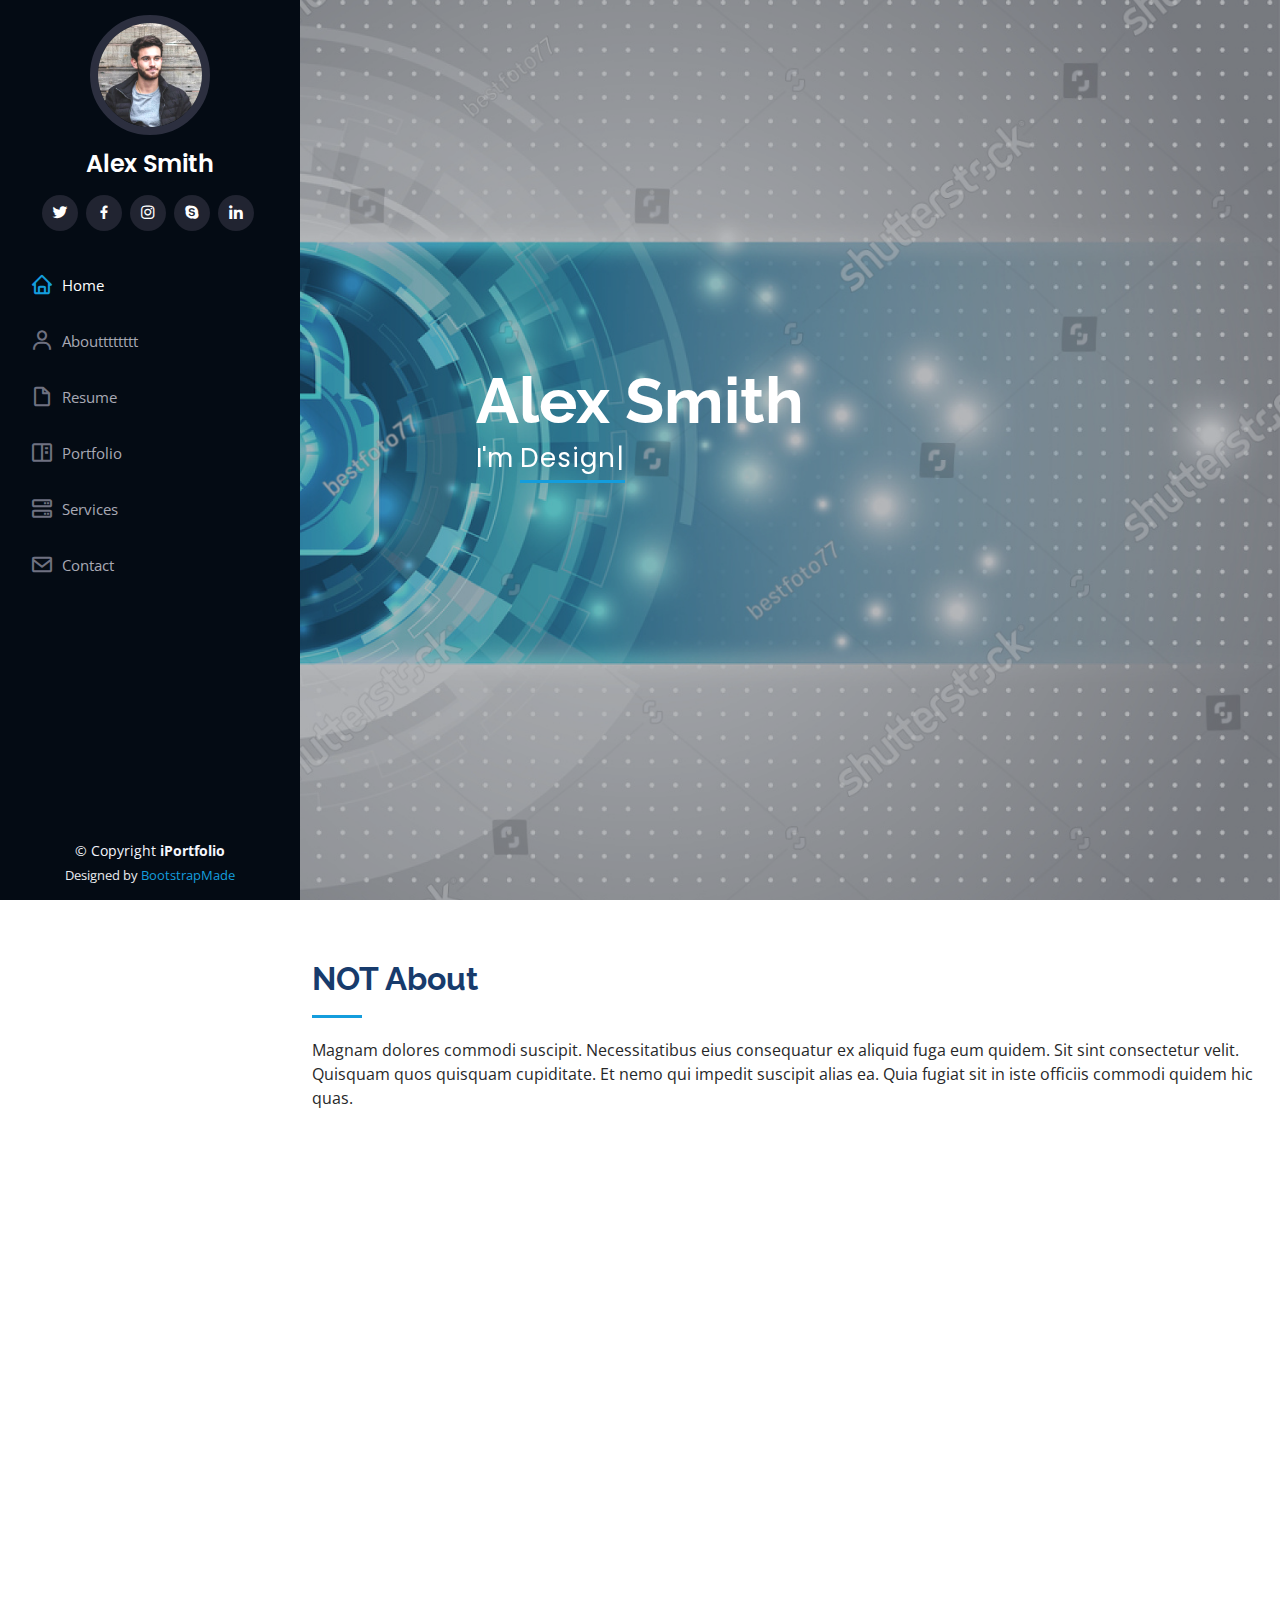
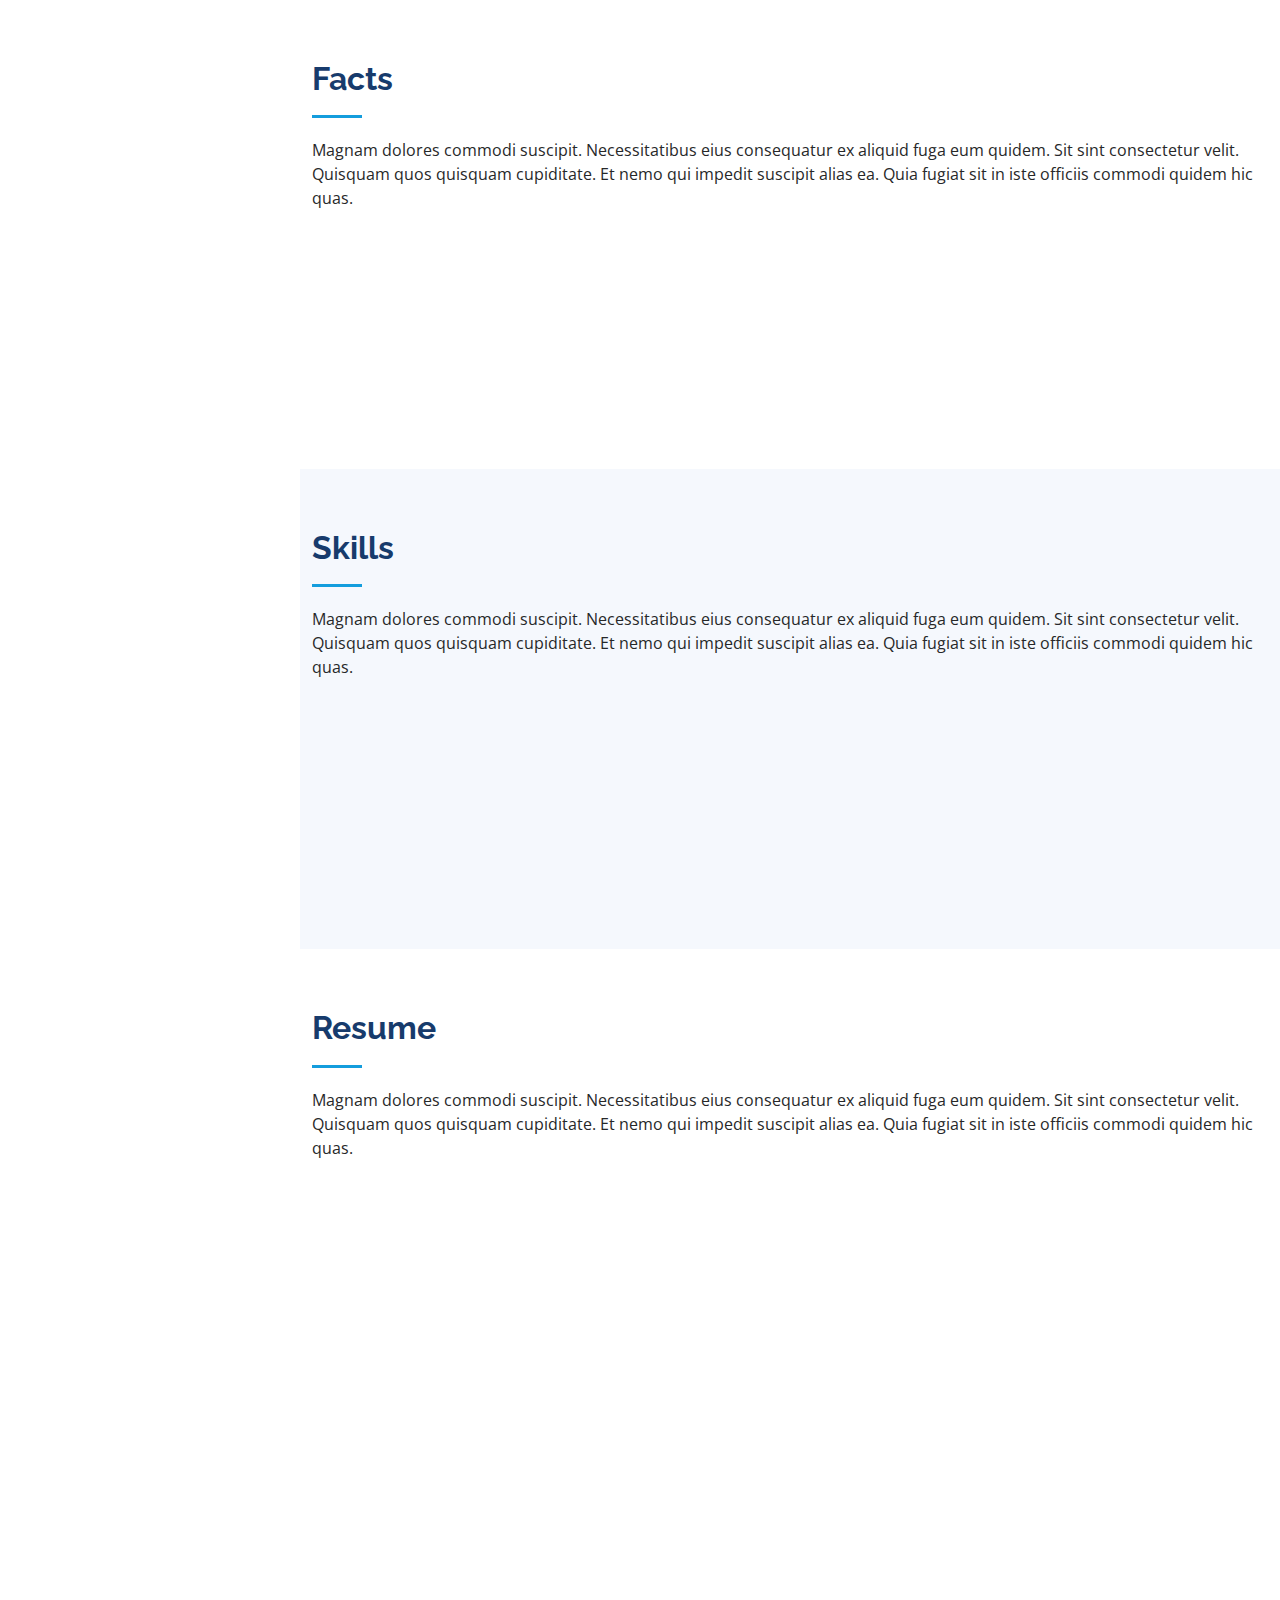
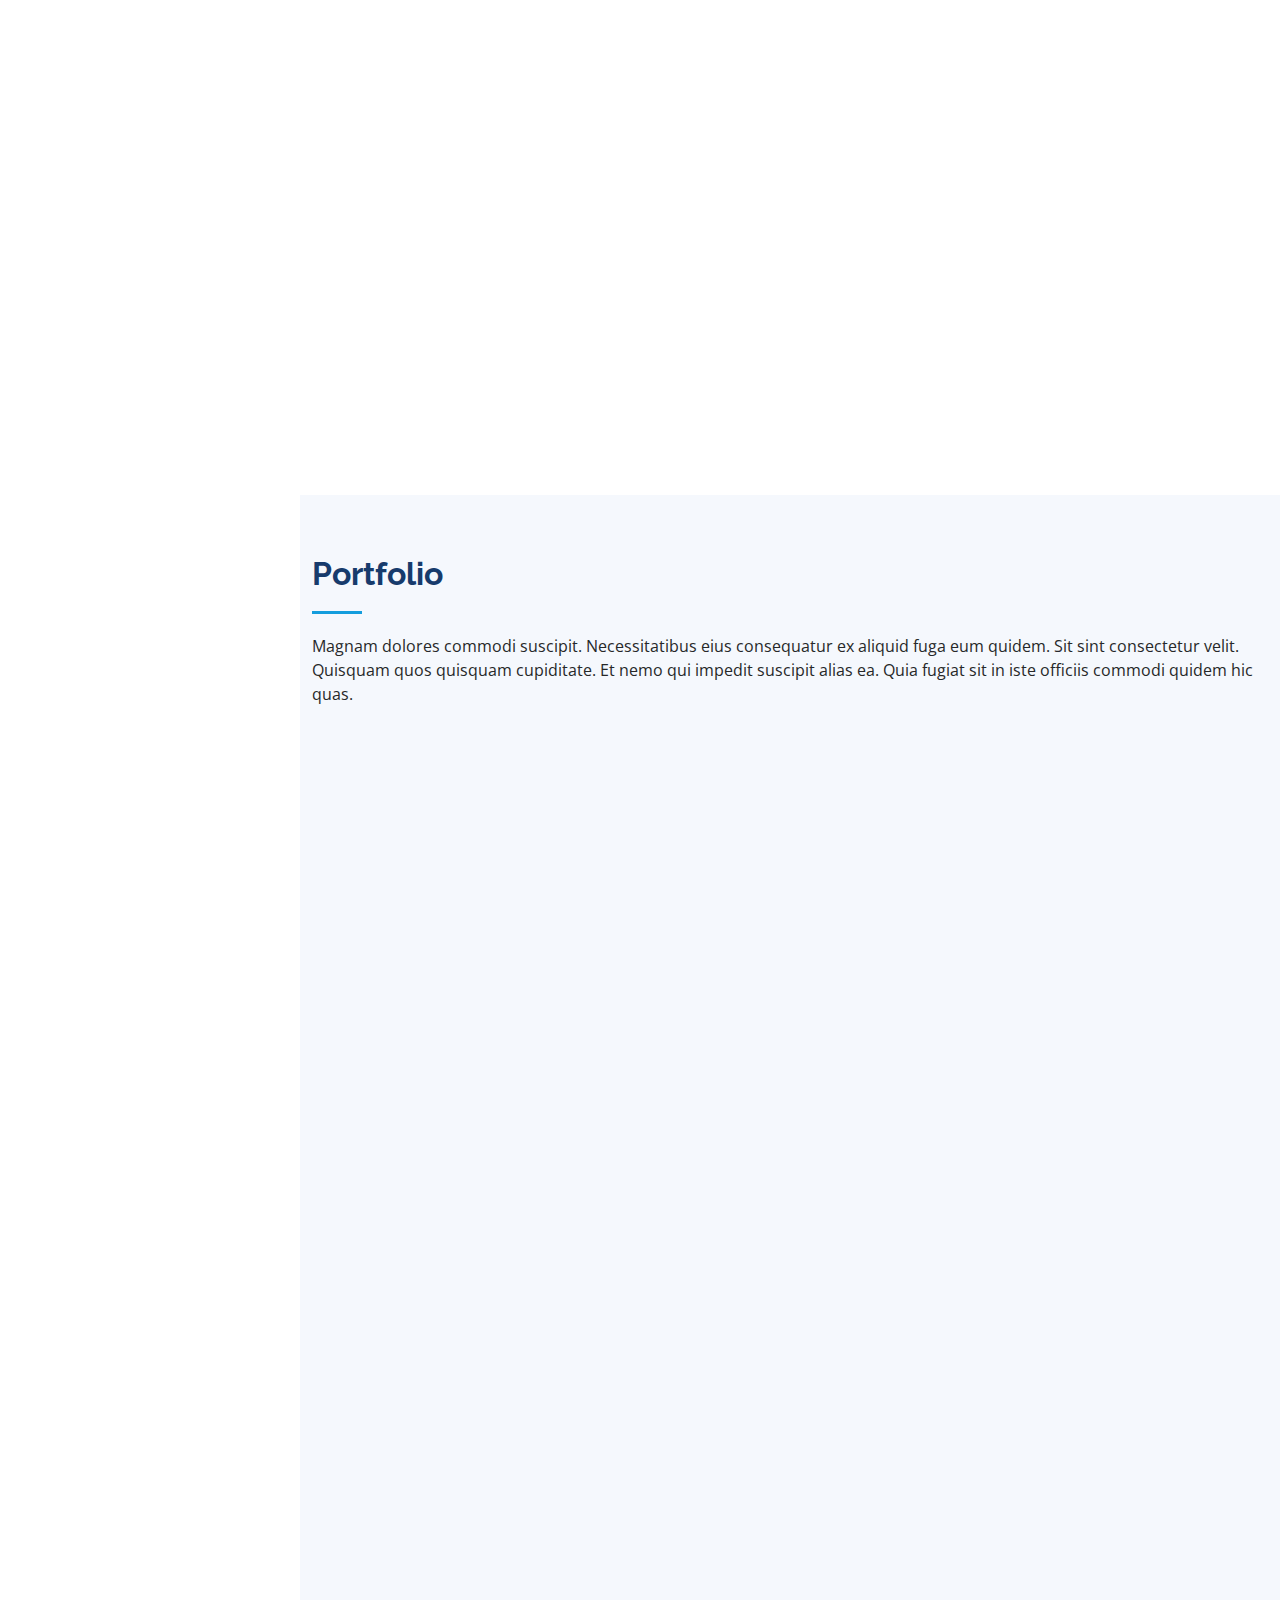
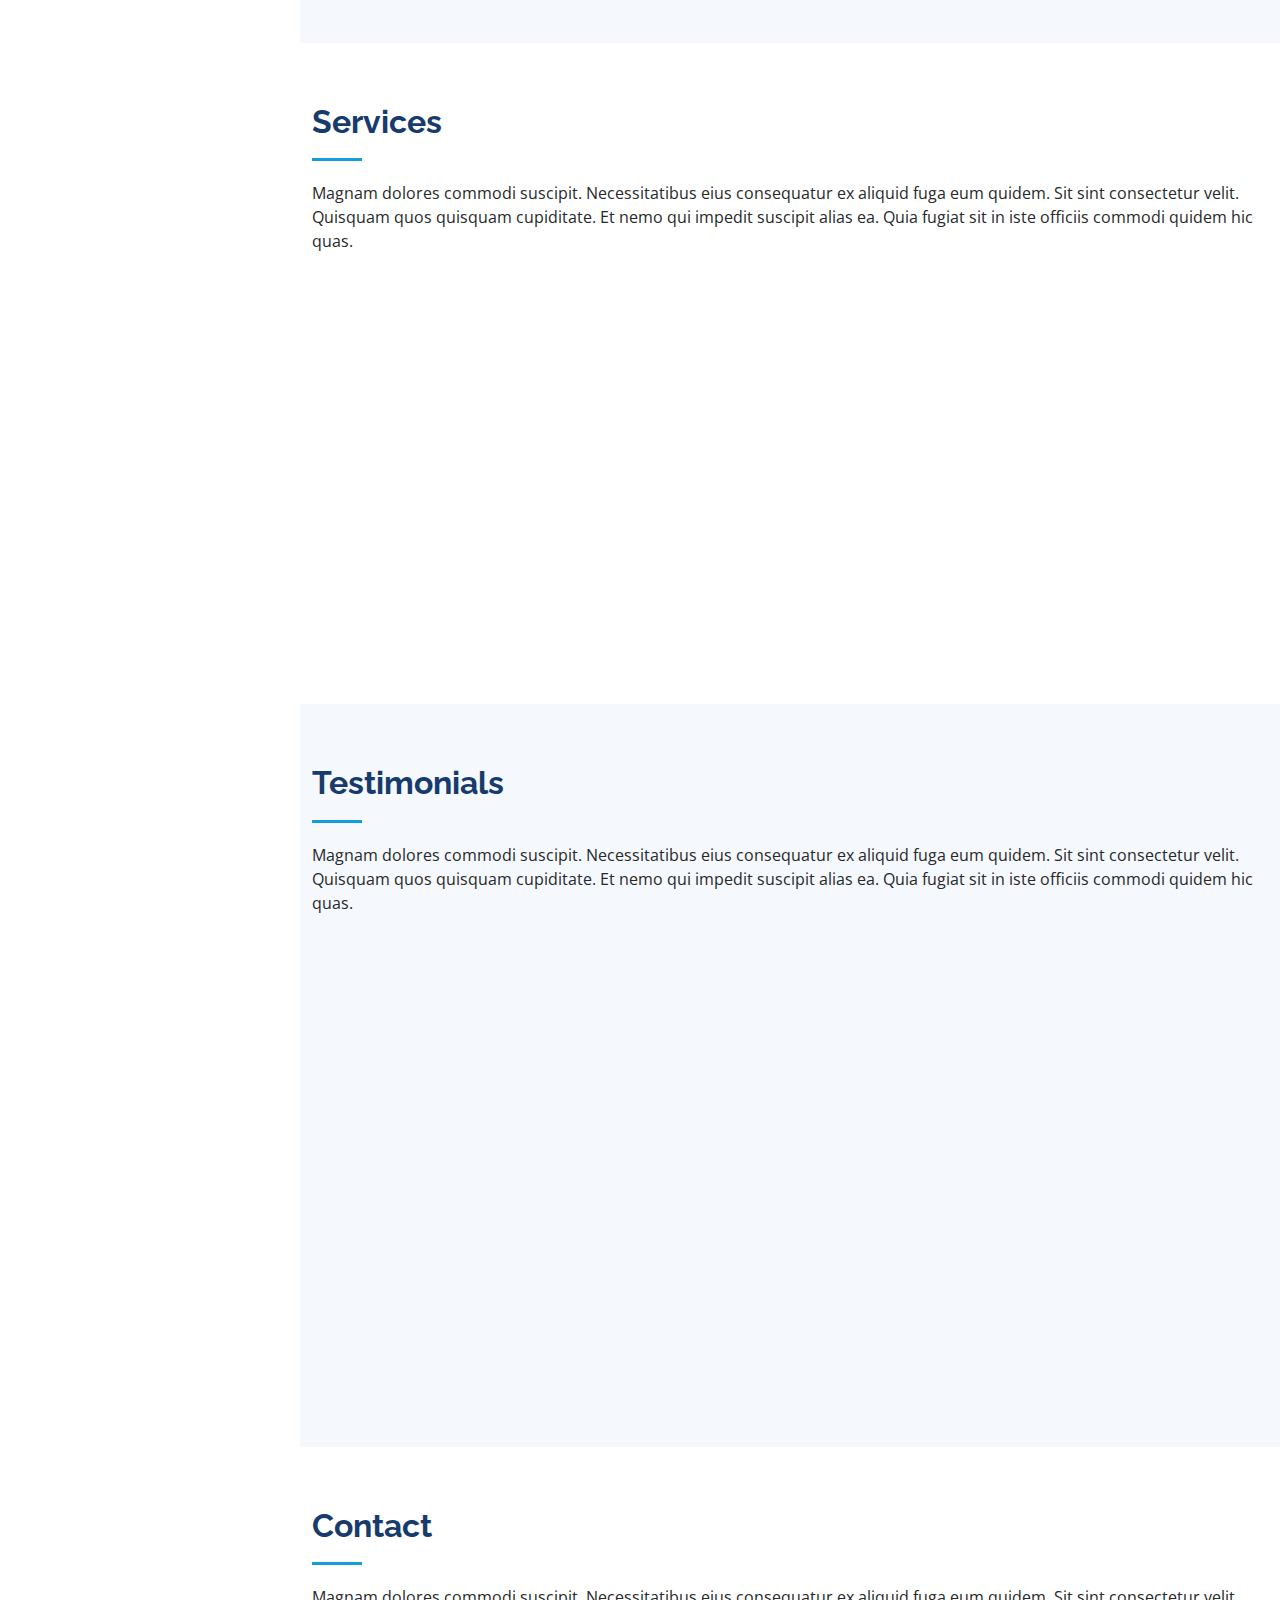
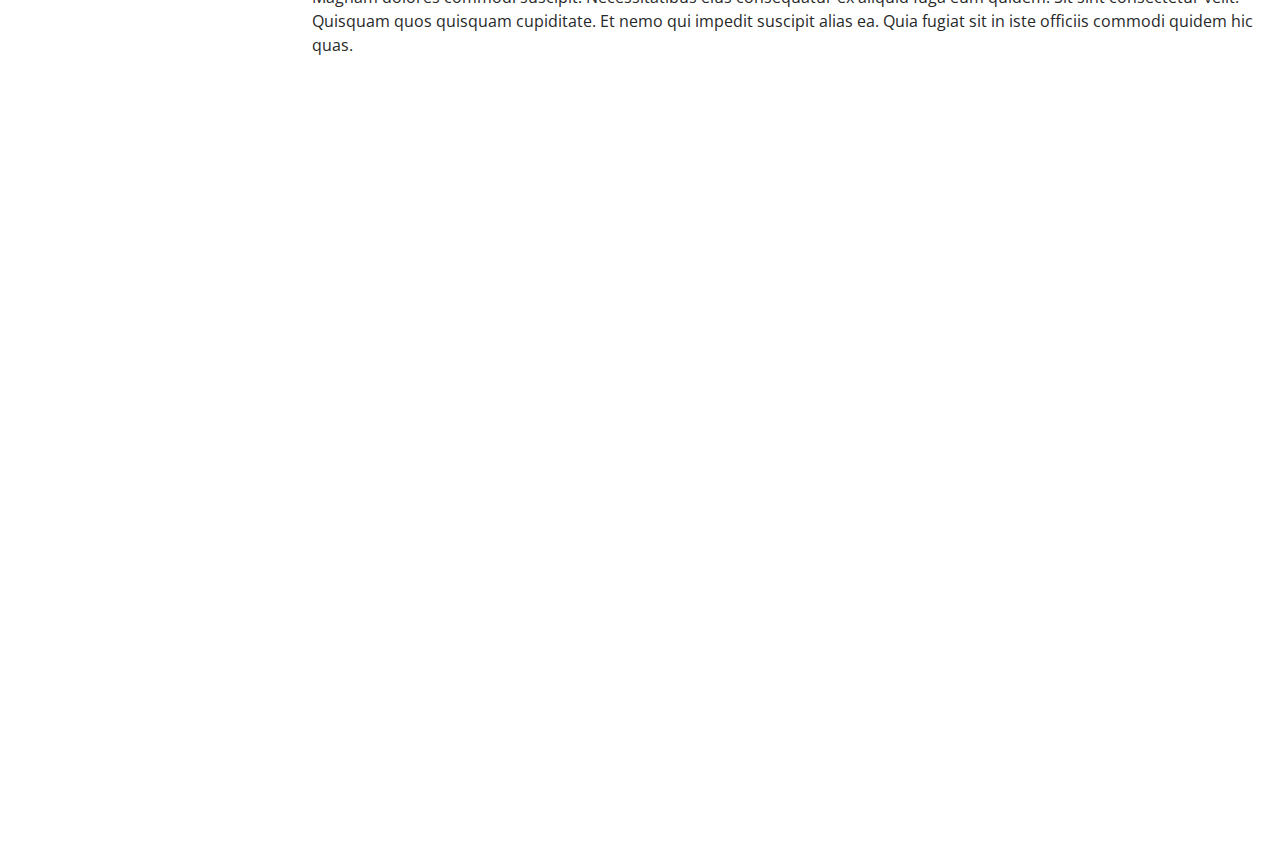
<file: JCJ_Alliance/index.html.bak.html>
<!DOCTYPE html>
<html lang="en">

<head>
  <meta charset="utf-8">
  <meta content="width=device-width, initial-scale=1.0" name="viewport">

  <title>iPortfolio Bootstrap Template - Index</title>
  <meta content="" name="description">
  <meta content="" name="keywords">

  <!-- Favicons -->
  <link href="assets/img/favicon.png" rel="icon">
  <link href="assets/img/apple-touch-icon.png" rel="apple-touch-icon">

  <!-- Google Fonts -->
  <link href="https://fonts.googleapis.com/css?family=Open+Sans:300,300i,400,400i,600,600i,700,700i|Raleway:300,300i,400,400i,500,500i,600,600i,700,700i|Poppins:300,300i,400,400i,500,500i,600,600i,700,700i" rel="stylesheet">

  <!-- Vendor CSS Files -->
  <link href="assets/vendor/aos/aos.css" rel="stylesheet">
  <link href="assets/vendor/bootstrap/css/bootstrap.min.css" rel="stylesheet">
  <link href="assets/vendor/bootstrap-icons/bootstrap-icons.css" rel="stylesheet">
  <link href="assets/vendor/boxicons/css/boxicons.min.css" rel="stylesheet">
  <link href="assets/vendor/glightbox/css/glightbox.min.css" rel="stylesheet">
  <link href="assets/vendor/swiper/swiper-bundle.min.css" rel="stylesheet">

  <!-- Template Main CSS File -->
  <link href="assets/css/style.css" rel="stylesheet">

  <!-- =======================================================
  * Template Name: iPortfolio - v3.1.0
  * Template URL: https://bootstrapmade.com/iportfolio-bootstrap-portfolio-websites-template/
  * Author: BootstrapMade.com
  * License: https://bootstrapmade.com/license/
  ======================================================== -->
</head>

<body>

  <!-- ======= Mobile nav toggle button ======= -->
  <i class="bi bi-list mobile-nav-toggle d-xl-none"></i>

  <!-- ======= Header ======= -->
  <header id="header">
    <div class="d-flex flex-column">

      <div class="profile">
        <img src="assets/img/profile-img.jpg" alt="" class="img-fluid rounded-circle">
        <h1 class="text-light"><a href="index.html">Alex Smith</a></h1>
        <div class="social-links mt-3 text-center">
          <a href="#" class="twitter"><i class="bx bxl-twitter"></i></a>
          <a href="#" class="facebook"><i class="bx bxl-facebook"></i></a>
          <a href="#" class="instagram"><i class="bx bxl-instagram"></i></a>
          <a href="#" class="google-plus"><i class="bx bxl-skype"></i></a>
          <a href="#" class="linkedin"><i class="bx bxl-linkedin"></i></a>
        </div>
      </div>

      <nav id="navbar" class="nav-menu navbar">
        <ul>
          <li><a href="#hero" class="nav-link scrollto active"><i class="bx bx-home"></i> <span>Home</span></a></li>
          <li><a href="#about" class="nav-link scrollto"><i class="bx bx-user"></i> <span>Aboutttttttt</span></a></li>
          <li><a href="#resume" class="nav-link scrollto"><i class="bx bx-file-blank"></i> <span>Resume</span></a></li>
          <li><a href="#portfolio" class="nav-link scrollto"><i class="bx bx-book-content"></i> <span>Portfolio</span></a></li>
          <li><a href="#services" class="nav-link scrollto"><i class="bx bx-server"></i> <span>Services</span></a></li>
          <li><a href="#contact" class="nav-link scrollto"><i class="bx bx-envelope"></i> <span>Contact</span></a></li>
        </ul>
      </nav><!-- .nav-menu -->
    </div>
  </header><!-- End Header -->

  <!-- ======= Hero Section ======= -->
  <section id="hero" class="d-flex flex-column justify-content-center align-items-center">
    <div class="hero-container" data-aos="fade-in">
      <h1>Alex Smith</h1>
      <p>I'm <span class="typed" data-typed-items="Designer, Developer, Freelancer, Photographer"></span></p>
    </div>
  </section><!-- End Hero -->

  <main id="main">

    <!-- ======= About Section ======= -->
    <section id="about" class="about">
      <div class="container">

        <div class="section-title">
          <h2>NOT About</h2>
          <p>Magnam dolores commodi suscipit. Necessitatibus eius consequatur ex aliquid fuga eum quidem. Sit sint consectetur velit. Quisquam quos quisquam cupiditate. Et nemo qui impedit suscipit alias ea. Quia fugiat sit in iste officiis commodi quidem hic quas.</p>
        </div>

        <div class="row">
          <div class="col-lg-4" data-aos="fade-right">
            <img src="assets/img/profile-img.jpg" class="img-fluid" alt="">
          </div>
          <div class="col-lg-8 pt-4 pt-lg-0 content" data-aos="fade-left">
            <h3>UI/UX Designer &amp; Web Developer.</h3>
            <p class="fst-italic">
              Lorem ipsum dolor sit amet, consectetur adipiscing elit, sed do eiusmod tempor incididunt ut labore et dolore
              magna aliqua.
            </p>
            <div class="row">
              <div class="col-lg-6">
                <ul>
                  <li><i class="bi bi-chevron-right"></i> <strong>Birthday:</strong> <span>1 May 1995</span></li>
                  <li><i class="bi bi-chevron-right"></i> <strong>Website:</strong> <span>www.example.com</span></li>
                  <li><i class="bi bi-chevron-right"></i> <strong>Phone:</strong> <span>+123 456 7890</span></li>
                  <li><i class="bi bi-chevron-right"></i> <strong>City:</strong> <span>New York, USA</span></li>
                </ul>
              </div>
              <div class="col-lg-6">
                <ul>
                  <li><i class="bi bi-chevron-right"></i> <strong>Age:</strong> <span>30</span></li>
                  <li><i class="bi bi-chevron-right"></i> <strong>Degree:</strong> <span>Master</span></li>
                  <li><i class="bi bi-chevron-right"></i> <strong>PhEmailone:</strong> <span>email@example.com</span></li>
                  <li><i class="bi bi-chevron-right"></i> <strong>Freelance:</strong> <span>Available</span></li>
                </ul>
              </div>
            </div>
            <p>
              Officiis eligendi itaque labore et dolorum mollitia officiis optio vero. Quisquam sunt adipisci omnis et ut. Nulla accusantium dolor incidunt officia tempore. Et eius omnis.
              Cupiditate ut dicta maxime officiis quidem quia. Sed et consectetur qui quia repellendus itaque neque. Aliquid amet quidem ut quaerat cupiditate. Ab et eum qui repellendus omnis culpa magni laudantium dolores.
            </p>
          </div>
        </div>

      </div>
    </section><!-- End About Section -->

    <!-- ======= Facts Section ======= -->
    <section id="facts" class="facts">
      <div class="container">

        <div class="section-title">
          <h2>Facts</h2>
          <p>Magnam dolores commodi suscipit. Necessitatibus eius consequatur ex aliquid fuga eum quidem. Sit sint consectetur velit. Quisquam quos quisquam cupiditate. Et nemo qui impedit suscipit alias ea. Quia fugiat sit in iste officiis commodi quidem hic quas.</p>
        </div>

        <div class="row no-gutters">

          <div class="col-lg-3 col-md-6 d-md-flex align-items-md-stretch" data-aos="fade-up">
            <div class="count-box">
              <i class="bi bi-emoji-smile"></i>
              <span data-purecounter-start="0" data-purecounter-end="232" data-purecounter-duration="1" class="purecounter"></span>
              <p><strong>Happy Clients</strong> consequuntur quae</p>
            </div>
          </div>

          <div class="col-lg-3 col-md-6 d-md-flex align-items-md-stretch" data-aos="fade-up" data-aos-delay="100">
            <div class="count-box">
              <i class="bi bi-journal-richtext"></i>
              <span data-purecounter-start="0" data-purecounter-end="521" data-purecounter-duration="1" class="purecounter"></span>
              <p><strong>Projects</strong> adipisci atque cum quia aut</p>
            </div>
          </div>

          <div class="col-lg-3 col-md-6 d-md-flex align-items-md-stretch" data-aos="fade-up" data-aos-delay="200">
            <div class="count-box">
              <i class="bi bi-headset"></i>
              <span data-purecounter-start="0" data-purecounter-end="1453" data-purecounter-duration="1" class="purecounter"></span>
              <p><strong>Hours Of Support</strong> aut commodi quaerat</p>
            </div>
          </div>

          <div class="col-lg-3 col-md-6 d-md-flex align-items-md-stretch" data-aos="fade-up" data-aos-delay="300">
            <div class="count-box">
              <i class="bi bi-people"></i>
              <span data-purecounter-start="0" data-purecounter-end="32" data-purecounter-duration="1" class="purecounter"></span>
              <p><strong>Hard Workers</strong> rerum asperiores dolor</p>
            </div>
          </div>

        </div>

      </div>
    </section><!-- End Facts Section -->

    <!-- ======= Skills Section ======= -->
    <section id="skills" class="skills section-bg">
      <div class="container">

        <div class="section-title">
          <h2>Skills</h2>
          <p>Magnam dolores commodi suscipit. Necessitatibus eius consequatur ex aliquid fuga eum quidem. Sit sint consectetur velit. Quisquam quos quisquam cupiditate. Et nemo qui impedit suscipit alias ea. Quia fugiat sit in iste officiis commodi quidem hic quas.</p>
        </div>

        <div class="row skills-content">

          <div class="col-lg-6" data-aos="fade-up">

            <div class="progress">
              <span class="skill">HTML <i class="val">100%</i></span>
              <div class="progress-bar-wrap">
                <div class="progress-bar" role="progressbar" aria-valuenow="100" aria-valuemin="0" aria-valuemax="100"></div>
              </div>
            </div>

            <div class="progress">
              <span class="skill">CSS <i class="val">90%</i></span>
              <div class="progress-bar-wrap">
                <div class="progress-bar" role="progressbar" aria-valuenow="90" aria-valuemin="0" aria-valuemax="100"></div>
              </div>
            </div>

            <div class="progress">
              <span class="skill">JavaScript <i class="val">75%</i></span>
              <div class="progress-bar-wrap">
                <div class="progress-bar" role="progressbar" aria-valuenow="75" aria-valuemin="0" aria-valuemax="100"></div>
              </div>
            </div>

          </div>

          <div class="col-lg-6" data-aos="fade-up" data-aos-delay="100">

            <div class="progress">
              <span class="skill">PHP <i class="val">80%</i></span>
              <div class="progress-bar-wrap">
                <div class="progress-bar" role="progressbar" aria-valuenow="80" aria-valuemin="0" aria-valuemax="100"></div>
              </div>
            </div>

            <div class="progress">
              <span class="skill">WordPress/CMS <i class="val">90%</i></span>
              <div class="progress-bar-wrap">
                <div class="progress-bar" role="progressbar" aria-valuenow="90" aria-valuemin="0" aria-valuemax="100"></div>
              </div>
            </div>

            <div class="progress">
              <span class="skill">Photoshop <i class="val">55%</i></span>
              <div class="progress-bar-wrap">
                <div class="progress-bar" role="progressbar" aria-valuenow="55" aria-valuemin="0" aria-valuemax="100"></div>
              </div>
            </div>

          </div>

        </div>

      </div>
    </section><!-- End Skills Section -->

    <!-- ======= Resume Section ======= -->
    <section id="resume" class="resume">
      <div class="container">

        <div class="section-title">
          <h2>Resume</h2>
          <p>Magnam dolores commodi suscipit. Necessitatibus eius consequatur ex aliquid fuga eum quidem. Sit sint consectetur velit. Quisquam quos quisquam cupiditate. Et nemo qui impedit suscipit alias ea. Quia fugiat sit in iste officiis commodi quidem hic quas.</p>
        </div>

        <div class="row">
          <div class="col-lg-6" data-aos="fade-up">
            <h3 class="resume-title">Sumary</h3>
            <div class="resume-item pb-0">
              <h4>Alex Smith</h4>
              <p><em>Innovative and deadline-driven Graphic Designer with 3+ years of experience designing and developing user-centered digital/print marketing material from initial concept to final, polished deliverable.</em></p>
              <ul>
                <li>Portland par 127,Orlando, FL</li>
                <li>(123) 456-7891</li>
                <li>alice.barkley@example.com</li>
              </ul>
            </div>

            <h3 class="resume-title">Education</h3>
            <div class="resume-item">
              <h4>Master of Fine Arts &amp; Graphic Design</h4>
              <h5>2015 - 2016</h5>
              <p><em>Rochester Institute of Technology, Rochester, NY</em></p>
              <p>Qui deserunt veniam. Et sed aliquam labore tempore sed quisquam iusto autem sit. Ea vero voluptatum qui ut dignissimos deleniti nerada porti sand markend</p>
            </div>
            <div class="resume-item">
              <h4>Bachelor of Fine Arts &amp; Graphic Design</h4>
              <h5>2010 - 2014</h5>
              <p><em>Rochester Institute of Technology, Rochester, NY</em></p>
              <p>Quia nobis sequi est occaecati aut. Repudiandae et iusto quae reiciendis et quis Eius vel ratione eius unde vitae rerum voluptates asperiores voluptatem Earum molestiae consequatur neque etlon sader mart dila</p>
            </div>
          </div>
          <div class="col-lg-6" data-aos="fade-up" data-aos-delay="100">
            <h3 class="resume-title">Professional Experience</h3>
            <div class="resume-item">
              <h4>Senior graphic design specialist</h4>
              <h5>2019 - Present</h5>
              <p><em>Experion, New York, NY </em></p>
              <ul>
                <li>Lead in the design, development, and implementation of the graphic, layout, and production communication materials</li>
                <li>Delegate tasks to the 7 members of the design team and provide counsel on all aspects of the project. </li>
                <li>Supervise the assessment of all graphic materials in order to ensure quality and accuracy of the design</li>
                <li>Oversee the efficient use of production project budgets ranging from $2,000 - $25,000</li>
              </ul>
            </div>
            <div class="resume-item">
              <h4>Graphic design specialist</h4>
              <h5>2017 - 2018</h5>
              <p><em>Stepping Stone Advertising, New York, NY</em></p>
              <ul>
                <li>Developed numerous marketing programs (logos, brochures,infographics, presentations, and advertisements).</li>
                <li>Managed up to 5 projects or tasks at a given time while under pressure</li>
                <li>Recommended and consulted with clients on the most appropriate graphic design</li>
                <li>Created 4+ design presentations and proposals a month for clients and account managers</li>
              </ul>
            </div>
          </div>
        </div>

      </div>
    </section><!-- End Resume Section -->

    <!-- ======= Portfolio Section ======= -->
    <section id="portfolio" class="portfolio section-bg">
      <div class="container">

        <div class="section-title">
          <h2>Portfolio</h2>
          <p>Magnam dolores commodi suscipit. Necessitatibus eius consequatur ex aliquid fuga eum quidem. Sit sint consectetur velit. Quisquam quos quisquam cupiditate. Et nemo qui impedit suscipit alias ea. Quia fugiat sit in iste officiis commodi quidem hic quas.</p>
        </div>

        <div class="row" data-aos="fade-up">
          <div class="col-lg-12 d-flex justify-content-center">
            <ul id="portfolio-flters">
              <li data-filter="*" class="filter-active">All</li>
              <li data-filter=".filter-app">App</li>
              <li data-filter=".filter-card">Card</li>
              <li data-filter=".filter-web">Web</li>
            </ul>
          </div>
        </div>

        <div class="row portfolio-container" data-aos="fade-up" data-aos-delay="100">

          <div class="col-lg-4 col-md-6 portfolio-item filter-app">
            <div class="portfolio-wrap">
              <img src="assets/img/portfolio/portfolio-1.jpg" class="img-fluid" alt="">
              <div class="portfolio-links">
                <a href="assets/img/portfolio/portfolio-1.jpg" data-gallery="portfolioGallery" class="portfolio-lightbox" title="App 1"><i class="bx bx-plus"></i></a>
                <a href="portfolio-details.html" title="More Details"><i class="bx bx-link"></i></a>
              </div>
            </div>
          </div>

          <div class="col-lg-4 col-md-6 portfolio-item filter-web">
            <div class="portfolio-wrap">
              <img src="assets/img/portfolio/portfolio-2.jpg" class="img-fluid" alt="">
              <div class="portfolio-links">
                <a href="assets/img/portfolio/portfolio-2.jpg" data-gallery="portfolioGallery" class="portfolio-lightbox" title="Web 3"><i class="bx bx-plus"></i></a>
                <a href="portfolio-details.html" title="More Details"><i class="bx bx-link"></i></a>
              </div>
            </div>
          </div>

          <div class="col-lg-4 col-md-6 portfolio-item filter-app">
            <div class="portfolio-wrap">
              <img src="assets/img/portfolio/portfolio-3.jpg" class="img-fluid" alt="">
              <div class="portfolio-links">
                <a href="assets/img/portfolio/portfolio-3.jpg" data-gallery="portfolioGallery" class="portfolio-lightbox" title="App 2"><i class="bx bx-plus"></i></a>
                <a href="portfolio-details.html" title="More Details"><i class="bx bx-link"></i></a>
              </div>
            </div>
          </div>

          <div class="col-lg-4 col-md-6 portfolio-item filter-card">
            <div class="portfolio-wrap">
              <img src="assets/img/portfolio/portfolio-4.jpg" class="img-fluid" alt="">
              <div class="portfolio-links">
                <a href="assets/img/portfolio/portfolio-4.jpg" data-gallery="portfolioGallery" class="portfolio-lightbox" title="Card 2"><i class="bx bx-plus"></i></a>
                <a href="portfolio-details.html" title="More Details"><i class="bx bx-link"></i></a>
              </div>
            </div>
          </div>

          <div class="col-lg-4 col-md-6 portfolio-item filter-web">
            <div class="portfolio-wrap">
              <img src="assets/img/portfolio/portfolio-5.jpg" class="img-fluid" alt="">
              <div class="portfolio-links">
                <a href="assets/img/portfolio/portfolio-5.jpg" data-gallery="portfolioGallery" class="portfolio-lightbox" title="Web 2"><i class="bx bx-plus"></i></a>
                <a href="portfolio-details.html" title="More Details"><i class="bx bx-link"></i></a>
              </div>
            </div>
          </div>

          <div class="col-lg-4 col-md-6 portfolio-item filter-app">
            <div class="portfolio-wrap">
              <img src="assets/img/portfolio/portfolio-6.jpg" class="img-fluid" alt="">
              <div class="portfolio-links">
                <a href="assets/img/portfolio/portfolio-6.jpg" data-gallery="portfolioGallery" class="portfolio-lightbox" title="App 3"><i class="bx bx-plus"></i></a>
                <a href="portfolio-details.html" title="More Details"><i class="bx bx-link"></i></a>
              </div>
            </div>
          </div>

          <div class="col-lg-4 col-md-6 portfolio-item filter-card">
            <div class="portfolio-wrap">
              <img src="assets/img/portfolio/portfolio-7.jpg" class="img-fluid" alt="">
              <div class="portfolio-links">
                <a href="assets/img/portfolio/portfolio-7.jpg" data-gallery="portfolioGallery" class="portfolio-lightbox" title="Card 1"><i class="bx bx-plus"></i></a>
                <a href="portfolio-details.html" title="More Details"><i class="bx bx-link"></i></a>
              </div>
            </div>
          </div>

          <div class="col-lg-4 col-md-6 portfolio-item filter-card">
            <div class="portfolio-wrap">
              <img src="assets/img/portfolio/portfolio-8.jpg" class="img-fluid" alt="">
              <div class="portfolio-links">
                <a href="assets/img/portfolio/portfolio-8.jpg" data-gallery="portfolioGallery" class="portfolio-lightbox" title="Card 3"><i class="bx bx-plus"></i></a>
                <a href="portfolio-details.html" title="More Details"><i class="bx bx-link"></i></a>
              </div>
            </div>
          </div>

          <div class="col-lg-4 col-md-6 portfolio-item filter-web">
            <div class="portfolio-wrap">
              <img src="assets/img/portfolio/portfolio-9.jpg" class="img-fluid" alt="">
              <div class="portfolio-links">
                <a href="assets/img/portfolio/portfolio-9.jpg" data-gallery="portfolioGallery" class="portfolio-lightbox" title="Web 3"><i class="bx bx-plus"></i></a>
                <a href="portfolio-details.html" title="More Details"><i class="bx bx-link"></i></a>
              </div>
            </div>
          </div>

        </div>

      </div>
    </section><!-- End Portfolio Section -->

    <!-- ======= Services Section ======= -->
    <section id="services" class="services">
      <div class="container">

        <div class="section-title">
          <h2>Services</h2>
          <p>Magnam dolores commodi suscipit. Necessitatibus eius consequatur ex aliquid fuga eum quidem. Sit sint consectetur velit. Quisquam quos quisquam cupiditate. Et nemo qui impedit suscipit alias ea. Quia fugiat sit in iste officiis commodi quidem hic quas.</p>
        </div>

        <div class="row">
          <div class="col-lg-4 col-md-6 icon-box" data-aos="fade-up">
            <div class="icon"><i class="bi bi-briefcase"></i></div>
            <h4 class="title"><a href="">Lorem Ipsum</a></h4>
            <p class="description">Voluptatum deleniti atque corrupti quos dolores et quas molestias excepturi sint occaecati cupiditate non provident</p>
          </div>
          <div class="col-lg-4 col-md-6 icon-box" data-aos="fade-up" data-aos-delay="100">
            <div class="icon"><i class="bi bi-card-checklist"></i></div>
            <h4 class="title"><a href="">Dolor Sitema</a></h4>
            <p class="description">Minim veniam, quis nostrud exercitation ullamco laboris nisi ut aliquip ex ea commodo consequat tarad limino ata</p>
          </div>
          <div class="col-lg-4 col-md-6 icon-box" data-aos="fade-up" data-aos-delay="200">
            <div class="icon"><i class="bi bi-bar-chart"></i></div>
            <h4 class="title"><a href="">Sed ut perspiciatis</a></h4>
            <p class="description">Duis aute irure dolor in reprehenderit in voluptate velit esse cillum dolore eu fugiat nulla pariatur</p>
          </div>
          <div class="col-lg-4 col-md-6 icon-box" data-aos="fade-up" data-aos-delay="300">
            <div class="icon"><i class="bi bi-binoculars"></i></div>
            <h4 class="title"><a href="">Magni Dolores</a></h4>
            <p class="description">Excepteur sint occaecat cupidatat non proident, sunt in culpa qui officia deserunt mollit anim id est laborum</p>
          </div>
          <div class="col-lg-4 col-md-6 icon-box" data-aos="fade-up" data-aos-delay="400">
            <div class="icon"><i class="bi bi-brightness-high"></i></div>
            <h4 class="title"><a href="">Nemo Enim</a></h4>
            <p class="description">At vero eos et accusamus et iusto odio dignissimos ducimus qui blanditiis praesentium voluptatum deleniti atque</p>
          </div>
          <div class="col-lg-4 col-md-6 icon-box" data-aos="fade-up" data-aos-delay="500">
            <div class="icon"><i class="bi bi-calendar4-week"></i></div>
            <h4 class="title"><a href="">Eiusmod Tempor</a></h4>
            <p class="description">Et harum quidem rerum facilis est et expedita distinctio. Nam libero tempore, cum soluta nobis est eligendi</p>
          </div>
        </div>

      </div>
    </section><!-- End Services Section -->

    <!-- ======= Testimonials Section ======= -->
    <section id="testimonials" class="testimonials section-bg">
      <div class="container">

        <div class="section-title">
          <h2>Testimonials</h2>
          <p>Magnam dolores commodi suscipit. Necessitatibus eius consequatur ex aliquid fuga eum quidem. Sit sint consectetur velit. Quisquam quos quisquam cupiditate. Et nemo qui impedit suscipit alias ea. Quia fugiat sit in iste officiis commodi quidem hic quas.</p>
        </div>

        <div class="testimonials-slider swiper-container" data-aos="fade-up" data-aos-delay="100">
          <div class="swiper-wrapper">

            <div class="swiper-slide">
              <div class="testimonial-item" data-aos="fade-up">
                <p>
                  <i class="bx bxs-quote-alt-left quote-icon-left"></i>
                  Proin iaculis purus consequat sem cure digni ssim donec porttitora entum suscipit rhoncus. Accusantium quam, ultricies eget id, aliquam eget nibh et. Maecen aliquam, risus at semper.
                  <i class="bx bxs-quote-alt-right quote-icon-right"></i>
                </p>
                <img src="assets/img/testimonials/testimonials-1.jpg" class="testimonial-img" alt="">
                <h3>Saul Goodman</h3>
                <h4>Ceo &amp; Founder</h4>
              </div>
            </div><!-- End testimonial item -->

            <div class="swiper-slide">
              <div class="testimonial-item" data-aos="fade-up" data-aos-delay="100">
                <p>
                  <i class="bx bxs-quote-alt-left quote-icon-left"></i>
                  Export tempor illum tamen malis malis eram quae irure esse labore quem cillum quid cillum eram malis quorum velit fore eram velit sunt aliqua noster fugiat irure amet legam anim culpa.
                  <i class="bx bxs-quote-alt-right quote-icon-right"></i>
                </p>
                <img src="assets/img/testimonials/testimonials-2.jpg" class="testimonial-img" alt="">
                <h3>Sara Wilsson</h3>
                <h4>Designer</h4>
              </div>
            </div><!-- End testimonial item -->

            <div class="swiper-slide">
              <div class="testimonial-item" data-aos="fade-up" data-aos-delay="200">
                <p>
                  <i class="bx bxs-quote-alt-left quote-icon-left"></i>
                  Enim nisi quem export duis labore cillum quae magna enim sint quorum nulla quem veniam duis minim tempor labore quem eram duis noster aute amet eram fore quis sint minim.
                  <i class="bx bxs-quote-alt-right quote-icon-right"></i>
                </p>
                <img src="assets/img/testimonials/testimonials-3.jpg" class="testimonial-img" alt="">
                <h3>Jena Karlis</h3>
                <h4>Store Owner</h4>
              </div>
            </div><!-- End testimonial item -->

            <div class="swiper-slide">
              <div class="testimonial-item" data-aos="fade-up" data-aos-delay="300">
                <p>
                  <i class="bx bxs-quote-alt-left quote-icon-left"></i>
                  Fugiat enim eram quae cillum dolore dolor amet nulla culpa multos export minim fugiat minim velit minim dolor enim duis veniam ipsum anim magna sunt elit fore quem dolore labore illum veniam.
                  <i class="bx bxs-quote-alt-right quote-icon-right"></i>
                </p>
                <img src="assets/img/testimonials/testimonials-4.jpg" class="testimonial-img" alt="">
                <h3>Matt Brandon</h3>
                <h4>Freelancer</h4>
              </div>
            </div><!-- End testimonial item -->

            <div class="swiper-slide">
              <div class="testimonial-item" data-aos="fade-up" data-aos-delay="400">
                <p>
                  <i class="bx bxs-quote-alt-left quote-icon-left"></i>
                  Quis quorum aliqua sint quem legam fore sunt eram irure aliqua veniam tempor noster veniam enim culpa labore duis sunt culpa nulla illum cillum fugiat legam esse veniam culpa fore nisi cillum quid.
                  <i class="bx bxs-quote-alt-right quote-icon-right"></i>
                </p>
                <img src="assets/img/testimonials/testimonials-5.jpg" class="testimonial-img" alt="">
                <h3>John Larson</h3>
                <h4>Entrepreneur</h4>
              </div>
            </div><!-- End testimonial item -->

          </div>
          <div class="swiper-pagination"></div>
        </div>

      </div>
    </section><!-- End Testimonials Section -->

    <!-- ======= Contact Section ======= -->
    <section id="contact" class="contact">
      <div class="container">

        <div class="section-title">
          <h2>Contact</h2>
          <p>Magnam dolores commodi suscipit. Necessitatibus eius consequatur ex aliquid fuga eum quidem. Sit sint consectetur velit. Quisquam quos quisquam cupiditate. Et nemo qui impedit suscipit alias ea. Quia fugiat sit in iste officiis commodi quidem hic quas.</p>
        </div>

        <div class="row" data-aos="fade-in">

          <div class="col-lg-5 d-flex align-items-stretch">
            <div class="info">
              <div class="address">
                <i class="bi bi-geo-alt"></i>
                <h4>Location:</h4>
                <p>A108 Adam Street, New York, NY 535022</p>
              </div>

              <div class="email">
                <i class="bi bi-envelope"></i>
                <h4>Email:</h4>
                <p>info@example.com</p>
              </div>

              <div class="phone">
                <i class="bi bi-phone"></i>
                <h4>Call:</h4>
                <p>+1 5589 55488 55s</p>
              </div>

              <iframe src="https://www.google.com/maps/embed?pb=!1m14!1m8!1m3!1d12097.433213460943!2d-74.0062269!3d40.7101282!3m2!1i1024!2i768!4f13.1!3m3!1m2!1s0x0%3A0xb89d1fe6bc499443!2sDowntown+Conference+Center!5e0!3m2!1smk!2sbg!4v1539943755621" frameborder="0" style="border:0; width: 100%; height: 290px;" allowfullscreen></iframe>
            </div>

          </div>

          <div class="col-lg-7 mt-5 mt-lg-0 d-flex align-items-stretch">
            <form action="forms/contact.php" method="post" role="form" class="php-email-form">
              <div class="row">
                <div class="form-group col-md-6">
                  <label for="name">Your Name</label>
                  <input type="text" name="name" class="form-control" id="name" required>
                </div>
                <div class="form-group col-md-6">
                  <label for="name">Your Email</label>
                  <input type="email" class="form-control" name="email" id="email" required>
                </div>
              </div>
              <div class="form-group">
                <label for="name">Subject</label>
                <input type="text" class="form-control" name="subject" id="subject" required>
              </div>
              <div class="form-group">
                <label for="name">Message</label>
                <textarea class="form-control" name="message" rows="10" required></textarea>
              </div>
              <div class="my-3">
                <div class="loading">Loading</div>
                <div class="error-message"></div>
                <div class="sent-message">Your message has been sent. Thank you!</div>
              </div>
              <div class="text-center"><button type="submit">Send Message</button></div>
            </form>
          </div>

        </div>

      </div>
    </section><!-- End Contact Section -->

  </main><!-- End #main -->

  <!-- ======= Footer ======= -->
  <footer id="footer">
    <div class="container">
      <div class="copyright">
        &copy; Copyright <strong><span>iPortfolio</span></strong>
      </div>
      <div class="credits">
        <!-- All the links in the footer should remain intact. -->
        <!-- You can delete the links only if you purchased the pro version. -->
        <!-- Licensing information: https://bootstrapmade.com/license/ -->
        <!-- Purchase the pro version with working PHP/AJAX contact form: https://bootstrapmade.com/iportfolio-bootstrap-portfolio-websites-template/ -->
        Designed by <a href="https://bootstrapmade.com/">BootstrapMade</a>
      </div>
    </div>
  </footer><!-- End  Footer -->

  <a href="#" class="back-to-top d-flex align-items-center justify-content-center"><i class="bi bi-arrow-up-short"></i></a>

  <!-- Vendor JS Files -->
  <script src="assets/vendor/aos/aos.js"></script>
  <script src="assets/vendor/bootstrap/js/bootstrap.bundle.min.js"></script>
  <script src="assets/vendor/glightbox/js/glightbox.min.js"></script>
  <script src="assets/vendor/isotope-layout/isotope.pkgd.min.js"></script>
  <script src="assets/vendor/php-email-form/validate.js"></script>
  <script src="assets/vendor/purecounter/purecounter.js"></script>
  <script src="assets/vendor/swiper/swiper-bundle.min.js"></script>
  <script src="assets/vendor/typed.js/typed.min.js"></script>
  <script src="assets/vendor/waypoints/noframework.waypoints.js"></script>

  <!-- Template Main JS File -->
  <script src="assets/js/main.js"></script>

</body>

</html>
</file>
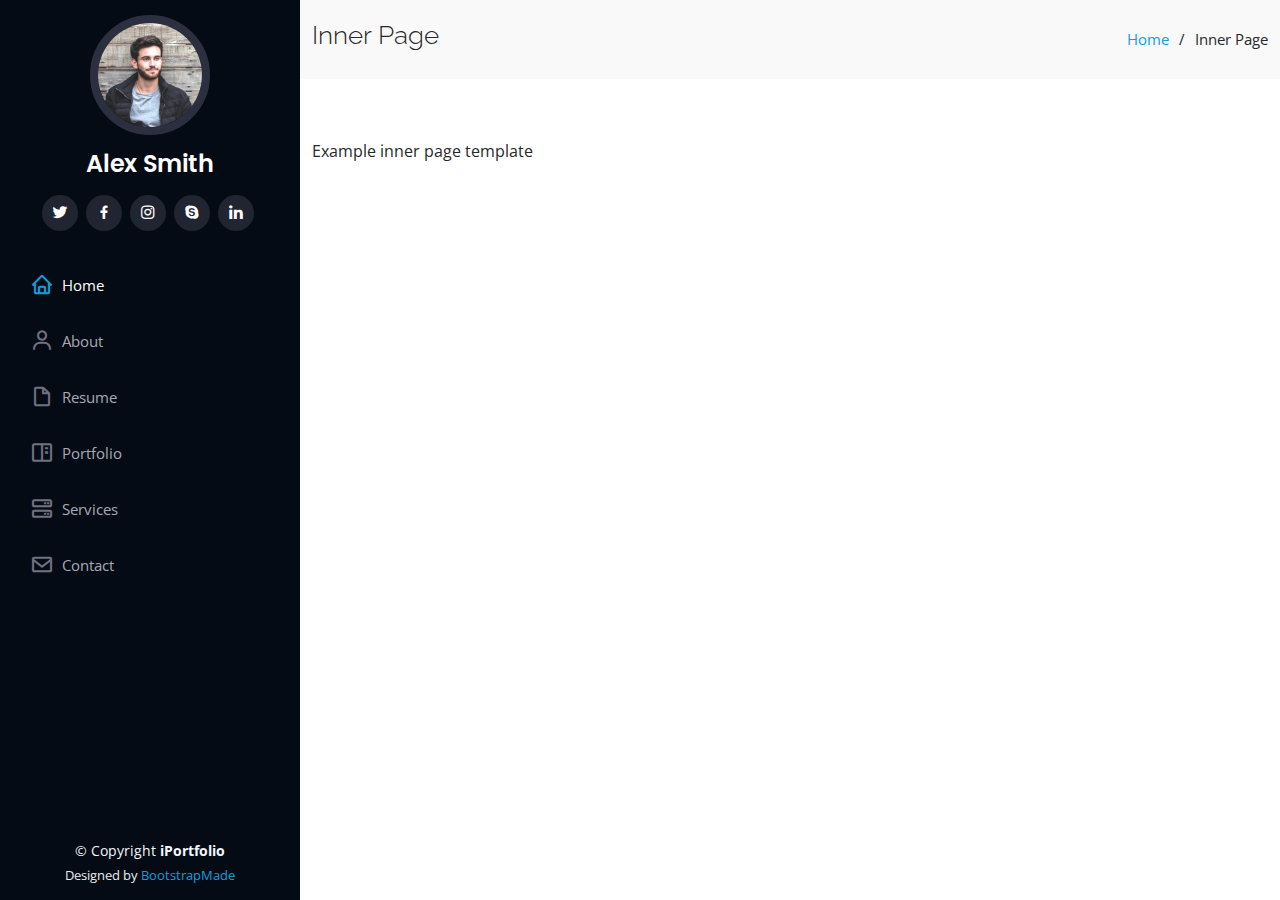
<file: JCJ_Alliance/inner-page.html>
<!DOCTYPE html>
<html lang="en">

<head>
  <meta charset="utf-8">
  <meta content="width=device-width, initial-scale=1.0" name="viewport">

  <title>Inner Page - iPortfolio Bootstrap Template</title>
  <meta content="" name="description">
  <meta content="" name="keywords">

  <!-- Favicons -->
  <link href="assets/img/favicon.png" rel="icon">
  <link href="assets/img/apple-touch-icon.png" rel="apple-touch-icon">

  <!-- Google Fonts -->
  <link href="https://fonts.googleapis.com/css?family=Open+Sans:300,300i,400,400i,600,600i,700,700i|Raleway:300,300i,400,400i,500,500i,600,600i,700,700i|Poppins:300,300i,400,400i,500,500i,600,600i,700,700i" rel="stylesheet">

  <!-- Vendor CSS Files -->
  <link href="assets/vendor/aos/aos.css" rel="stylesheet">
  <link href="assets/vendor/bootstrap/css/bootstrap.min.css" rel="stylesheet">
  <link href="assets/vendor/bootstrap-icons/bootstrap-icons.css" rel="stylesheet">
  <link href="assets/vendor/boxicons/css/boxicons.min.css" rel="stylesheet">
  <link href="assets/vendor/glightbox/css/glightbox.min.css" rel="stylesheet">
  <link href="assets/vendor/swiper/swiper-bundle.min.css" rel="stylesheet">

  <!-- Template Main CSS File -->
  <link href="assets/css/style.css" rel="stylesheet">

  <!-- =======================================================
  * Template Name: iPortfolio - v3.1.0
  * Template URL: https://bootstrapmade.com/iportfolio-bootstrap-portfolio-websites-template/
  * Author: BootstrapMade.com
  * License: https://bootstrapmade.com/license/
  ======================================================== -->
</head>

<body>

  <!-- ======= Mobile nav toggle button ======= -->
  <i class="bi bi-list mobile-nav-toggle d-xl-none"></i>

  <!-- ======= Header ======= -->
  <header id="header">
    <div class="d-flex flex-column">

      <div class="profile">
        <img src="assets/img/profile-img.jpg" alt="" class="img-fluid rounded-circle">
        <h1 class="text-light"><a href="index.html">Alex Smith</a></h1>
        <div class="social-links mt-3 text-center">
          <a href="#" class="twitter"><i class="bx bxl-twitter"></i></a>
          <a href="#" class="facebook"><i class="bx bxl-facebook"></i></a>
          <a href="#" class="instagram"><i class="bx bxl-instagram"></i></a>
          <a href="#" class="google-plus"><i class="bx bxl-skype"></i></a>
          <a href="#" class="linkedin"><i class="bx bxl-linkedin"></i></a>
        </div>
      </div>

      <nav id="navbar" class="nav-menu navbar">
        <ul>
          <li><a href="#hero" class="nav-link scrollto active"><i class="bx bx-home"></i> <span>Home</span></a></li>
          <li><a href="#about" class="nav-link scrollto"><i class="bx bx-user"></i> <span>About</span></a></li>
          <li><a href="#resume" class="nav-link scrollto"><i class="bx bx-file-blank"></i> <span>Resume</span></a></li>
          <li><a href="#portfolio" class="nav-link scrollto"><i class="bx bx-book-content"></i> <span>Portfolio</span></a></li>
          <li><a href="#services" class="nav-link scrollto"><i class="bx bx-server"></i> <span>Services</span></a></li>
          <li><a href="#contact" class="nav-link scrollto"><i class="bx bx-envelope"></i> <span>Contact</span></a></li>
        </ul>
      </nav><!-- .nav-menu -->
    </div>
  </header><!-- End Header -->

  <main id="main">

    <!-- ======= Breadcrumbs ======= -->
    <section class="breadcrumbs">
      <div class="container">

        <div class="d-flex justify-content-between align-items-center">
          <h2>Inner Page</h2>
          <ol>
            <li><a href="index.html">Home</a></li>
            <li>Inner Page</li>
          </ol>
        </div>

      </div>
    </section><!-- End Breadcrumbs -->

    <section class="inner-page">
      <div class="container">
        <p>
          Example inner page template
        </p>
      </div>
    </section>

  </main><!-- End #main -->

  <!-- ======= Footer ======= -->
  <footer id="footer">
    <div class="container">
      <div class="copyright">
        &copy; Copyright <strong><span>iPortfolio</span></strong>
      </div>
      <div class="credits">
        <!-- All the links in the footer should remain intact. -->
        <!-- You can delete the links only if you purchased the pro version. -->
        <!-- Licensing information: https://bootstrapmade.com/license/ -->
        <!-- Purchase the pro version with working PHP/AJAX contact form: https://bootstrapmade.com/iportfolio-bootstrap-portfolio-websites-template/ -->
        Designed by <a href="https://bootstrapmade.com/">BootstrapMade</a>
      </div>
    </div>
  </footer><!-- End  Footer -->

  <a href="#" class="back-to-top d-flex align-items-center justify-content-center"><i class="bi bi-arrow-up-short"></i></a>

  <!-- Vendor JS Files -->
  <script src="assets/vendor/aos/aos.js"></script>
  <script src="assets/vendor/bootstrap/js/bootstrap.bundle.min.js"></script>
  <script src="assets/vendor/glightbox/js/glightbox.min.js"></script>
  <script src="assets/vendor/isotope-layout/isotope.pkgd.min.js"></script>
  <script src="assets/vendor/php-email-form/validate.js"></script>
  <script src="assets/vendor/purecounter/purecounter.js"></script>
  <script src="assets/vendor/swiper/swiper-bundle.min.js"></script>
  <script src="assets/vendor/typed.js/typed.min.js"></script>
  <script src="assets/vendor/waypoints/noframework.waypoints.js"></script>

  <!-- Template Main JS File -->
  <script src="assets/js/main.js"></script>

</body>

</html>
</file>
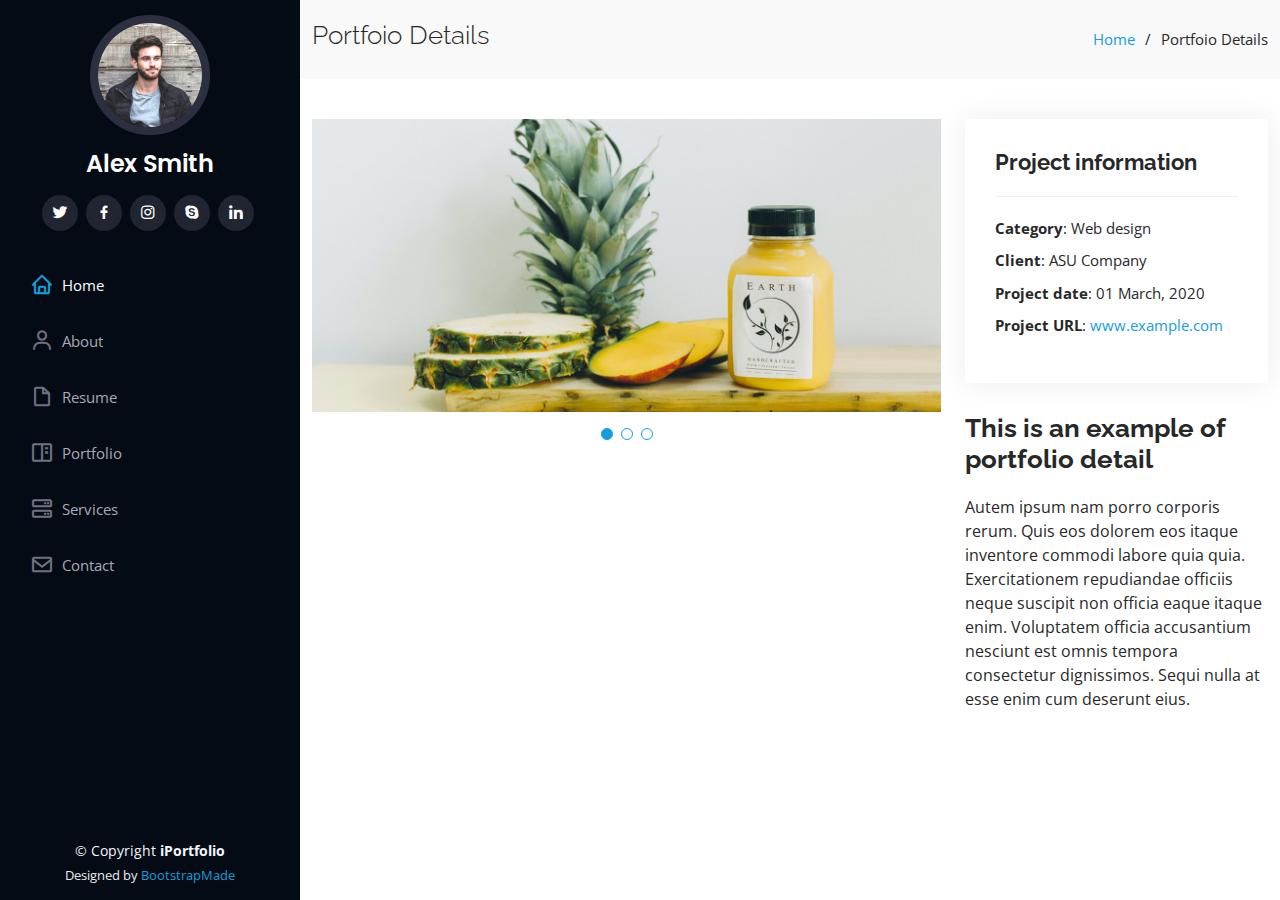
<file: JCJ_Alliance/portfolio-details.html>
<!DOCTYPE html>
<html lang="en">

<head>
  <meta charset="utf-8">
  <meta content="width=device-width, initial-scale=1.0" name="viewport">

  <title>Portfolio Details - iPortfolio Bootstrap Template</title>
  <meta content="" name="description">
  <meta content="" name="keywords">

  <!-- Favicons -->
  <link href="assets/img/favicon.png" rel="icon">
  <link href="assets/img/apple-touch-icon.png" rel="apple-touch-icon">

  <!-- Google Fonts -->
  <link href="https://fonts.googleapis.com/css?family=Open+Sans:300,300i,400,400i,600,600i,700,700i|Raleway:300,300i,400,400i,500,500i,600,600i,700,700i|Poppins:300,300i,400,400i,500,500i,600,600i,700,700i" rel="stylesheet">

  <!-- Vendor CSS Files -->
  <link href="assets/vendor/aos/aos.css" rel="stylesheet">
  <link href="assets/vendor/bootstrap/css/bootstrap.min.css" rel="stylesheet">
  <link href="assets/vendor/bootstrap-icons/bootstrap-icons.css" rel="stylesheet">
  <link href="assets/vendor/boxicons/css/boxicons.min.css" rel="stylesheet">
  <link href="assets/vendor/glightbox/css/glightbox.min.css" rel="stylesheet">
  <link href="assets/vendor/swiper/swiper-bundle.min.css" rel="stylesheet">

  <!-- Template Main CSS File -->
  <link href="assets/css/style.css" rel="stylesheet">

  <!-- =======================================================
  * Template Name: iPortfolio - v3.1.0
  * Template URL: https://bootstrapmade.com/iportfolio-bootstrap-portfolio-websites-template/
  * Author: BootstrapMade.com
  * License: https://bootstrapmade.com/license/
  ======================================================== -->
</head>

<body>

  <!-- ======= Mobile nav toggle button ======= -->
  <i class="bi bi-list mobile-nav-toggle d-xl-none"></i>

  <!-- ======= Header ======= -->
  <header id="header">
    <div class="d-flex flex-column">

      <div class="profile">
        <img src="assets/img/profile-img.jpg" alt="" class="img-fluid rounded-circle">
        <h1 class="text-light"><a href="index.html">Alex Smith</a></h1>
        <div class="social-links mt-3 text-center">
          <a href="#" class="twitter"><i class="bx bxl-twitter"></i></a>
          <a href="#" class="facebook"><i class="bx bxl-facebook"></i></a>
          <a href="#" class="instagram"><i class="bx bxl-instagram"></i></a>
          <a href="#" class="google-plus"><i class="bx bxl-skype"></i></a>
          <a href="#" class="linkedin"><i class="bx bxl-linkedin"></i></a>
        </div>
      </div>

      <nav id="navbar" class="nav-menu navbar">
        <ul>
          <li><a href="#hero" class="nav-link scrollto active"><i class="bx bx-home"></i> <span>Home</span></a></li>
          <li><a href="#about" class="nav-link scrollto"><i class="bx bx-user"></i> <span>About</span></a></li>
          <li><a href="#resume" class="nav-link scrollto"><i class="bx bx-file-blank"></i> <span>Resume</span></a></li>
          <li><a href="#portfolio" class="nav-link scrollto"><i class="bx bx-book-content"></i> <span>Portfolio</span></a></li>
          <li><a href="#services" class="nav-link scrollto"><i class="bx bx-server"></i> <span>Services</span></a></li>
          <li><a href="#contact" class="nav-link scrollto"><i class="bx bx-envelope"></i> <span>Contact</span></a></li>
        </ul>
      </nav><!-- .nav-menu -->
    </div>
  </header><!-- End Header -->

  <main id="main">

    <!-- ======= Breadcrumbs ======= -->
    <section id="breadcrumbs" class="breadcrumbs">
      <div class="container">

        <div class="d-flex justify-content-between align-items-center">
          <h2>Portfoio Details</h2>
          <ol>
            <li><a href="index.html">Home</a></li>
            <li>Portfoio Details</li>
          </ol>
        </div>

      </div>
    </section><!-- End Breadcrumbs -->

    <!-- ======= Portfolio Details Section ======= -->
    <section id="portfolio-details" class="portfolio-details">
      <div class="container">

        <div class="row gy-4">

          <div class="col-lg-8">
            <div class="portfolio-details-slider swiper-container">
              <div class="swiper-wrapper align-items-center">

                <div class="swiper-slide">
                  <img src="assets/img/portfolio/portfolio-details-1.jpg" alt="">
                </div>

                <div class="swiper-slide">
                  <img src="assets/img/portfolio/portfolio-details-2.jpg" alt="">
                </div>

                <div class="swiper-slide">
                  <img src="assets/img/portfolio/portfolio-details-3.jpg" alt="">
                </div>

              </div>
              <div class="swiper-pagination"></div>
            </div>
          </div>

          <div class="col-lg-4">
            <div class="portfolio-info">
              <h3>Project information</h3>
              <ul>
                <li><strong>Category</strong>: Web design</li>
                <li><strong>Client</strong>: ASU Company</li>
                <li><strong>Project date</strong>: 01 March, 2020</li>
                <li><strong>Project URL</strong>: <a href="#">www.example.com</a></li>
              </ul>
            </div>
            <div class="portfolio-description">
              <h2>This is an example of portfolio detail</h2>
              <p>
                Autem ipsum nam porro corporis rerum. Quis eos dolorem eos itaque inventore commodi labore quia quia. Exercitationem repudiandae officiis neque suscipit non officia eaque itaque enim. Voluptatem officia accusantium nesciunt est omnis tempora consectetur dignissimos. Sequi nulla at esse enim cum deserunt eius.
              </p>
            </div>
          </div>

        </div>

      </div>
    </section><!-- End Portfolio Details Section -->

  </main><!-- End #main -->

  <!-- ======= Footer ======= -->
  <footer id="footer">
    <div class="container">
      <div class="copyright">
        &copy; Copyright <strong><span>iPortfolio</span></strong>
      </div>
      <div class="credits">
        <!-- All the links in the footer should remain intact. -->
        <!-- You can delete the links only if you purchased the pro version. -->
        <!-- Licensing information: https://bootstrapmade.com/license/ -->
        <!-- Purchase the pro version with working PHP/AJAX contact form: https://bootstrapmade.com/iportfolio-bootstrap-portfolio-websites-template/ -->
        Designed by <a href="https://bootstrapmade.com/">BootstrapMade</a>
      </div>
    </div>
  </footer><!-- End  Footer -->

  <a href="#" class="back-to-top d-flex align-items-center justify-content-center"><i class="bi bi-arrow-up-short"></i></a>

  <!-- Vendor JS Files -->
  <script src="assets/vendor/aos/aos.js"></script>
  <script src="assets/vendor/bootstrap/js/bootstrap.bundle.min.js"></script>
  <script src="assets/vendor/glightbox/js/glightbox.min.js"></script>
  <script src="assets/vendor/isotope-layout/isotope.pkgd.min.js"></script>
  <script src="assets/vendor/php-email-form/validate.js"></script>
  <script src="assets/vendor/purecounter/purecounter.js"></script>
  <script src="assets/vendor/swiper/swiper-bundle.min.js"></script>
  <script src="assets/vendor/typed.js/typed.min.js"></script>
  <script src="assets/vendor/waypoints/noframework.waypoints.js"></script>

  <!-- Template Main JS File -->
  <script src="assets/js/main.js"></script>

</body>

</html>
</file>
<file: JCJ_Alliance/assets/css/style.css>
/**
* Template Name: iPortfolio - v3.1.0
* Template URL: https://bootstrapmade.com/iportfolio-bootstrap-portfolio-websites-template/
* Author: BootstrapMade.com
* License: https://bootstrapmade.com/license/
*/

/*--------------------------------------------------------------
# General
--------------------------------------------------------------*/
body {
  font-family: "Open Sans", sans-serif;
  color: #272829;
}

a {
  color: #149ddd;
  text-decoration: none;
}

a:hover {
  color: #37b3ed;
  text-decoration: none;
}

h1, h2, h3, h4, h5, h6 {
  font-family: "Raleway", sans-serif;
}

/*--------------------------------------------------------------
# Back to top button
--------------------------------------------------------------*/
.back-to-top {
  position: fixed;
  visibility: hidden;
  opacity: 0;
  right: 15px;
  bottom: 15px;
  z-index: 996;
  background: #149ddd;
  width: 40px;
  height: 40px;
  border-radius: 50px;
  transition: all 0.4s;
}

.back-to-top i {
  font-size: 28px;
  color: #fff;
  line-height: 0;
}

.back-to-top:hover {
  background: #2eafec;
  color: #fff;
}

.back-to-top.active {
  visibility: visible;
  opacity: 1;
}

/*--------------------------------------------------------------
# Header
--------------------------------------------------------------*/
#header {
  position: fixed;
  top: 0;
  left: 0;
  bottom: 0;
  width: 300px;
  transition: all ease-in-out 0.5s;
  z-index: 9997;
  transition: all 0.5s;
  padding: 0 15px;
  background: #040b14;
  overflow-y: auto;
}

#header .profile img {
  margin: 15px auto;
  display: block;
  width: 120px;
  border: 8px solid #2c2f3f;
}

#header .profile h1 {
  font-size: 24px;
  margin: 0;
  padding: 0;
  font-weight: 600;
  -moz-text-align-last: center;
  text-align-last: center;
  font-family: "Poppins", sans-serif;
}

#header .profile h1 a, #header .profile h1 a:hover {
  color: #fff;
  text-decoration: none;
}

#header .profile .social-links a {
  font-size: 18px;
  display: inline-block;
  background: #212431;
  color: #fff;
  line-height: 1;
  padding: 8px 0;
  margin-right: 4px;
  border-radius: 50%;
  text-align: center;
  width: 36px;
  height: 36px;
  transition: 0.3s;
}

#header .profile .social-links a:hover {
  background: #149ddd;
  color: #fff;
  text-decoration: none;
}

#main {
  margin-left: 300px;
}

@media (max-width: 1199px) {
  #header {
    left: -300px;
  }
  #main {
    margin-left: 0;
  }
}

/*--------------------------------------------------------------
# Navigation Menu
--------------------------------------------------------------*/
/* Desktop Navigation */
.nav-menu {
  padding: 30px 0 0 0;
}

.nav-menu * {
  margin: 0;
  padding: 0;
  list-style: none;
}

.nav-menu > ul > li {
  position: relative;
  white-space: nowrap;
}

.nav-menu a {
  display: flex;
  align-items: center;
  color: #a8a9b4;
  padding: 12px 15px;
  margin-bottom: 8px;
  transition: 0.3s;
  font-size: 15px;
}

.nav-menu a i {
  font-size: 24px;
  padding-right: 8px;
  color: #6f7180;
}

.nav-menu a:hover, .nav-menu .active, .nav-menu li:hover > a {
  text-decoration: none;
  color: #fff;
}

.nav-menu a:hover i, .nav-menu .active i, .nav-menu li:hover > a i {
  color: #149ddd;
}

/* Mobile Navigation */
.mobile-nav-toggle {
  position: fixed;
  right: 15px;
  top: 15px;
  z-index: 9998;
  border: 0;
  font-size: 24px;
  transition: all 0.4s;
  outline: none !important;
  background-color: #149ddd;
  color: #fff;
  width: 40px;
  height: 40px;
  display: inline-flex;
  align-items: center;
  justify-content: center;
  line-height: 0;
  border-radius: 50px;
  cursor: pointer;
}

.mobile-nav-active {
  overflow: hidden;
}

.mobile-nav-active #header {
  left: 0;
}

/*--------------------------------------------------------------
# Hero Section
--------------------------------------------------------------*/
#hero {
  width: 100%;
  height: 100vh;
  background: url("../img/hero-bg.jpg") top center;
  background-size: cover;
}

#hero:before {
  content: "";
  background: rgba(5, 13, 24, 0.3);
  position: absolute;
  bottom: 0;
  top: 0;
  left: 0;
  right: 0;
  z-index: 1;
}

#hero .hero-container {
  position: relative;
  z-index: 2;
  min-width: 300px;
}

#hero h1 {
  margin: 0 0 10px 0;
  font-size: 64px;
  font-weight: 700;
  line-height: 56px;
  color: #fff;
}

#hero p {
  color: #fff;
  margin-bottom: 50px;
  font-size: 26px;
  font-family: "Poppins", sans-serif;
}

#hero p span {
  color: #fff;
  padding-bottom: 4px;
  letter-spacing: 1px;
  border-bottom: 3px solid #149ddd;
}

@media (min-width: 1024px) {
  #hero {
    background-attachment: fixed;
  }
}

@media (max-width: 768px) {
  #hero h1 {
    font-size: 28px;
    line-height: 36px;
  }
  #hero h2 {
    font-size: 18px;
    line-height: 24px;
    margin-bottom: 30px;
  }
}

/*--------------------------------------------------------------
# Sections General
--------------------------------------------------------------*/
section {
  padding: 60px 0;
  overflow: hidden;
}

.section-bg {
  background: #f5f8fd;
}

.section-title {
  padding-bottom: 30px;
}

.section-title h2 {
  font-size: 32px;
  font-weight: bold;
  margin-bottom: 20px;
  padding-bottom: 20px;
  position: relative;
  color: #173b6c;
}

.section-title h2::after {
  content: '';
  position: absolute;
  display: block;
  width: 50px;
  height: 3px;
  background: #149ddd;
  bottom: 0;
  left: 0;
}

.section-title p {
  margin-bottom: 0;
}

/*--------------------------------------------------------------
# About
--------------------------------------------------------------*/
.about .content h3 {
  font-weight: 700;
  font-size: 26px;
  color: #173b6c;
}

.about .content ul {
  list-style: none;
  padding: 0;
}

.about .content ul li {
  margin-bottom: 20px;
  display: flex;
  align-items: center;
}

.about .content ul strong {
  margin-right: 10px;
}

.about .content ul i {
  font-size: 16px;
  margin-right: 5px;
  color: #149ddd;
  line-height: 0;
}

.about .content p:last-child {
  margin-bottom: 0;
}

/*--------------------------------------------------------------
# Facts
--------------------------------------------------------------*/
.facts {
  padding-bottom: 30px;
}

.facts .count-box {
  padding: 30px;
  width: 100%;
}

.facts .count-box i {
  display: block;
  font-size: 44px;
  color: #149ddd;
  float: left;
  line-height: 0;
}

.facts .count-box span {
  font-size: 48px;
  line-height: 40px;
  display: block;
  font-weight: 700;
  color: #050d18;
  margin-left: 60px;
}

.facts .count-box p {
  padding: 15px 0 0 0;
  margin: 0 0 0 60px;
  font-family: "Raleway", sans-serif;
  font-size: 14px;
  color: #122f57;
}

.facts .count-box a {
  font-weight: 600;
  display: block;
  margin-top: 20px;
  color: #122f57;
  font-size: 15px;
  font-family: "Poppins", sans-serif;
  transition: ease-in-out 0.3s;
}

.facts .count-box a:hover {
  color: #1f5297;
}

/*--------------------------------------------------------------
# Akills
--------------------------------------------------------------*/
.skills .progress {
  height: 60px;
  display: block;
  background: none;
  border-radius: 0;
}

.skills .progress .skill {
  padding: 0;
  margin: 0 0 6px 0;
  text-transform: uppercase;
  display: block;
  font-weight: 600;
  font-family: "Poppins", sans-serif;
  color: #050d18;
}

.skills .progress .skill .val {
  float: right;
  font-style: normal;
}

.skills .progress-bar-wrap {
  background: #dce8f8;
  height: 10px;
}

.skills .progress-bar {
  width: 1px;
  height: 10px;
  transition: .9s;
  background-color: #149ddd;
}

/*--------------------------------------------------------------
# Resume
--------------------------------------------------------------*/
.resume .resume-title {
  font-size: 26px;
  font-weight: 700;
  margin-top: 20px;
  margin-bottom: 20px;
  color: #050d18;
}

.resume .resume-item {
  padding: 0 0 20px 20px;
  margin-top: -2px;
  border-left: 2px solid #1f5297;
  position: relative;
}

.resume .resume-item h4 {
  line-height: 18px;
  font-size: 18px;
  font-weight: 600;
  text-transform: uppercase;
  font-family: "Poppins", sans-serif;
  color: #050d18;
  margin-bottom: 10px;
}

.resume .resume-item h5 {
  font-size: 16px;
  background: #e4edf9;
  padding: 5px 15px;
  display: inline-block;
  font-weight: 600;
  margin-bottom: 10px;
}

.resume .resume-item ul {
  padding-left: 20px;
}

.resume .resume-item ul li {
  padding-bottom: 10px;
}

.resume .resume-item:last-child {
  padding-bottom: 0;
}

.resume .resume-item::before {
  content: "";
  position: absolute;
  width: 16px;
  height: 16px;
  border-radius: 50px;
  left: -9px;
  top: 0;
  background: #fff;
  border: 2px solid #1f5297;
}

/*--------------------------------------------------------------
# Portfolio
--------------------------------------------------------------*/
.portfolio .portfolio-item {
  margin-bottom: 30px;
}

.portfolio #portfolio-flters {
  padding: 0;
  margin: 0 auto 35px auto;
  list-style: none;
  text-align: center;
  background: #fff;
  border-radius: 50px;
  padding: 2px 15px;
}

.portfolio #portfolio-flters li {
  cursor: pointer;
  display: inline-block;
  padding: 10px 15px 8px 15px;
  font-size: 14px;
  font-weight: 600;
  line-height: 1;
  text-transform: uppercase;
  color: #272829;
  margin-bottom: 5px;
  transition: all 0.3s ease-in-out;
}

.portfolio #portfolio-flters li:hover, .portfolio #portfolio-flters li.filter-active {
  color: #149ddd;
}

.portfolio #portfolio-flters li:last-child {
  margin-right: 0;
}

.portfolio .portfolio-wrap {
  transition: 0.3s;
  position: relative;
  overflow: hidden;
  z-index: 1;
}

.portfolio .portfolio-wrap::before {
  content: "";
  background: rgba(255, 255, 255, 0.5);
  position: absolute;
  left: 0;
  right: 0;
  top: 0;
  bottom: 0;
  transition: all ease-in-out 0.3s;
  z-index: 2;
  opacity: 0;
}

.portfolio .portfolio-wrap .portfolio-links {
  opacity: 1;
  left: 0;
  right: 0;
  bottom: -60px;
  z-index: 3;
  position: absolute;
  transition: all ease-in-out 0.3s;
  display: flex;
  justify-content: center;
}

.portfolio .portfolio-wrap .portfolio-links a {
  color: #fff;
  font-size: 28px;
  text-align: center;
  background: rgba(20, 157, 221, 0.75);
  transition: 0.3s;
  width: 50%;
}

.portfolio .portfolio-wrap .portfolio-links a:hover {
  background: rgba(20, 157, 221, 0.95);
}

.portfolio .portfolio-wrap .portfolio-links a + a {
  border-left: 1px solid #37b3ed;
}

.portfolio .portfolio-wrap:hover::before {
  top: 0;
  left: 0;
  right: 0;
  bottom: 0;
  opacity: 1;
}

.portfolio .portfolio-wrap:hover .portfolio-links {
  opacity: 1;
  bottom: 0;
}

/*--------------------------------------------------------------
# Portfolio Details
--------------------------------------------------------------*/
.portfolio-details {
  padding-top: 40px;
}

.portfolio-details .portfolio-details-slider img {
  width: 100%;
}

.portfolio-details .portfolio-details-slider .swiper-pagination {
  margin-top: 20px;
  position: relative;
}

.portfolio-details .portfolio-details-slider .swiper-pagination .swiper-pagination-bullet {
  width: 12px;
  height: 12px;
  background-color: #fff;
  opacity: 1;
  border: 1px solid #149ddd;
}

.portfolio-details .portfolio-details-slider .swiper-pagination .swiper-pagination-bullet-active {
  background-color: #149ddd;
}

.portfolio-details .portfolio-info {
  padding: 30px;
  box-shadow: 0px 0 30px rgba(5, 13, 24, 0.08);
}

.portfolio-details .portfolio-info h3 {
  font-size: 22px;
  font-weight: 700;
  margin-bottom: 20px;
  padding-bottom: 20px;
  border-bottom: 1px solid #eee;
}

.portfolio-details .portfolio-info ul {
  list-style: none;
  padding: 0;
  font-size: 15px;
}

.portfolio-details .portfolio-info ul li + li {
  margin-top: 10px;
}

.portfolio-details .portfolio-description {
  padding-top: 30px;
}

.portfolio-details .portfolio-description h2 {
  font-size: 26px;
  font-weight: 700;
  margin-bottom: 20px;
}

.portfolio-details .portfolio-description p {
  padding: 0;
}

/*--------------------------------------------------------------
# Test
--------------------------------------------------------------*/
.test .content h3 {
  font-weight: 700;
  font-size: 26px;
  color: #173b6c;
}

.test .content ul {
  list-style: none;
  padding: 0;
}

.test .content ul li {
  margin-bottom: 20px;
  display: flex;
  align-items: center;
}

.test .content ul strong {
  margin-right: 10px;
}

.test .content ul i {
  font-size: 16px;
  margin-right: 5px;
  color: #149ddd;
  line-height: 0;
}

.test .content p:last-child {
  margin-bottom: 0;
}

/*--------------------------------------------------------------
# Implement
--------------------------------------------------------------*/
.implement .content h3 {
  font-weight: 700;
  font-size: 26px;
  color: #173b6c;
}

.implement .content ul {
  list-style: none;
  padding: 0;
}

.implement .content ul li {
  margin-bottom: 20px;
  display: flex;
  align-items: center;
}

.implement .content ul strong {
  margin-right: 10px;
}

.implement .content ul i {
  font-size: 16px;
  margin-right: 5px;
  color: #149ddd;
  line-height: 0;
}

.implement .content p:last-child {
  margin-bottom: 0;
}



/*--------------------------------------------------------------
# QualityAssure
--------------------------------------------------------------*/
.qualityassure .icon-box {
  margin-bottom: 20px;
}

.qualityassure .icon {
  float: left;
  display: flex;
  align-items: center;
  justify-content: center;
  width: 54px;
  height: 54px;
  background: #149ddd;
  border-radius: 50%;
  transition: 0.5s;
  border: 1px solid #149ddd;
}

.qualityassure .icon i {
  color: #fff;
  font-size: 24px;
  line-height: 0;
}

.qualityassure .icon-box:hover .icon {
  background: #fff;
}

.qualityassure .icon-box:hover .icon i {
  color: #149ddd;
}

.qualityassure .title {
  margin-left: 80px;
  font-weight: 700;
  margin-bottom: 15px;
  font-size: 18px;
}

.qualityassure .title a {
  color: #343a40;
}

.qualityassure .title a:hover {
  color: #149ddd;
}

.qualityassure .description {
  margin-left: 80px;
  line-height: 24px;
  font-size: 14px;
}

/*--------------------------------------------------------------
# Services
--------------------------------------------------------------*/
.services .icon-box {
  margin-bottom: 20px;
}

.services .icon {
  float: left;
  display: flex;
  align-items: center;
  justify-content: center;
  width: 54px;
  height: 54px;
  background: #149ddd;
  border-radius: 50%;
  transition: 0.5s;
  border: 1px solid #149ddd;
}

.services .icon i {
  color: #fff;
  font-size: 24px;
  line-height: 0;
}

.services .icon-box:hover .icon {
  background: #fff;
}

.services .icon-box:hover .icon i {
  color: #149ddd;
}

.services .title {
  margin-left: 80px;
  font-weight: 700;
  margin-bottom: 15px;
  font-size: 18px;
}

.services .title a {
  color: #343a40;
}

.services .title a:hover {
  color: #149ddd;
}

.services .description {
  margin-left: 80px;
  line-height: 24px;
  font-size: 14px;
}

/*--------------------------------------------------------------
# Testimonials
--------------------------------------------------------------*/
.testimonials .testimonial-item {
  box-sizing: content-box;
  text-align: center;
  min-height: 320px;
}

.testimonials .testimonial-item .testimonial-img {
  width: 90px;
  border-radius: 50%;
  margin: 0 auto;
}

.testimonials .testimonial-item h3 {
  font-size: 18px;
  font-weight: bold;
  margin: 10px 0 5px 0;
  color: #111;
}

.testimonials .testimonial-item h4 {
  font-size: 14px;
  color: #999;
  margin: 0;
}

.testimonials .testimonial-item .quote-icon-left, .testimonials .testimonial-item .quote-icon-right {
  color: #c3e8fa;
  font-size: 26px;
}

.testimonials .testimonial-item .quote-icon-left {
  display: inline-block;
  left: -5px;
  position: relative;
}

.testimonials .testimonial-item .quote-icon-right {
  display: inline-block;
  right: -5px;
  position: relative;
  top: 10px;
}

.testimonials .testimonial-item p {
  font-style: italic;
  margin: 0 15px 15px 15px;
  padding: 20px;
  background: #fff;
  position: relative;
  margin-bottom: 35px;
  border-radius: 6px;
  box-shadow: 0px 2px 15px rgba(0, 0, 0, 0.1);
}

.testimonials .testimonial-item p::after {
  content: "";
  width: 0;
  height: 0;
  border-top: 20px solid #fff;
  border-right: 20px solid transparent;
  border-left: 20px solid transparent;
  position: absolute;
  bottom: -20px;
  left: calc(50% - 20px);
}

.testimonials .swiper-pagination {
  margin-top: 20px;
  position: relative;
}

.testimonials .swiper-pagination .swiper-pagination-bullet {
  width: 12px;
  height: 12px;
  background-color: #fff;
  opacity: 1;
  border: 1px solid #149ddd;
}

.testimonials .swiper-pagination .swiper-pagination-bullet-active {
  background-color: #149ddd;
}

/*--------------------------------------------------------------
# Contact
--------------------------------------------------------------*/
.contact {
  padding-bottom: 130px;
}

.contact .info {
  padding: 30px;
  background: #fff;
  width: 100%;
  box-shadow: 0 0 24px 0 rgba(0, 0, 0, 0.12);
}

.contact .info i {
  font-size: 20px;
  color: #149ddd;
  float: left;
  width: 44px;
  height: 44px;
  background: #dff3fc;
  display: flex;
  justify-content: center;
  align-items: center;
  border-radius: 50px;
  transition: all 0.3s ease-in-out;
}

.contact .info h4 {
  padding: 0 0 0 60px;
  font-size: 22px;
  font-weight: 600;
  margin-bottom: 5px;
  color: #050d18;
}

.contact .info p {
  padding: 0 0 10px 60px;
  margin-bottom: 20px;
  font-size: 14px;
  color: #173b6c;
}

.contact .info .email p {
  padding-top: 5px;
}

.contact .info .social-links {
  padding-left: 60px;
}

.contact .info .social-links a {
  font-size: 18px;
  display: inline-block;
  background: #333;
  color: #fff;
  line-height: 1;
  padding: 8px 0;
  border-radius: 50%;
  text-align: center;
  width: 36px;
  height: 36px;
  transition: 0.3s;
  margin-right: 10px;
}

.contact .info .social-links a:hover {
  background: #149ddd;
  color: #fff;
}

.contact .info .email:hover i, .contact .info .address:hover i, .contact .info .phone:hover i {
  background: #149ddd;
  color: #fff;
}

.contact .php-email-form {
  width: 100%;
  padding: 30px;
  background: #fff;
  box-shadow: 0 0 24px 0 rgba(0, 0, 0, 0.12);
}

.contact .php-email-form .form-group {
  padding-bottom: 8px;
}

.contact .php-email-form .validate {
  display: none;
  color: red;
  margin: 0 0 15px 0;
  font-weight: 400;
  font-size: 13px;
}

.contact .php-email-form .error-message {
  display: none;
  color: #fff;
  background: #ed3c0d;
  text-align: left;
  padding: 15px;
  font-weight: 600;
}

.contact .php-email-form .error-message br + br {
  margin-top: 25px;
}

.contact .php-email-form .sent-message {
  display: none;
  color: #fff;
  background: #18d26e;
  text-align: center;
  padding: 15px;
  font-weight: 600;
}

.contact .php-email-form .loading {
  display: none;
  background: #fff;
  text-align: center;
  padding: 15px;
}

.contact .php-email-form .loading:before {
  content: "";
  display: inline-block;
  border-radius: 50%;
  width: 24px;
  height: 24px;
  margin: 0 10px -6px 0;
  border: 3px solid #18d26e;
  border-top-color: #eee;
  -webkit-animation: animate-loading 1s linear infinite;
  animation: animate-loading 1s linear infinite;
}

.contact .php-email-form .form-group {
  margin-bottom: 15px;
}

.contact .php-email-form label {
  padding-bottom: 8px;
}

.contact .php-email-form input, .contact .php-email-form textarea {
  border-radius: 0;
  box-shadow: none;
  font-size: 14px;
}

.contact .php-email-form input {
  height: 44px;
}

.contact .php-email-form textarea {
  padding: 10px 15px;
}

.contact .php-email-form button[type="submit"] {
  background: #149ddd;
  border: 0;
  padding: 10px 24px;
  color: #fff;
  transition: 0.4s;
  border-radius: 4px;
}

.contact .php-email-form button[type="submit"]:hover {
  background: #37b3ed;
}

@-webkit-keyframes animate-loading {
  0% {
    transform: rotate(0deg);
  }
  100% {
    transform: rotate(360deg);
  }
}

@keyframes animate-loading {
  0% {
    transform: rotate(0deg);
  }
  100% {
    transform: rotate(360deg);
  }
}

/*--------------------------------------------------------------
# Breadcrumbs
--------------------------------------------------------------*/
.breadcrumbs {
  padding: 20px 0;
  background: #f9f9f9;
}

.breadcrumbs h2 {
  font-size: 26px;
  font-weight: 300;
}

.breadcrumbs ol {
  display: flex;
  flex-wrap: wrap;
  list-style: none;
  padding: 0;
  margin: 0;
  font-size: 15px;
}

.breadcrumbs ol li + li {
  padding-left: 10px;
}

.breadcrumbs ol li + li::before {
  display: inline-block;
  padding-right: 10px;
  color: #0e2442;
  content: "/";
}

@media (max-width: 768px) {
  .breadcrumbs .d-flex {
    display: block !important;
  }
  .breadcrumbs ol {
    display: block;
  }
  .breadcrumbs ol li {
    display: inline-block;
  }
}

/*--------------------------------------------------------------
# Footer
--------------------------------------------------------------*/
#footer {
  padding: 15px;
  color: #f4f6fd;
  font-size: 14px;
  position: fixed;
  left: 0;
  bottom: 0;
  width: 300px;
  z-index: 9999;
  background: #040b14;
}

#footer .copyright {
  text-align: center;
}

#footer .credits {
  padding-top: 5px;
  text-align: center;
  font-size: 13px;
  color: #eaebf0;
}

@media (max-width: 1199px) {
  #footer {
    position: static;
    width: auto;
    padding-right: 20px 15px;
  }
}
</file>
<file: JCP_iPortfolio/assets/css/style.css>
/**
* Template Name: iPortfolio - v3.1.0
* Template URL: https://bootstrapmade.com/iportfolio-bootstrap-portfolio-websites-template/
* Author: BootstrapMade.com
* License: https://bootstrapmade.com/license/
*/

/*--------------------------------------------------------------
# General
--------------------------------------------------------------*/
body {
  font-family: "Open Sans", sans-serif;
  color: #272829;
}

a {
  color: #149ddd;
  text-decoration: none;
}

a:hover {
  color: #37b3ed;
  text-decoration: none;
}

h1, h2, h3, h4, h5, h6 {
  font-family: "Raleway", sans-serif;
}

/*--------------------------------------------------------------
# Back to top button
--------------------------------------------------------------*/
.back-to-top {
  position: fixed;
  visibility: hidden;
  opacity: 0;
  right: 15px;
  bottom: 15px;
  z-index: 996;
  background: #149ddd;
  width: 40px;
  height: 40px;
  border-radius: 50px;
  transition: all 0.4s;
}

.back-to-top i {
  font-size: 28px;
  color: #fff;
  line-height: 0;
}

.back-to-top:hover {
  background: #2eafec;
  color: #fff;
}

.back-to-top.active {
  visibility: visible;
  opacity: 1;
}

/*--------------------------------------------------------------
# Header
--------------------------------------------------------------*/
#header {
  position: fixed;
  top: 0;
  left: 0;
  bottom: 0;
  width: 300px;
  transition: all ease-in-out 0.5s;
  z-index: 9997;
  transition: all 0.5s;
  padding: 0 15px;
  background: #040b14;
  overflow-y: auto;
}

#header .profile img {
  margin: 15px auto;
  display: block;
  width: 120px;
  border: 8px solid #2c2f3f;
}

#header .profile h1 {
  font-size: 24px;
  margin: 0;
  padding: 0;
  font-weight: 600;
  -moz-text-align-last: center;
  text-align-last: center;
  font-family: "Poppins", sans-serif;
}

#header .profile h1 a, #header .profile h1 a:hover {
  color: #fff;
  text-decoration: none;
}

#header .profile .social-links a {
  font-size: 18px;
  display: inline-block;
  background: #212431;
  color: #fff;
  line-height: 1;
  padding: 8px 0;
  margin-right: 4px;
  border-radius: 50%;
  text-align: center;
  width: 36px;
  height: 36px;
  transition: 0.3s;
}

#header .profile .social-links a:hover {
  background: #149ddd;
  color: #fff;
  text-decoration: none;
}

#main {
  margin-left: 300px;
}

@media (max-width: 1199px) {
  #header {
    left: -300px;
  }
  #main {
    margin-left: 0;
  }
}

/*--------------------------------------------------------------
# Navigation Menu
--------------------------------------------------------------*/
/* Desktop Navigation */
.nav-menu {
  padding: 30px 0 0 0;
}

.nav-menu * {
  margin: 0;
  padding: 0;
  list-style: none;
}

.nav-menu > ul > li {
  position: relative;
  white-space: nowrap;
}

.nav-menu a {
  display: flex;
  align-items: center;
  color: #a8a9b4;
  padding: 12px 15px;
  margin-bottom: 8px;
  transition: 0.3s;
  font-size: 15px;
}

.nav-menu a i {
  font-size: 24px;
  padding-right: 8px;
  color: #6f7180;
}

.nav-menu a:hover, .nav-menu .active, .nav-menu li:hover > a {
  text-decoration: none;
  color: #fff;
}

.nav-menu a:hover i, .nav-menu .active i, .nav-menu li:hover > a i {
  color: #149ddd;
}

/* Mobile Navigation */
.mobile-nav-toggle {
  position: fixed;
  right: 15px;
  top: 15px;
  z-index: 9998;
  border: 0;
  font-size: 24px;
  transition: all 0.4s;
  outline: none !important;
  background-color: #149ddd;
  color: #fff;
  width: 40px;
  height: 40px;
  display: inline-flex;
  align-items: center;
  justify-content: center;
  line-height: 0;
  border-radius: 50px;
  cursor: pointer;
}

.mobile-nav-active {
  overflow: hidden;
}

.mobile-nav-active #header {
  left: 0;
}

/*--------------------------------------------------------------
# Hero Section
--------------------------------------------------------------*/
#hero {
  width: 100%;
  height: 100vh;
  background: url("../img/hero-bg.jpg") top center;
  background-size: cover;
}

#hero:before {
  content: "";
  background: rgba(5, 13, 24, 0.3);
  position: absolute;
  bottom: 0;
  top: 0;
  left: 0;
  right: 0;
  z-index: 1;
}

#hero .hero-container {
  position: relative;
  z-index: 2;
  min-width: 300px;
}

#hero h1 {
  margin: 0 0 10px 0;
  font-size: 64px;
  font-weight: 700;
  line-height: 56px;
  color: #fff;
}

#hero p {
  color: #fff;
  margin-bottom: 50px;
  font-size: 26px;
  font-family: "Poppins", sans-serif;
}

#hero p span {
  color: #fff;
  padding-bottom: 4px;
  letter-spacing: 1px;
  border-bottom: 3px solid #149ddd;
}

@media (min-width: 1024px) {
  #hero {
    background-attachment: fixed;
  }
}

@media (max-width: 768px) {
  #hero h1 {
    font-size: 28px;
    line-height: 36px;
  }
  #hero h2 {
    font-size: 18px;
    line-height: 24px;
    margin-bottom: 30px;
  }
}

/*--------------------------------------------------------------
# Sections General
--------------------------------------------------------------*/
section {
  padding: 60px 0;
  overflow: hidden;
}

.section-bg {
  background: #f5f8fd;
}

.section-title {
  padding-bottom: 30px;
}

.section-title h2 {
  font-size: 32px;
  font-weight: bold;
  margin-bottom: 20px;
  padding-bottom: 20px;
  position: relative;
  color: #173b6c;
}

.section-title h2::after {
  content: '';
  position: absolute;
  display: block;
  width: 50px;
  height: 3px;
  background: #149ddd;
  bottom: 0;
  left: 0;
}

.section-title p {
  margin-bottom: 0;
}

/*--------------------------------------------------------------
# About
--------------------------------------------------------------*/
.about .content h3 {
  font-weight: 700;
  font-size: 26px;
  color: #173b6c;
}

.about .content ul {
  list-style: none;
  padding: 0;
}

.about .content ul li {
  margin-bottom: 20px;
  display: flex;
  align-items: center;
}

.about .content ul strong {
  margin-right: 10px;
}

.about .content ul i {
  font-size: 16px;
  margin-right: 5px;
  color: #149ddd;
  line-height: 0;
}

.about .content p:last-child {
  margin-bottom: 0;
}

/*--------------------------------------------------------------
# Facts
--------------------------------------------------------------*/
.facts {
  padding-bottom: 30px;
}

.facts .count-box {
  padding: 30px;
  width: 100%;
}

.facts .count-box i {
  display: block;
  font-size: 44px;
  color: #149ddd;
  float: left;
  line-height: 0;
}

.facts .count-box span {
  font-size: 48px;
  line-height: 40px;
  display: block;
  font-weight: 700;
  color: #050d18;
  margin-left: 60px;
}

.facts .count-box p {
  padding: 15px 0 0 0;
  margin: 0 0 0 60px;
  font-family: "Raleway", sans-serif;
  font-size: 14px;
  color: #122f57;
}

.facts .count-box a {
  font-weight: 600;
  display: block;
  margin-top: 20px;
  color: #122f57;
  font-size: 15px;
  font-family: "Poppins", sans-serif;
  transition: ease-in-out 0.3s;
}

.facts .count-box a:hover {
  color: #1f5297;
}

/*--------------------------------------------------------------
# Akills
--------------------------------------------------------------*/
.skills .progress {
  height: 60px;
  display: block;
  background: none;
  border-radius: 0;
}

.skills .progress .skill {
  padding: 0;
  margin: 0 0 6px 0;
  text-transform: uppercase;
  display: block;
  font-weight: 600;
  font-family: "Poppins", sans-serif;
  color: #050d18;
}

.skills .progress .skill .val {
  float: right;
  font-style: normal;
}

.skills .progress-bar-wrap {
  background: #dce8f8;
  height: 10px;
}

.skills .progress-bar {
  width: 1px;
  height: 10px;
  transition: .9s;
  background-color: #149ddd;
}

/*--------------------------------------------------------------
# Resume
--------------------------------------------------------------*/
.resume .resume-title {
  font-size: 26px;
  font-weight: 700;
  margin-top: 20px;
  margin-bottom: 20px;
  color: #050d18;
}

.resume .resume-item {
  padding: 0 0 20px 20px;
  margin-top: -2px;
  border-left: 2px solid #1f5297;
  position: relative;
}

.resume .resume-item h4 {
  line-height: 18px;
  font-size: 18px;
  font-weight: 600;
  text-transform: uppercase;
  font-family: "Poppins", sans-serif;
  color: #050d18;
  margin-bottom: 10px;
}

.resume .resume-item h5 {
  font-size: 16px;
  background: #e4edf9;
  padding: 5px 15px;
  display: inline-block;
  font-weight: 600;
  margin-bottom: 10px;
}

.resume .resume-item ul {
  padding-left: 20px;
}

.resume .resume-item ul li {
  padding-bottom: 10px;
}

.resume .resume-item:last-child {
  padding-bottom: 0;
}

.resume .resume-item::before {
  content: "";
  position: absolute;
  width: 16px;
  height: 16px;
  border-radius: 50px;
  left: -9px;
  top: 0;
  background: #fff;
  border: 2px solid #1f5297;
}

/*--------------------------------------------------------------
# Portfolio
--------------------------------------------------------------*/
.portfolio .portfolio-item {
  margin-bottom: 30px;
}

.portfolio #portfolio-flters {
  padding: 0;
  margin: 0 auto 35px auto;
  list-style: none;
  text-align: center;
  background: #fff;
  border-radius: 50px;
  padding: 2px 15px;
}

.portfolio #portfolio-flters li {
  cursor: pointer;
  display: inline-block;
  padding: 10px 15px 8px 15px;
  font-size: 14px;
  font-weight: 600;
  line-height: 1;
  text-transform: uppercase;
  color: #272829;
  margin-bottom: 5px;
  transition: all 0.3s ease-in-out;
}

.portfolio #portfolio-flters li:hover, .portfolio #portfolio-flters li.filter-active {
  color: #149ddd;
}

.portfolio #portfolio-flters li:last-child {
  margin-right: 0;
}

.portfolio .portfolio-wrap {
  transition: 0.3s;
  position: relative;
  overflow: hidden;
  z-index: 1;
}

.portfolio .portfolio-wrap::before {
  content: "";
  background: rgba(255, 255, 255, 0.5);
  position: absolute;
  left: 0;
  right: 0;
  top: 0;
  bottom: 0;
  transition: all ease-in-out 0.3s;
  z-index: 2;
  opacity: 0;
}

.portfolio .portfolio-wrap .portfolio-links {
  opacity: 1;
  left: 0;
  right: 0;
  bottom: -60px;
  z-index: 3;
  position: absolute;
  transition: all ease-in-out 0.3s;
  display: flex;
  justify-content: center;
}

.portfolio .portfolio-wrap .portfolio-links a {
  color: #fff;
  font-size: 28px;
  text-align: center;
  background: rgba(20, 157, 221, 0.75);
  transition: 0.3s;
  width: 50%;
}

.portfolio .portfolio-wrap .portfolio-links a:hover {
  background: rgba(20, 157, 221, 0.95);
}

.portfolio .portfolio-wrap .portfolio-links a + a {
  border-left: 1px solid #37b3ed;
}

.portfolio .portfolio-wrap:hover::before {
  top: 0;
  left: 0;
  right: 0;
  bottom: 0;
  opacity: 1;
}

.portfolio .portfolio-wrap:hover .portfolio-links {
  opacity: 1;
  bottom: 0;
}

/*--------------------------------------------------------------
# Portfolio Details
--------------------------------------------------------------*/
.portfolio-details {
  padding-top: 40px;
}

.portfolio-details .portfolio-details-slider img {
  width: 100%;
}

.portfolio-details .portfolio-details-slider .swiper-pagination {
  margin-top: 20px;
  position: relative;
}

.portfolio-details .portfolio-details-slider .swiper-pagination .swiper-pagination-bullet {
  width: 12px;
  height: 12px;
  background-color: #fff;
  opacity: 1;
  border: 1px solid #149ddd;
}

.portfolio-details .portfolio-details-slider .swiper-pagination .swiper-pagination-bullet-active {
  background-color: #149ddd;
}

.portfolio-details .portfolio-info {
  padding: 30px;
  box-shadow: 0px 0 30px rgba(5, 13, 24, 0.08);
}

.portfolio-details .portfolio-info h3 {
  font-size: 22px;
  font-weight: 700;
  margin-bottom: 20px;
  padding-bottom: 20px;
  border-bottom: 1px solid #eee;
}

.portfolio-details .portfolio-info ul {
  list-style: none;
  padding: 0;
  font-size: 15px;
}

.portfolio-details .portfolio-info ul li + li {
  margin-top: 10px;
}

.portfolio-details .portfolio-description {
  padding-top: 30px;
}

.portfolio-details .portfolio-description h2 {
  font-size: 26px;
  font-weight: 700;
  margin-bottom: 20px;
}

.portfolio-details .portfolio-description p {
  padding: 0;
}

/*--------------------------------------------------------------
# Test
--------------------------------------------------------------*/
.test .content h3 {
  font-weight: 700;
  font-size: 26px;
  color: #173b6c;
}

.test .content ul {
  list-style: none;
  padding: 0;
}

.test .content ul li {
  margin-bottom: 20px;
  display: flex;
  align-items: center;
}

.test .content ul strong {
  margin-right: 10px;
}

.test .content ul i {
  font-size: 16px;
  margin-right: 5px;
  color: #149ddd;
  line-height: 0;
}

.test .content p:last-child {
  margin-bottom: 0;
}

/*--------------------------------------------------------------
# Implement
--------------------------------------------------------------*/
.implement .content h3 {
  font-weight: 700;
  font-size: 26px;
  color: #173b6c;
}

.implement .content ul {
  list-style: none;
  padding: 0;
}

.implement .content ul li {
  margin-bottom: 20px;
  display: flex;
  align-items: center;
}

.implement .content ul strong {
  margin-right: 10px;
}

.implement .content ul i {
  font-size: 16px;
  margin-right: 5px;
  color: #149ddd;
  line-height: 0;
}

.implement .content p:last-child {
  margin-bottom: 0;
}



/*--------------------------------------------------------------
# QualityAssure
--------------------------------------------------------------*/
.qualityassure .icon-box {
  margin-bottom: 20px;
}

.qualityassure .icon {
  float: left;
  display: flex;
  align-items: center;
  justify-content: center;
  width: 54px;
  height: 54px;
  background: #149ddd;
  border-radius: 50%;
  transition: 0.5s;
  border: 1px solid #149ddd;
}

.qualityassure .icon i {
  color: #fff;
  font-size: 24px;
  line-height: 0;
}

.qualityassure .icon-box:hover .icon {
  background: #fff;
}

.qualityassure .icon-box:hover .icon i {
  color: #149ddd;
}

.qualityassure .title {
  margin-left: 80px;
  font-weight: 700;
  margin-bottom: 15px;
  font-size: 18px;
}

.qualityassure .title a {
  color: #343a40;
}

.qualityassure .title a:hover {
  color: #149ddd;
}

.qualityassure .description {
  margin-left: 80px;
  line-height: 24px;
  font-size: 14px;
}

/*--------------------------------------------------------------
# Services
--------------------------------------------------------------*/
.services .icon-box {
  margin-bottom: 20px;
}

.services .icon {
  float: left;
  display: flex;
  align-items: center;
  justify-content: center;
  width: 54px;
  height: 54px;
  background: #149ddd;
  border-radius: 50%;
  transition: 0.5s;
  border: 1px solid #149ddd;
}

.services .icon i {
  color: #fff;
  font-size: 24px;
  line-height: 0;
}

.services .icon-box:hover .icon {
  background: #fff;
}

.services .icon-box:hover .icon i {
  color: #149ddd;
}

.services .title {
  margin-left: 80px;
  font-weight: 700;
  margin-bottom: 15px;
  font-size: 18px;
}

.services .title a {
  color: #343a40;
}

.services .title a:hover {
  color: #149ddd;
}

.services .description {
  margin-left: 80px;
  line-height: 24px;
  font-size: 14px;
}

/*--------------------------------------------------------------
# Testimonials
--------------------------------------------------------------*/
.testimonials .testimonial-item {
  box-sizing: content-box;
  text-align: center;
  min-height: 320px;
}

.testimonials .testimonial-item .testimonial-img {
  width: 90px;
  border-radius: 50%;
  margin: 0 auto;
}

.testimonials .testimonial-item h3 {
  font-size: 18px;
  font-weight: bold;
  margin: 10px 0 5px 0;
  color: #111;
}

.testimonials .testimonial-item h4 {
  font-size: 14px;
  color: #999;
  margin: 0;
}

.testimonials .testimonial-item .quote-icon-left, .testimonials .testimonial-item .quote-icon-right {
  color: #c3e8fa;
  font-size: 26px;
}

.testimonials .testimonial-item .quote-icon-left {
  display: inline-block;
  left: -5px;
  position: relative;
}

.testimonials .testimonial-item .quote-icon-right {
  display: inline-block;
  right: -5px;
  position: relative;
  top: 10px;
}

.testimonials .testimonial-item p {
  font-style: italic;
  margin: 0 15px 15px 15px;
  padding: 20px;
  background: #fff;
  position: relative;
  margin-bottom: 35px;
  border-radius: 6px;
  box-shadow: 0px 2px 15px rgba(0, 0, 0, 0.1);
}

.testimonials .testimonial-item p::after {
  content: "";
  width: 0;
  height: 0;
  border-top: 20px solid #fff;
  border-right: 20px solid transparent;
  border-left: 20px solid transparent;
  position: absolute;
  bottom: -20px;
  left: calc(50% - 20px);
}

.testimonials .swiper-pagination {
  margin-top: 20px;
  position: relative;
}

.testimonials .swiper-pagination .swiper-pagination-bullet {
  width: 12px;
  height: 12px;
  background-color: #fff;
  opacity: 1;
  border: 1px solid #149ddd;
}

.testimonials .swiper-pagination .swiper-pagination-bullet-active {
  background-color: #149ddd;
}

/*--------------------------------------------------------------
# Contact
--------------------------------------------------------------*/
.contact {
  padding-bottom: 130px;
}

.contact .info {
  padding: 30px;
  background: #fff;
  width: 100%;
  box-shadow: 0 0 24px 0 rgba(0, 0, 0, 0.12);
}

.contact .info i {
  font-size: 20px;
  color: #149ddd;
  float: left;
  width: 44px;
  height: 44px;
  background: #dff3fc;
  display: flex;
  justify-content: center;
  align-items: center;
  border-radius: 50px;
  transition: all 0.3s ease-in-out;
}

.contact .info h4 {
  padding: 0 0 0 60px;
  font-size: 22px;
  font-weight: 600;
  margin-bottom: 5px;
  color: #050d18;
}

.contact .info p {
  padding: 0 0 10px 60px;
  margin-bottom: 20px;
  font-size: 14px;
  color: #173b6c;
}

.contact .info .email p {
  padding-top: 5px;
}

.contact .info .social-links {
  padding-left: 60px;
}

.contact .info .social-links a {
  font-size: 18px;
  display: inline-block;
  background: #333;
  color: #fff;
  line-height: 1;
  padding: 8px 0;
  border-radius: 50%;
  text-align: center;
  width: 36px;
  height: 36px;
  transition: 0.3s;
  margin-right: 10px;
}

.contact .info .social-links a:hover {
  background: #149ddd;
  color: #fff;
}

.contact .info .email:hover i, .contact .info .address:hover i, .contact .info .phone:hover i {
  background: #149ddd;
  color: #fff;
}

.contact .php-email-form {
  width: 100%;
  padding: 30px;
  background: #fff;
  box-shadow: 0 0 24px 0 rgba(0, 0, 0, 0.12);
}

.contact .php-email-form .form-group {
  padding-bottom: 8px;
}

.contact .php-email-form .validate {
  display: none;
  color: red;
  margin: 0 0 15px 0;
  font-weight: 400;
  font-size: 13px;
}

.contact .php-email-form .error-message {
  display: none;
  color: #fff;
  background: #ed3c0d;
  text-align: left;
  padding: 15px;
  font-weight: 600;
}

.contact .php-email-form .error-message br + br {
  margin-top: 25px;
}

.contact .php-email-form .sent-message {
  display: none;
  color: #fff;
  background: #18d26e;
  text-align: center;
  padding: 15px;
  font-weight: 600;
}

.contact .php-email-form .loading {
  display: none;
  background: #fff;
  text-align: center;
  padding: 15px;
}

.contact .php-email-form .loading:before {
  content: "";
  display: inline-block;
  border-radius: 50%;
  width: 24px;
  height: 24px;
  margin: 0 10px -6px 0;
  border: 3px solid #18d26e;
  border-top-color: #eee;
  -webkit-animation: animate-loading 1s linear infinite;
  animation: animate-loading 1s linear infinite;
}

.contact .php-email-form .form-group {
  margin-bottom: 15px;
}

.contact .php-email-form label {
  padding-bottom: 8px;
}

.contact .php-email-form input, .contact .php-email-form textarea {
  border-radius: 0;
  box-shadow: none;
  font-size: 14px;
}

.contact .php-email-form input {
  height: 44px;
}

.contact .php-email-form textarea {
  padding: 10px 15px;
}

.contact .php-email-form button[type="submit"] {
  background: #149ddd;
  border: 0;
  padding: 10px 24px;
  color: #fff;
  transition: 0.4s;
  border-radius: 4px;
}

.contact .php-email-form button[type="submit"]:hover {
  background: #37b3ed;
}

@-webkit-keyframes animate-loading {
  0% {
    transform: rotate(0deg);
  }
  100% {
    transform: rotate(360deg);
  }
}

@keyframes animate-loading {
  0% {
    transform: rotate(0deg);
  }
  100% {
    transform: rotate(360deg);
  }
}

/*--------------------------------------------------------------
# Breadcrumbs
--------------------------------------------------------------*/
.breadcrumbs {
  padding: 20px 0;
  background: #f9f9f9;
}

.breadcrumbs h2 {
  font-size: 26px;
  font-weight: 300;
}

.breadcrumbs ol {
  display: flex;
  flex-wrap: wrap;
  list-style: none;
  padding: 0;
  margin: 0;
  font-size: 15px;
}

.breadcrumbs ol li + li {
  padding-left: 10px;
}

.breadcrumbs ol li + li::before {
  display: inline-block;
  padding-right: 10px;
  color: #0e2442;
  content: "/";
}

@media (max-width: 768px) {
  .breadcrumbs .d-flex {
    display: block !important;
  }
  .breadcrumbs ol {
    display: block;
  }
  .breadcrumbs ol li {
    display: inline-block;
  }
}

/*--------------------------------------------------------------
# Footer
--------------------------------------------------------------*/
#footer {
  padding: 15px;
  color: #f4f6fd;
  font-size: 14px;
  position: fixed;
  left: 0;
  bottom: 0;
  width: 300px;
  z-index: 9999;
  background: #040b14;
}

#footer .copyright {
  text-align: center;
}

#footer .credits {
  padding-top: 5px;
  text-align: center;
  font-size: 13px;
  color: #eaebf0;
}

@media (max-width: 1199px) {
  #footer {
    position: static;
    width: auto;
    padding-right: 20px 15px;
  }
}
</file>
